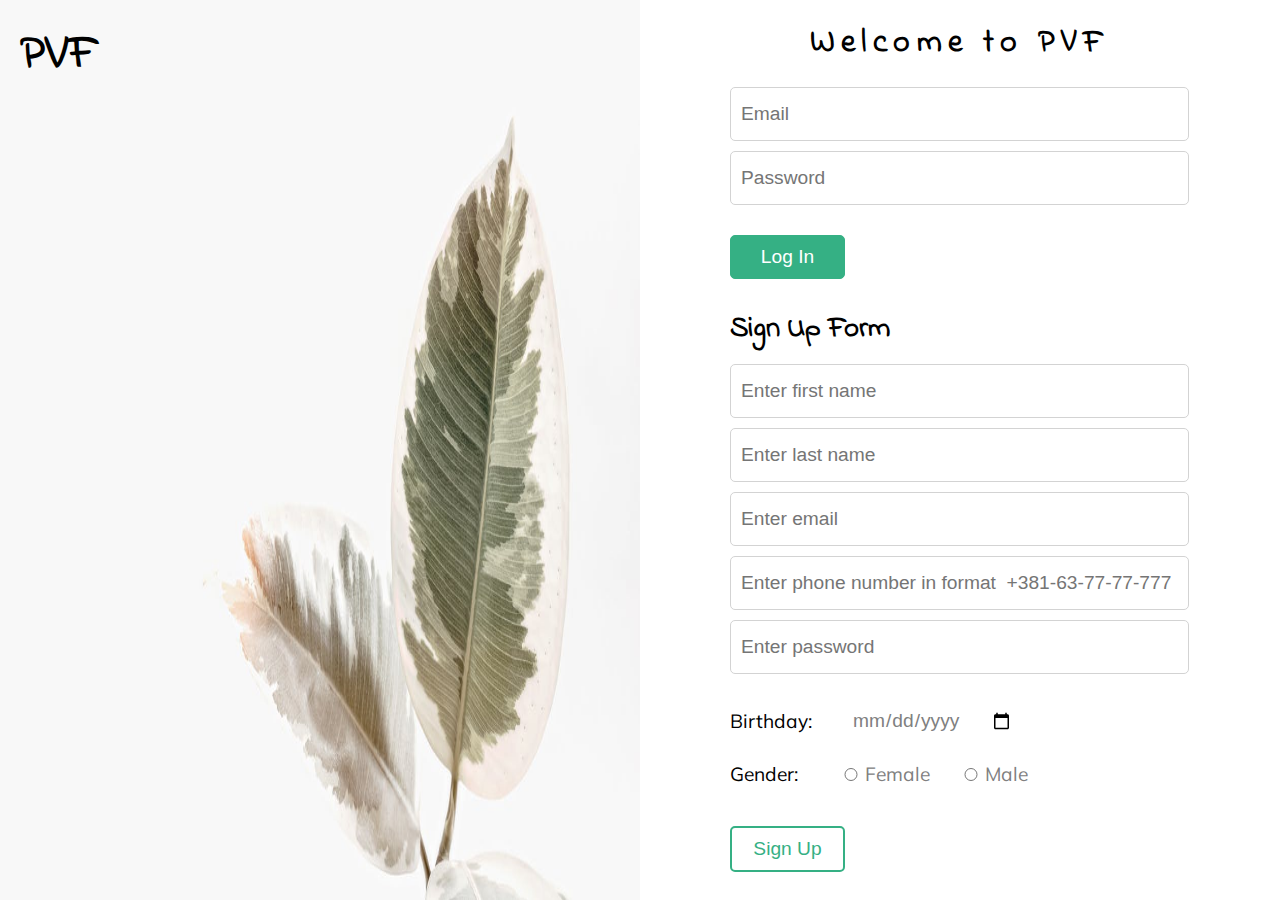
<file: Project#3/index.html>
<!DOCTYPE html>
<html>
    <head>
        <title>Project PVF</title>
        <meta charset="UTF-8">
        <meta name="viewport" content="width=device-width, initial-scale=1.0">
        <link href="https://fonts.googleapis.com/css?family=Indie Flower" rel="stylesheet">
        <link href="https://fonts.googleapis.com/css?family=Muli" rel="stylesheet">
        <link rel="stylesheet" type="text/css" href="css/main.css">    
    </head>
    <body>
    	<div class="container"><!-- begin of container -->
    		<div id="left">
    			<h1>PVF</h1>
    		</div>

    		<div id="right"><!-- begin of container -->
    			<h2>Welcome to PVF</h2>

    			<div id="login-form">
                    <div id="login-error"></div>
                    <input type="text" id="login-email" placeholder="Email" />
                    <input type="password" id="login-password" placeholder="Password" />
                    <button id="submit-signin" onclick="login()">Log In</button>
                </div>

                <div id="signup-form">
	                <h3>Sign Up Form</h3>
	                <div id="success"></div>
	                <div id="errors"></div>
	                <div class="form-group">
	                    <input type="text" id="first-name" placeholder="Enter first name" />
	                </div>
	                <div class="form-group">
	                    <input type="text" id="last-name" placeholder="Enter last name" />
	                </div>
	                <div class="form-group">
	                    <input type="text" id="email" placeholder="Enter email" />
	                </div>
	                <div class="form-group">
	                    <input type="text" id="phone" placeholder="Enter phone number in format  +381-63-77-77-777" />
	                </div>
	                <div class="form-group">
	                    <input type="password" id="password" placeholder="Enter password" />
	                </div>
	                <div class="form-group" id="birthday">
	                    <label for="bday">Birthday:</label>
	                    <input type="date" id="bday" name="bday" min="1905-12-31" max="2018-12-31" />
	                </div>
	                <div class="form-group" id="gender">
	                    <p>Gender:</p>
	                    
	                    <input type="radio" value="Female" class="gender" name="gender" id="female" />
	                    <label for="female">Female</label>

	                    <input type="radio" value="Male" class="gender" name="gender" id="male" />
	                    <label for="male">Male</label>
	                </div>
	                <div class="form-group">
	                    <button id="submit-signup" onclick="signup()">Sign Up</button>
	                </div>
				</div>
            </div><!-- end of right section -->
    	</div><!-- end of container -->
    	
    </body>
    <script src="js/md5.min.js"></script>
    <script src="js/functions.js"></script>
    <script src="js/login.js"></script>
</html>
</file>
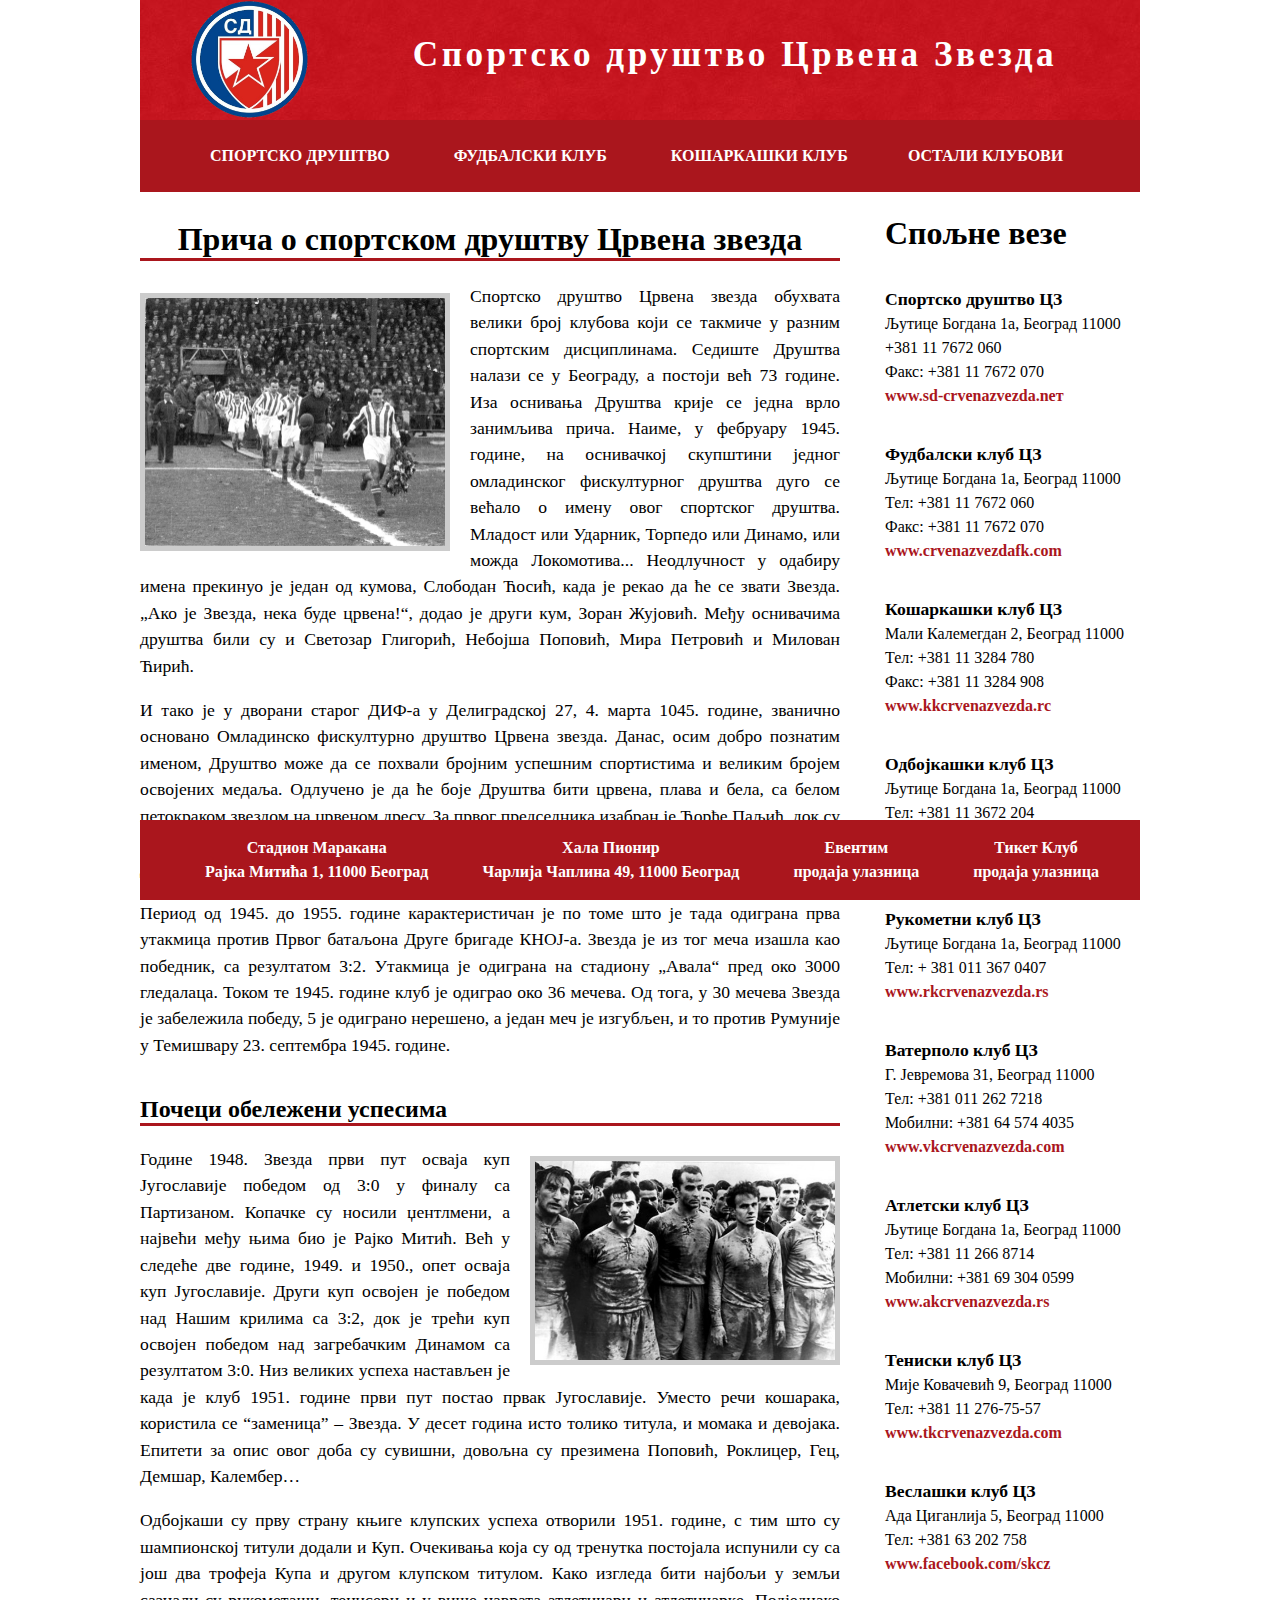
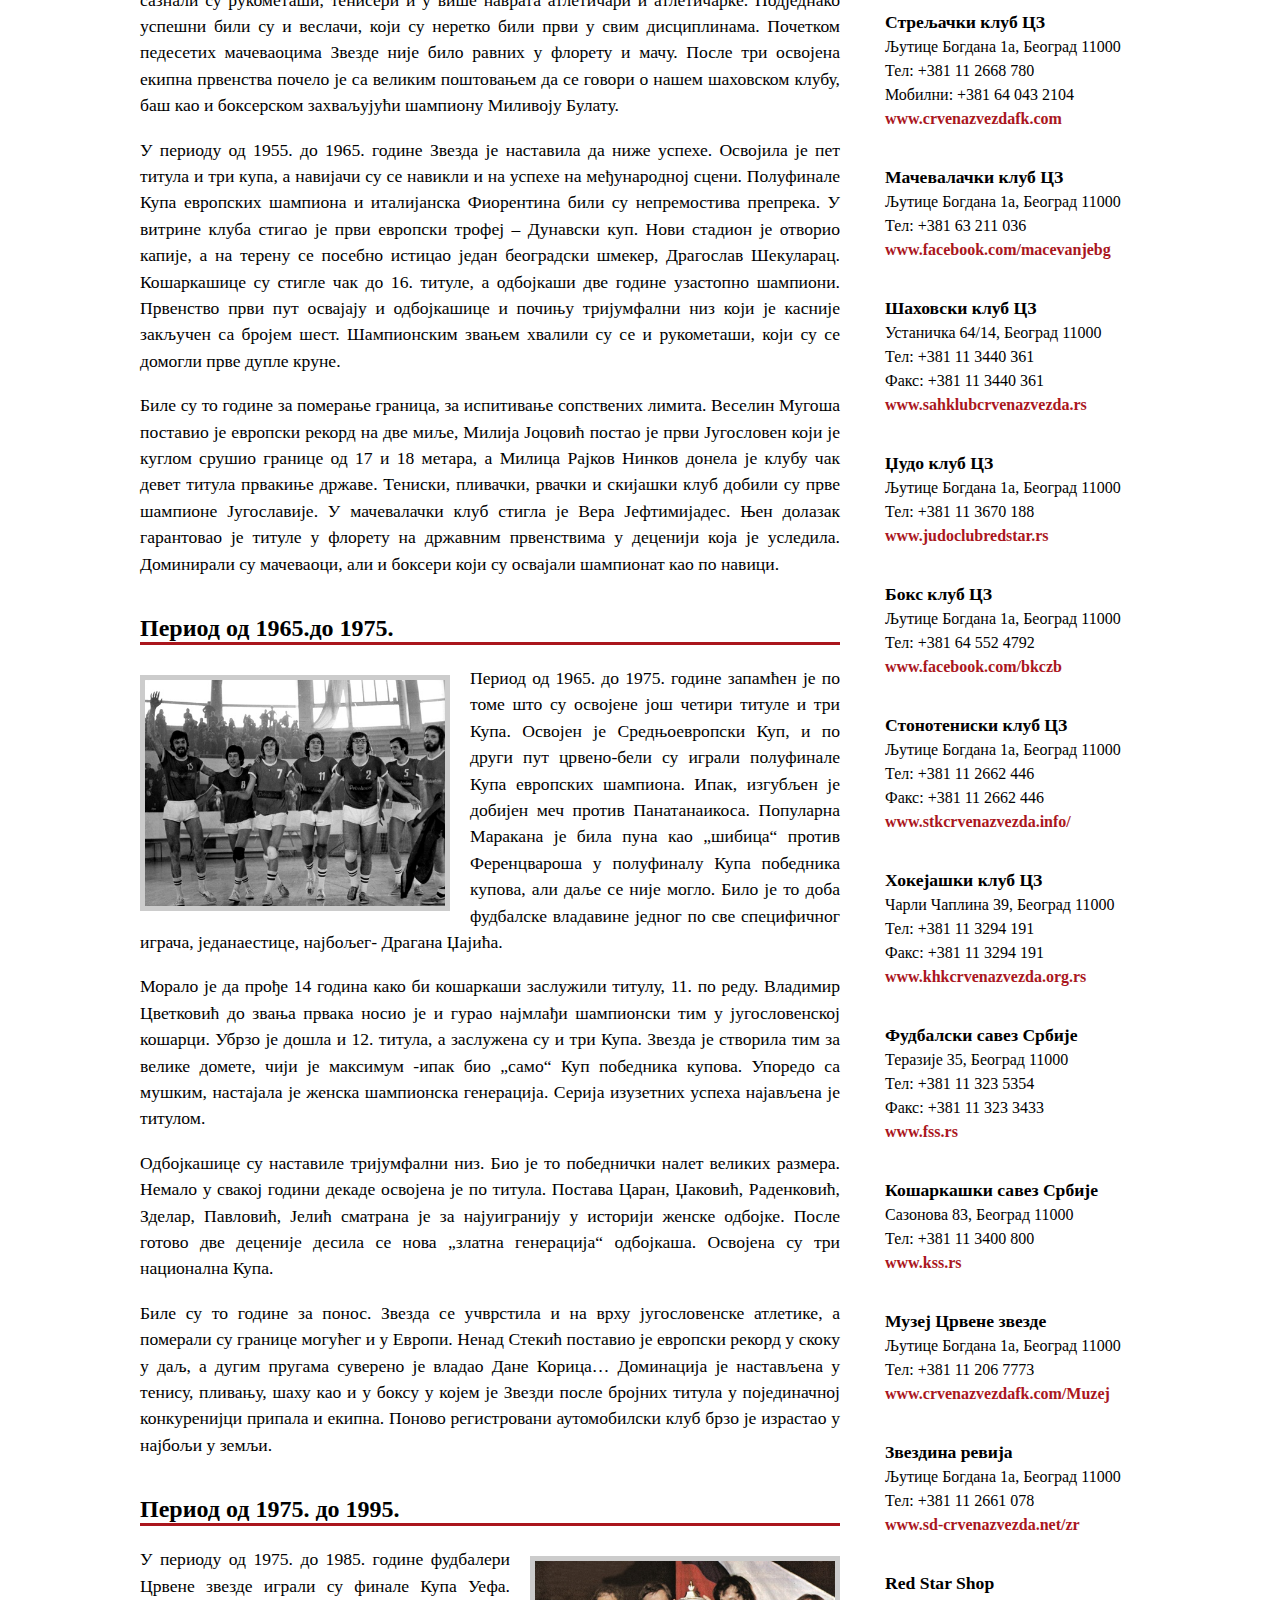
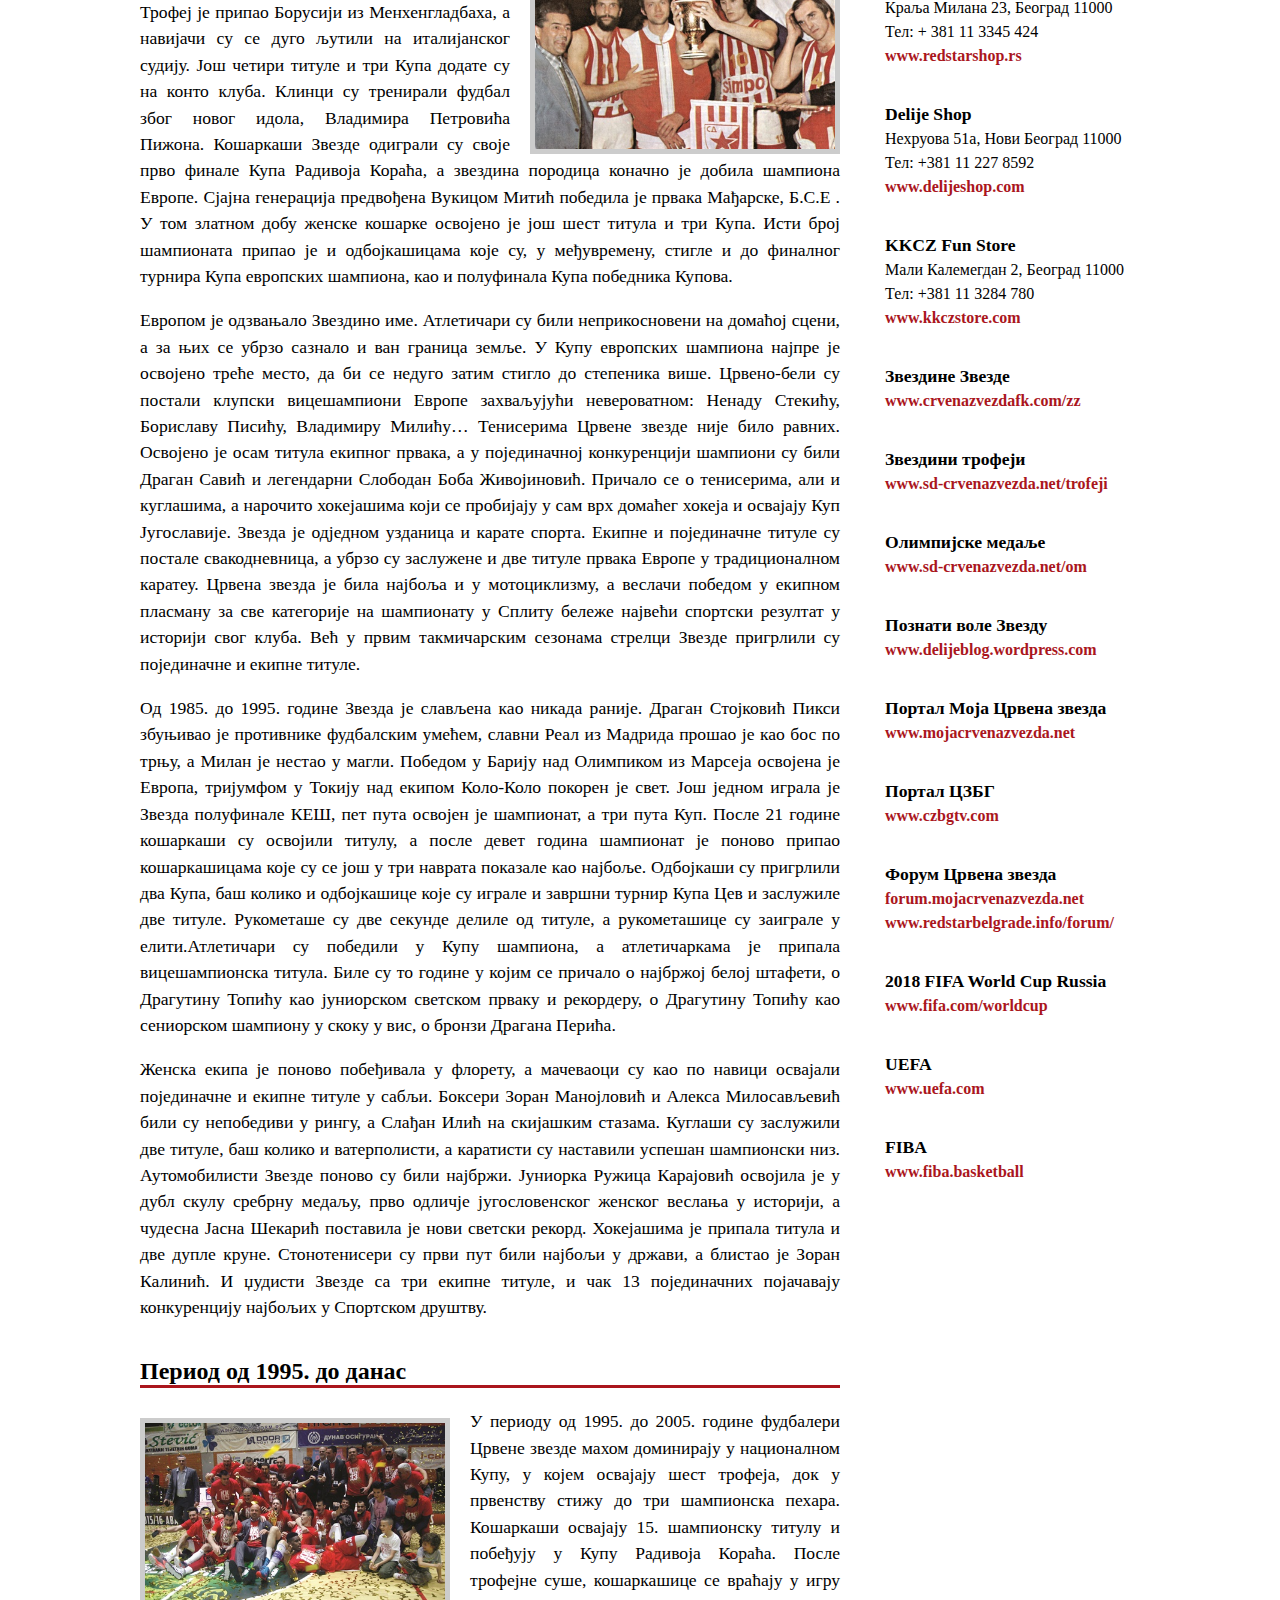
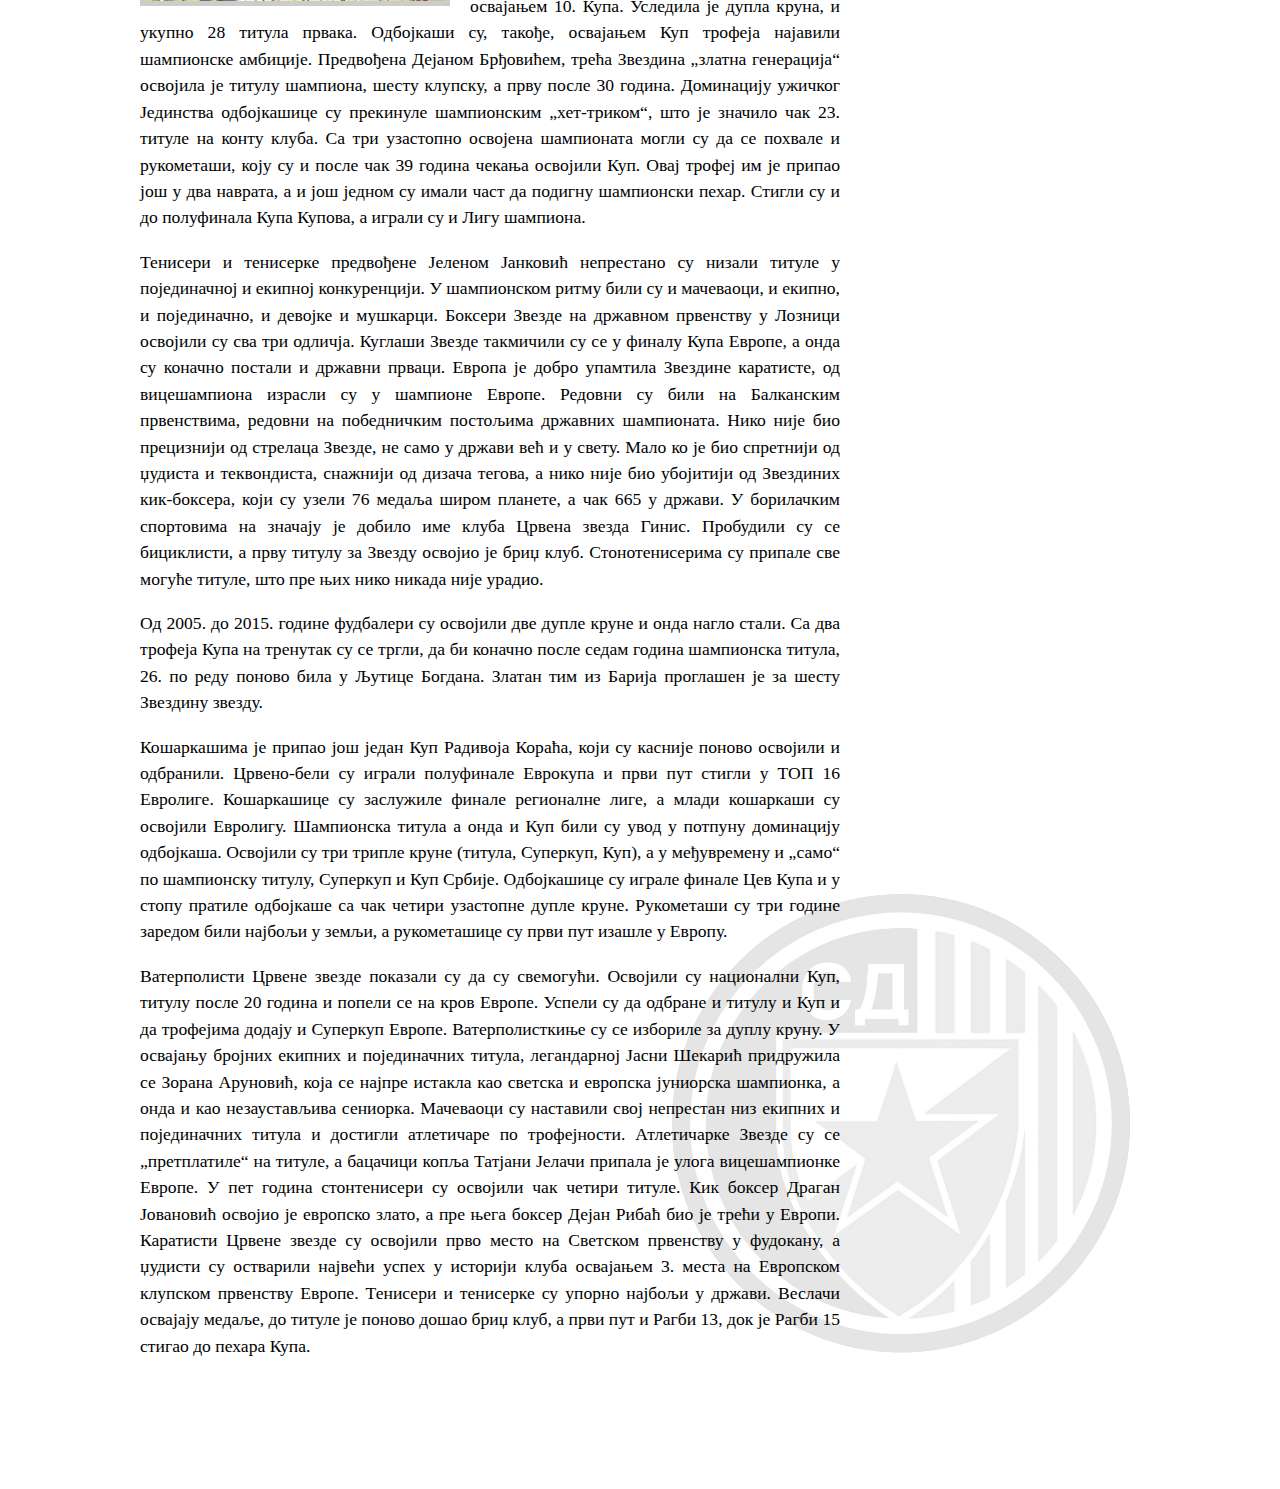
<file: Project01/index.html>
<!DOCTYPE html>
<html>
	<head>
		<title>Спортско друштво Црвена звезда</title>
		<link rel="stylesheet" type="text/css" href="css/style.css">
	</head>
	<body>
		<div class="top-box"><!-- Begin of top-box -->
			<div id="header-box">
				<img class="sd-logo" src="img/logo_sd.png" alt="Лого спортског друштва Црвена звезда">
				<p>Спортско друштво Црвена Звезда</p>
			</div>

			<div id="navigation-box"><!-- Begin of navigation-box -->
				<ul>
					<li><a href="index.html">Спортско друштво</a></li>
					<li><a href="fkcz.html">Фудбалски клуб</a></li>
					<li><a href="kkcz.html">Кошаркашки клуб</a></li>
					<li class="subnav-bar"><a href="#">Остали клубови</a>
						<ul>
							<li><a href="https://sr.wikipedia.org/wiki/%D0%9E%D0%B4%D0%B1%D0%BE%D1%98%D0%BA%D0%B0" target="_blank">Одбојка</a></li>
							<li><a href="https://sr.wikipedia.org/wiki/%D0%A0%D1%83%D0%BA%D0%BE%D0%BC%D0%B5%D1%82" target="_blank">Рукомет</a></li>
							<li><a href="https://sr.wikipedia.org/wiki/%D0%92%D0%B0%D1%82%D0%B5%D1%80%D0%BF%D0%BE%D0%BB%D0%BE" target="_blank">Ватерполо</a></li>
							<li><a href="https://sr.wikipedia.org/wiki/%D0%90%D1%82%D0%BB%D0%B5%D1%82%D0%B8%D0%BA%D0%B0" target="_blank">Атлетика</a></li>
							<li><a href="https://sr.wikipedia.org/wiki/%D0%A2%D0%B5%D0%BD%D0%B8%D1%81" target="_blank">Тенис</a></li>
							<li><a href="https://sr.wikipedia.org/wiki/%D0%92%D0%B5%D1%81%D0%BB%D0%B0%D1%9A%D0%B5" target="_blank">Веслање</a></li>
							<li><a href="https://sr.wikipedia.org/wiki/%D0%A1%D1%82%D1%80%D0%B5%D1%99%D0%B0%D1%88%D1%82%D0%B2%D0%BE" target="_blank">Стрељаштво</a></li>
							<li><a href="https://sr.wikipedia.org/wiki/%D0%9C%D0%B0%D1%87%D0%B5%D0%B2%D0%B0%D1%9A%D0%B5" target="_blank">Мачевање</a></li>
							<li><a href="https://sr.wikipedia.org/wiki/%D0%A8%D0%B0%D1%85" target="_blank">Шах</a></li>
							<li><a href="https://sr.wikipedia.org/wiki/%D0%8F%D1%83%D0%B4%D0%BE" target="_blank">Џудо</a></li>
							<li><a href="https://sr.wikipedia.org/wiki/%D0%91%D0%BE%D0%BA%D1%81" target="_blank">Бокс</a></li>
							<li><a href="https://sr.wikipedia.org/wiki/%D0%A1%D1%82%D0%BE%D0%BD%D0%B8_%D1%82%D0%B5%D0%BD%D0%B8%D1%81" target="_blank">Стони тенис</a></li>
							<li><a href="https://sr.wikipedia.org/wiki/%D0%A5%D0%BE%D0%BA%D0%B5%D1%98_%D0%BD%D0%B0_%D0%BB%D0%B5%D0%B4%D1%83" target="_blank">Хокеј на леду</a></li>
						</ul>
					</li>
				</ul>
			</div><!-- End of navigation-box -->

		</div><!-- End of top-box -->

		<div id="main-box" class="sd-bkg"><!-- Begin of main-box -->

			<div id="content-box"><!-- Begin of content-box -->
				<h1>Прича о спортском друштву Црвена звезда</h1>
				<div class="content-section">
					<a href="http://sd-crvenazvezda.net/wp-content/uploads/2016/06/1951-2.jpg" target="_blank"><img class="left" src="img/sd_img01.jpg" alt=""></a>
					<p>Спортско друштво Црвена звезда обухвата велики број клубова који се такмиче у разним спортским дисциплинама. Седиште Друштва налази се у Београду, а постоји већ 73 године. Иза оснивања Друштва крије се једна врло занимљива прича. Наиме, у фебруару 1945. године, на оснивачкој скупштини једног омладинског фискултурног друштва дуго се већало о имену овог спортског друштва. Младост или Ударник, Торпедо или Динамо, или можда Локомотива... Неодлучност у одабиру имена прекинуо је један од кумова, Слободан Ћосић, када је рекао да ће се звати Звезда. „Ако је Звезда, нека буде црвена!“, додао је други кум, Зоран Жујовић. Међу оснивачима друштва били су и Светозар Глигорић, Небојша Поповић, Мира Петровић и Милован Ћирић.</p><br><br>
					<p>И тако је у дворани старог ДИФ-а у Делиградској 27, 4. марта 1045. године, званично основано Омладинско фискултурно друштво Црвена звезда. Данас, осим добро познатим именом, Друштво може да се похвали бројним успешним спортистима и великим бројем освојених медаља. Одлучено је да ће боје Друштва бити црвена, плава и бела, са белом петокраком звездом на црвеном дресу. За првог председника изабран је Ђорђе Паљић, док су се просторије Друштва налазиле у улици Краља Милутина 2. Први позив на упис у спортско друштво Црвена звезда изашао је у дневном листу „Политика“, 7. марта 1945. године.</p><br><br>
					<p>Период од 1945. до 1955. године карактеристичан је по томе што је тада одиграна прва утакмица против Првог батаљона Друге бригаде КНОЈ-а. Звезда је из тог меча изашла као победник, са резултатом 3:2. Утакмица је одиграна на стадиону „Авала“ пред око 3000 гледалаца. Током те 1945. године клуб је одиграо око 36 мечева. Од тога, у 30 мечева Звезда је забележила победу, 5 је одиграно нерешено, а један меч је изгубљен, и то против Румуније у Темишвару 23. септембра 1945. године.</p><br><br>
				</div>

				<div class="content-section">
					<h2>Почеци обележени успесима</h2>
					<a href="http://www.crvenazvezdafk.com/thumbs/upload/Cup/Image/2016_04//540z358_1948.jpg" target="_blank"><img class="right" src="img/sd_img02.jpg" alt=""></a>
					<p>Године 1948. Звезда први пут осваја куп Југославије победом од 3:0 у финалу са Партизаном. Копачке су носили џентлмени, а највећи међу њима био је Рајко Митић. Већ у следеће две године, 1949. и 1950., опет осваја куп Југославије. Други куп освојен је победом над Нашим крилима са 3:2, док је трећи куп освојен победом над загребачким Динамом са резултатом 3:0. Низ великих успеха настављен је када је клуб 1951. године први пут постао првак Југославије. Уместо речи кошарака, користила се “заменица” – Звезда. У десет година исто толико титула, и момака и девојака. Епитети за опис овог доба су сувишни, довољна су презимена Поповић, Роклицер, Гец, Демшар, Калембер…</p><br><br>
					<p>Одбојкаши су прву страну књиге клупских успеха отворили 1951. године, с тим што су шампионској титули додали и Куп. Очекивања која су од тренутка постојала испунили су са још два трофеја Купа и другом клупском титулом. Како изгледа бити најбољи у земљи сазнали су рукометаши, тенисери и у више наврата атлетичари и атлетичарке. Подједнако успешни били су и веслачи, који су неретко били први у свим дисциплинама. Почетком педесетих мачеваоцима Звезде није било равних у флорету и мачу. После три освојена екипна првенства почело је са великим поштовањем да се говори о нашем шаховском клубу, баш као и боксерском захваљујући шампиону Миливоју Булату.</p><br><br>
					<p>У периоду од 1955. до 1965. године Звезда је наставила да ниже успехе. Освојила је пет титула и три купа, а навијачи су се навикли и на успехе на међународној сцени. Полуфинале Купа европских шампиона и италијанска Фиорентина били су непремостива препрека. У витрине клуба стигао је први европски трофеј – Дунавски куп. Нови стадион је отворио капије, а на терену се посебно истицао један београдски шмекер, Драгослав Шекуларац. Кошаркашице су стигле чак до 16. титуле, а одбојкаши две године узастопно шампиони. Првенство први пут освајају и одбојкашице и почињу тријумфални низ који је касније закључен са бројем шест. Шампионским звањем хвалили су се и рукометаши, који су се домогли прве дупле круне.</p><br><br>
					<p>Биле су то године за померање граница, за испитивање сопствених лимита. Веселин Мугоша поставио је европски рекорд на две миље, Милија Јоцовић постао је први Југословен који је куглом срушио границе од 17 и 18 метара, а Милица Рајков Нинков донела је клубу чак девет титула првакиње државе. Тениски, пливачки, рвачки и скијашки клуб добили су прве шампионе Југославије. У мачевалачки клуб стигла је Вера Јефтимијадес. Њен долазак гарантовао је титуле у флорету на државним првенствима у деценији која је уследила. Доминирали су мачеваоци, али и боксери који су освајали шампионат као по навици.</p><br><br>
				</div>

				<div class="content-section">
					<h2>Период од 1965.до 1975.</h2>
					<a href="http://sd-crvenazvezda.net/wp-content/uploads/2016/06/Odbojkasi-1973-2.jpg" target="_blank"><img class="left" src="img/sd_img03.jpg" alt=""></a>		
					<p>Период од 1965. до 1975. године запамћен је по томе што су освојене још четири титуле и три Купа. Освојен је Средњоевропски Куп, и по други пут црвено-бели су играли полуфинале Купа европских шампиона. Ипак, изгубљен је добијен меч против Панатанаикоса. Популарна Маракана је била пуна као „шибица“ против Ференцвароша у полуфиналу Купа победника купова, али даље се није могло. Било је то доба фудбалске владавине једног по све специфичног играча, једанаестице, најбољег- Драгана Џајића.</p><br><br>
					<p>Морало је да прође 14 година како би кошаркаши заслужили титулу, 11. по реду. Владимир Цветковић до звања првака носио је и гурао најмлађи шампионски тим у југословенској кошарци. Убрзо је дошла и 12. титула, а заслужена су и три Купа. Звезда је створила тим за велике домете, чији је максимум -ипак био „само“ Куп победника купова. Упоредо са мушким, настајала је женска шампионска генерација. Серија изузетних успеха најављена је титулом.</p><br><br>
					<p>Одбојкашице су наставиле тријумфални низ. Био је то победнички налет великих размера. Немало у свакој години декаде освојена је по титула. Постава Царан, Џаковић, Раденковић, Зделар, Павловић, Јелић сматрана је за најуигранију у историји женске одбојке. После готово две деценије десила се нова „златна генерација“ одбојкаша. Освојена су три национална Купа.</p><br><br>
					<p>Биле су то године за понос. Звезда се учврстила и на врху југословенске атлетике, а померали су границе могућег и у Европи. Ненад Стекић поставио је европски рекорд у скоку у даљ, а дугим пругама суверено је владао Дане Корица… Доминација је настављена у тенису, пливању, шаху као и у боксу у којем је Звезди после бројних титула у појединачној конкуренијци припала и екипна. Поново регистровани аутомобилски клуб брзо је израстао у најбољи у земљи.</p><br><br>
				</div>

				<div class="content-section">
					<h2>Период од 1975. до 1995.</h2>
					<a href="http://sd-crvenazvezda.net/wordpress/wp-content/uploads/2016/06/Evropski-Kup-Kupova-2.jpg" target="_blank"><img class="right" src="img/sd_img04.jpg" alt=""></a>
					<p>У периоду од 1975. до 1985. године фудбалери Црвене звезде играли су финале Купа Уефа. Трофеј је припао Борусији из Менхенгладбаха, а навијачи су се дуго љутили на италијанског судију. Још четири титуле и три Купа додате су на конто клуба. Клинци су тренирали фудбал због новог идола, Владимира Петровића Пижона. Кошаркаши Звезде одиграли су своје прво финале Купа Радивоја Кораћа, а звездина породица коначно је добила шампиона Европе. Сјајна генерација предвођена Вукицом Митић победила је првака Мађарске, Б.С.Е . У том златном добу женске кошарке освојено је још шест титула и три Купа. Исти број шампионата припао је и одбојкашицама које су, у међувремену, стигле и до финалног турнира Купа европских шампиона, као и полуфинала Купа победника Купова.</p><br><br>
					<p>Европом је одзвањало Звездино име. Атлетичари су били неприкосновени на домаћој сцени, а за њих се убрзо сазнало и ван граница земље. У Купу европских шампиона најпре је освојено треће место, да би се недуго затим стигло до степеника више. Црвено-бели су постали клупски вицешампиони Европе захваљујући невероватном: Ненаду Стекићу, Бориславу Писићу, Владимиру Милићу… Тенисерима Црвене звезде није било равних. Освојено је осам титула екипног првака, а у појединачној конкуренцији шампиони су били Драган Савић и легендарни Слободан Боба Живојиновић. Причало се о тенисерима, али и куглашима, а нарочито хокејашима који се пробијају у сам врх домаћег хокеја и освајају Куп Југославије. Звезда је одједном узданица и карате спорта. Екипне и појединачне титуле су постале свакодневница, а убрзо су заслужене и две титуле првака Европе у традиционалном каратеу. Црвена звезда је била најбоља и у мотоциклизму, а веслачи победом у екипном пласману за све категорије на шампионату у Сплиту бележе највећи спортски резултат у историји свог клуба. Већ у првим такмичарским сезонама стрелци Звезде пригрлили су појединачне и екипне титуле.</p><br><br>
					<p>Од 1985. до 1995. године Звезда је слављена као никада раније. Драган Стојковић Пикси збуњивао је противнике фудбалским умећем, славни Реал из Мадрида прошао је као бос по трњу, а Милан је нестао у магли. Победом у Барију над Олимпиком из Марсеја освојена је Европа, тријумфом у Токију над екипом Коло-Коло покорен је свет. Још једном играла је Звезда полуфинале КЕШ, пет пута освојен је шампионат, а три пута Куп. После 21 године кошаркаши су освојили титулу, а после девет година шампионат је поново припао кошаркашицама које су се још у три наврата показале као најбоље. Одбојкаши су пригрлили два Купа, баш колико и одбојкашице које су играле и завршни турнир Купа Цев и заслужиле две титуле. Рукометаше су две секунде делиле од титуле, а рукометашице су заиграле у елити.Атлетичари су победили у Купу шампиона, а атлетичаркама је припала вицешампионска титула. Биле су то године у којим се причало о најбржој белој штафети, о Драгутину Топићу као јуниорском светском прваку и рекордеру, о Драгутину Топићу као сениорском шампиону у скоку у вис, о бронзи Драгана Перића.</p><br><br>
					<p>Женска екипа је поново побеђивала у флорету, а мачеваоци су као по навици освајали појединачне и екипне титуле у сабљи. Боксери Зоран Манојловић и Алекса Милосављевић били су непобедиви у рингу, а Слађан Илић на скијашким стазама. Куглаши су заслужили две титуле, баш колико и ватерполисти, а каратисти су наставили успешан шампионски низ. Аутомобилисти Звезде поново су били најбржи. Јуниорка Ружица Карајовић освојила је у дубл скулу сребрну медаљу, прво одличје југословенског женског веслања у историји, а чудесна Јасна Шекарић поставила је нови светски рекорд. Хокејашима је припала титула и две дупле круне. Стонотенисери су први пут били најбољи у држави, а блистао је Зоран Калинић. И џудисти Звезде са три екипне титуле, и чак 13 појединачних појачавају конкуренцију најбољих у Спортском друштву.</p><br><br>
				</div>

				<div class="content-section">
					<h2>Период од 1995. до данас</h2>
					<a href="http://sd-crvenazvezda.net/wordpress/wp-content/uploads/2016/06/BTS2357-3.jpg" target="_blank"><img class="left" src="img/sd_img05.jpg" alt=""></a>
					<p>У периоду од 1995. до 2005. године фудбалери Црвене звезде махом доминирају у националном Купу, у којем освајају шест трофеја, док у првенству стижу до три шампионска пехара. Кошаркаши освајају 15. шампионску титулу и побеђују у Купу Радивоја Кораћа. После трофејне суше, кошаркашице се враћају у игру освајањем 10. Купа. Уследила је дупла круна, и укупно 28 титула првака. Одбојкаши су, такође, освајањем Куп трофеја најавили шампионске амбиције. Предвођена Дејаном Брђовићем, трећа Звездина „златна генерација“ освојила је титулу шампиона, шесту клупску, а прву после 30 година. Доминацију ужичког Јединства одбојкашице су прекинуле шампионским „хет-триком“, што је значило чак 23. титуле на конту клуба. Са три узастопно освојена шампионата могли су да се похвале и рукометаши, коју су и после чак 39 година чекања освојили Куп. Овај трофеј им је припао још у два наврата, а и још једном су имали част да подигну шампионски пехар. Стигли су и до полуфинала Купа Купова, а играли су и Лигу шампиона. </p><br><br>
					<p>Тенисери и тенисерке предвођене Јеленом Јанковић непрестано су низали титуле у појединачној и екипној конкуренцији. У шампионском ритму били су и мачеваоци, и екипно, и појединачно, и девојке и мушкарци. Боксери Звезде на државном првенству у Лозници освојили су сва три одличја. Куглаши Звезде такмичили су се у финалу Купа Европе, а онда су коначно постали и државни прваци. Европа је добро упамтила Звездине каратисте, од вицешампиона израсли су у шампионе Европе. Редовни су били на Балканским првенствима, редовни на победничким постољима државних шампионата. Нико није био прецизнији од стрелаца Звезде, не само у држави већ и у свету. Мало ко је био спретнији од џудиста и теквондиста, снажнији од дизача тегова, а нико није био убојитији од Звездиних кик-боксера, који су узели 76 медаља широм планете, а чак 665 у држави. У борилачким спортовима на значају је добило име клуба Црвена звезда Гинис. Пробудили су се бициклисти, а прву титулу за Звезду освојио је бриџ клуб. Стонотенисерима су припале све могуће титуле, што пре њих нико никада није урадио.</p><br><br>
					<p>Од 2005. до 2015. године фудбалери су освојили две дупле круне и онда нагло стали. Са два трофеја Купа на тренутак су се тргли, да би коначно после седам година шампионска титула, 26. по реду поново била у Љутице Богдана. Златан тим из Барија проглашен је за шесту Звездину звезду.</p><br><br>
					<p>Кошаркашима је припао још један Куп Радивоја Кораћа, који су касније поново освојили и одбранили. Црвено-бели су играли полуфинале Еврокупа и први пут стигли у ТОП 16 Евролиге. Кошаркашице су заслужиле финале регионалне лиге, а млади кошаркаши су освојили Евролигу. Шампионска титула а онда и Куп били су увод у потпуну доминацију одбојкаша. Освојили су три трипле круне (титула, Суперкуп, Куп), а у међувремену и „само“ по шампионску титулу, Суперкуп и Куп Србије. Одбојкашице су играле финале Цев Купа и у стопу пратиле одбојкаше са чак четири узастопне дупле круне. Рукометаши су три године заредом били најбољи у земљи, а рукометашице су први пут изашле у Европу.</p><br><br>
					<p>Ватерполисти Црвене звезде показали су да су свемогући. Освојили су национални Куп, титулу после 20 година и попели се на кров Европе. Успели су да одбране и титулу и Куп и да трофејима додају и Суперкуп Европе. Ватерполисткиње су се избориле за дуплу круну. У освајању бројних екипних и појединачних титула, легандарној Јасни Шекарић придружила се Зорана Аруновић, која се најпре истакла као светска и европска јуниорска шампионка, а онда и као незаустављива сениорка. Мачеваоци су наставили свој непрестан низ екипних и појединачних титула и достигли атлетичаре по трофејности. Атлетичарке Звезде су се „претплатиле“ на титуле, а бацачици копља Татјани Јелачи припала је улога вицешампионке Европе. У пет година стонтенисери су освојили чак четири титуле. Кик боксер Драган Јовановић освојио је европско злато, а пре њега боксер Дејан Рибаћ био је трећи у Европи. Каратисти Црвене звезде су освојили прво место на Светском првенству у фудокану, а џудисти су остварили највећи успех у историји клуба освајањем 3. места на Европском клупском првенству Европе. Тенисери и тенисерке су упорно најбољи у држави. Веслачи освајају медаље, до титуле је поново дошао бриџ клуб, а први пут и Рагби 13, док је Рагби 15 стигао до пехара Купа.</p>
				</div>
			</div><!-- End of content-box -->

			<div id="sidebar-box"><!-- Begin of sidebar-box -->
				<h1>Спољне везе</h1>

				<div class="sidebar-section">
					<p><strong>Спортско друштво ЦЗ</strong></p>
					<p>Љутице Богдана 1a, Београд 11000</p>
					<p>+381 11 7672 060</p>
					<p>Факс: +381 11 7672 070</p>
					<p><a href="http://sd-crvenazvezda.net/" target="_blank">www.sd-crvenazvezda.neт</a></p>
				</div>

				<div class="sidebar-section">
					<p><strong>Фудбалски клуб ЦЗ</strong></p>
					<p>Љутице Богдана 1а, Београд 11000</p>
					<p>Тел: +381 11 7672 060</p>
					<p>Факс: +381 11 7672 070</p>
					<p><a href="http://www.crvenazvezdafk.com" target="_blank">www.crvenazvezdafk.com</a></p>
				</div>

				<div class="sidebar-section">
					<p><strong>Кошаркашки клуб ЦЗ</strong></p>
					<p>Мали Калемегдан 2, Београд 11000</p>
					<p>Тел: +381 11 3284 780</p>
					<p>Факс: +381 11 3284 908</p>
					<p><a href="http://www.kkcrvenazvezda.rs/" target="_blank">www.kkcrvenazvezda.rс</a></p>
				</div>

				<div class="sidebar-section">
					<p><strong>Одбојкашки клуб ЦЗ</strong></p>
					<p>Љутице Богдана 1a, Београд 11000</p>
					<p>Тел: +381 11 3672 204</p>
					<p>Факс: +381 11 3670 978</p>
					<p><a href="http://www.okcrvenazvezda.com" target="_blank">www.okcrvenazvezda.com</a></p>
				</div>

				<div class="sidebar-section">
					<p><strong>Рукометни клуб ЦЗ</strong></p>
					<p>Љутице Богдана 1a, Београд 11000</p>
					<p>Тел: + 381 011 367 0407</p>
					<p><a href="http://www.rkcrvenazvezda.rs/" target="_blank">www.rkcrvenazvezda.rs</a></p>
				</div>

				<div class="sidebar-section">
					<p><strong>Ватерполо клуб ЦЗ</strong></p>
					<p>Г. Јевремова 31, Београд 11000</p>
					<p>Тел: +381 011 262 7218</p>
					<p>Мобилни: +381 64 574 4035</p>
					<p><a href="https://www.vkcrvenazvezda.com/" target="_blank">www.vkcrvenazvezda.com</a></p>
				</div>

				<div class="sidebar-section">
					<p><strong>Атлетски клуб ЦЗ</strong></p>
					<p>Љутице Богдана 1a, Београд 11000</p>
					<p>Тел: +381 11 266 8714</p>
					<p>Мобилни: +381 69 304 0599</p>
					<p><a href="http://akcrvenazvezda.rs/" target="_blank">www.akcrvenazvezda.rs</a></p>
				</div>

				<div class="sidebar-section">
					<p><strong>Тениски клуб ЦЗ</strong></p>
					<p>Мије Ковачевић 9, Београд 11000</p>
					<p>Тел: +381 11 276-75-57</p>
					<p><a href="http://www.tkcrvenazvezda.com/" target="_blank">www.tkcrvenazvezda.com</a></p>
				</div>

				<div class="sidebar-section">
					<p><strong>Веслашки клуб ЦЗ</strong></p>
					<p>Ада Циганлија 5, Београд 11000</p>
					<p>Тел: +381 63 202 758</p>
					<p><a href="https://www.facebook.com/StreljackiKlubcrvenaZvezda/" target="_blank">www.facebook.com/skcz</a></p>
				</div>

				<div class="sidebar-section">
					<p><strong>Стрељачки клуб ЦЗ</strong></p>
					<p>Љутице Богдана 1a, Београд 11000</p>
					<p>Тел: +381 11 2668 780</p>
					<p>Мобилни: +381 64 043 2104</p>
					<p><a href="http://www.crvenazvezdafk.com" target="_blank">www.crvenazvezdafk.com</a></p>
				</div>

				<div class="sidebar-section">
					<p><strong>Мачевалачки клуб ЦЗ</strong></p>
					<p>Љутице Богдана 1a, Београд 11000</p>
					<p>Тел: +381 63 211 036</p>
					<p><a href="https://www.facebook.com/macevanjebg/" target="_blank">www.facebook.com/macevanjebg</a></p>
				</div>

				<div class="sidebar-section">
					<p><strong>Шаховски клуб ЦЗ</strong></p>
					<p>Устаничка 64/14, Београд 11000</p>
					<p>Тел: +381 11 3440 361</p>
					<p>Факс: +381 11 3440 361</p>
					<p><a href="http://sahklubcrvenazvezda.rs/" target="_blank">www.sahklubcrvenazvezda.rs</a></p>
				</div>

				<div class="sidebar-section">
					<p><strong>Џудо клуб ЦЗ</strong></p>
					<p>Љутице Богдана 1а, Београд 11000</p>
					<p>Тел: +381 11 3670 188</p>
					<p><a href="http://www.judoclubredstar.rs/" target="_blank">www.judoclubredstar.rs</a></p>
				</div>

				<div class="sidebar-section">
					<p><strong>Бокс клуб ЦЗ</strong></p>
					<p>Љутице Богдана 1а, Београд 11000</p>
					<p>Тел: +381 64 552 4792</p>
					<p><a href="https://www.facebook.com/BKCZB/" target="_blank">www.facebook.com/bkczb</a></p>
				</div>

				<div class="sidebar-section">
					<p><strong>Стонотениски клуб ЦЗ</strong></p>
					<p>Љутице Богдана 1а, Београд 11000</p>
					<p>Тел: +381 11 2662 446</p>
					<p>Факс: +381 11 2662 446</p>
					<p><a href="http://www.stkcrvenazvezda.info/" target="_blank">www.stkcrvenazvezda.info/</a></p>
				</div>

				<div class="sidebar-section">
					<p><strong>Хокејашки клуб ЦЗ</strong></p>
					<p>Чарли Чаплина 39, Београд 11000</p>
					<p>Тел:  +381 11 3294 191</p>
					<p>Факс:  +381 11 3294 191</p>
					<p><a href="http://www.khkcrvenazvezda.org.rs/" target="_blank">www.khkcrvenazvezda.org.rs</a></p>
				</div>

				<div class="sidebar-section">
					<p><strong>Фудбалски савез Србије</strong></p>
					<p>Теразије 35, Београд 11000</p>
					<p>Тел: +381 11 323 5354</p>
					<p>Факс: +381 11 323 3433</p>
					<p><a href="http://www.fss.rs/" target="_blank">www.fss.rs</a></p>
				</div>

				<div class="sidebar-section">
					<p><strong>Кошаркашки савез Србије</strong></p>
					<p>Сазонова 83, Београд 11000</p>
					<p>Тел: +381 11 3400 800</p>
					<p><a href="http://www.kss.rs/" target="_blank">www.kss.rs</a></p>
				</div>

				<div class="sidebar-section">
					<p><strong>Музеј Црвене звезде</strong></p>
					<p>Љутице Богдана 1a, Београд 11000</p>
					<p>Тел:  +381 11 206 7773</p>
					<p><a href="http://www.crvenazvezdafk.com/sr/pages/details/12/Muzej" target="_blank">www.crvenazvezdafk.com/Мuzej</a></p>
				</div>

				<div class="sidebar-section">
					<p><strong>Звездина ревија</strong></p>
					<p>Љутице Богдана 1a, Београд 11000</p>
					<p>Тел: +381 11 2661 078</p>
					<p><a href="http://sd-crvenazvezda.net/zvezdina-revija/" target="_blank">www.sd-crvenazvezda.net/zr</a></p>
				</div>

				<div class="sidebar-section">
					<p><strong>Red Star Shop</strong></p>
					<p>Краља Милана 23, Београд 11000</p>
					<p>Тел: + 381 11 3345 424</p>
					<p><a href="http://www.redstarshop.rs/" target="_blank">www.redstarshop.rs</a></p>
				</div>

				<div class="sidebar-section">
					<p><strong>Delije Shop</strong></p>
					<p>Нехруова 51а, Нови Београд 11000</p>
					<p>Тел: +381 11 227 8592</p>
					<p><a href="https://www.delijeshop.com/" target="_blank">www.delijeshop.com</a></p>
				</div>

				<div class="sidebar-section">
					<p><strong>KKCZ Fun Store</strong></p>
					<p>Мали Калемегдан 2, Београд 11000</p>
					<p>Тел: +381 11 3284 780</p>
					<p><a href="http://www.kkczstore.com/" target="_blank">www.kkczstore.com</a></p>
				</div>

				<div class="sidebar-section">
					<p><strong>Звездине Звезде</strong></p>
					<p><a href="http://www.crvenazvezdafk.com/sr/zvezdine-zvezde" target="_blank">www.crvenazvezdafk.com/zz</a></p>
				</div>

				<div class="sidebar-section">
					<p><strong>Звездини трофеји</strong></p>
					<p><a href="http://sd-crvenazvezda.net/istorija/trofeji/" target="_blank">www.sd-crvenazvezda.net/trofeji</a></p>
				</div>

				<div class="sidebar-section">
					<p><strong>Олимпијске медаље</strong></p>
					<p><a href="http://sd-crvenazvezda.net/istorija/olimpijske-medalje/" target="_blank">www.sd-crvenazvezda.net/om</a></p>
				</div>

				<div class="sidebar-section">
					<p><strong>Познати воле Звезду</strong></p>
					<p><a href="https://delijeblog.wordpress.com/2017/04/02/poznate-delije/" target="_blank">www.delijeblog.wordpress.com</a></p>
				</div>

				<div class="sidebar-section">
					<p><strong>Портал Моја Црвена звезда</strong></p>
					<p><a href="http://www.mojacrvenazvezda.net/" target="_blank">www.mojacrvenazvezda.net</a></p>
				</div>

				<div class="sidebar-section">
					<p><strong>Портал ЦЗБГ</strong></p>
					<p><a href="http://www.czbgtv.com/" target="_blank">www.czbgtv.com</a></p>
				</div>

				<div class="sidebar-section">
					<p><strong>Форум Црвена звезда</strong></p>
					<p><a href="http://forum.mojacrvenazvezda.net/" target="_blank">forum.mojacrvenazvezda.net</a></p>
					<p><a href="http://www.redstarbelgrade.info/forum/index.php" target="_blank">www.redstarbelgrade.info/forum/</a></p>
				</div>

				<div class="sidebar-section">
					<p><strong>2018 FIFA World Cup Russia</strong></p>
					<p><a href="https://www.fifa.com/worldcup/" target="_blank">www.fifa.com/worldcup</a></p>
				</div>

				<div class="sidebar-section">
					<p><strong>UEFA</strong></p>
					<p><a href="https://www.uefa.com/" target="_blank">www.uefa.com</a></p>
				</div>

				<div class="sidebar-section">
					<p><strong>FIBA</strong></p>
					<p><a href="http://www.fiba.basketball/" target="_blank">www.fiba.basketball</a></p>
				</div>
				
			</div><!-- End of sidebar-box -->

		</div><!-- End of top-box -->

		<div id="footer-box"><!-- Begin of footer-box -->
			<ul>
				<li class="place-info">Стадион Маракана<br>Рајка Митића 1, 11000 Београд</li>
				<li class="place-info">Хала Пионир<br>Чарлија Чаплина 49, 11000 Београд</li>
				<li><a href="http://www.eventim.rs/rs/" target="_blank">Eвентим<br>продаја улазница</a></li>
				<li><a href="http://www.tiketklub.com/" target="_blank">Тикет Клуб<br>продаја улазница</a></li>
			</ul>
		</div><!-- End of footer-box -->
	</body>
</html>
</file>
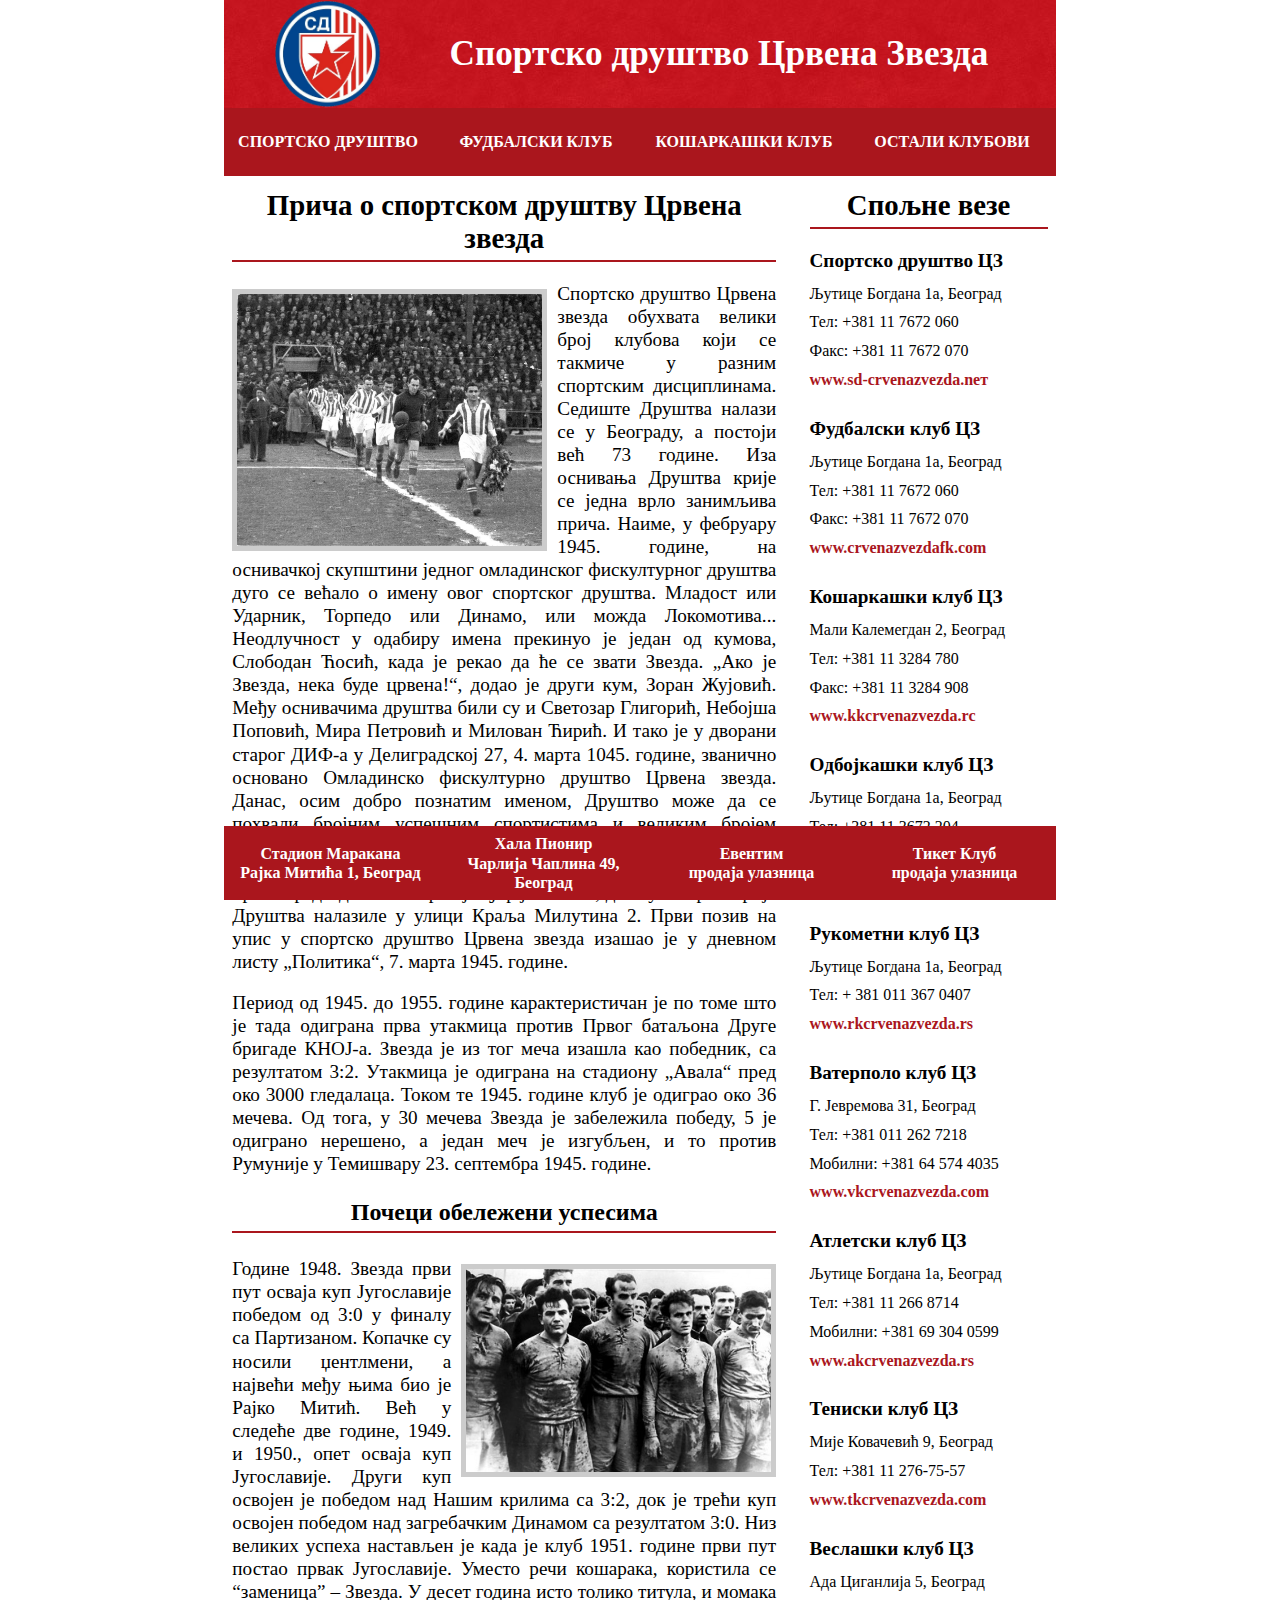
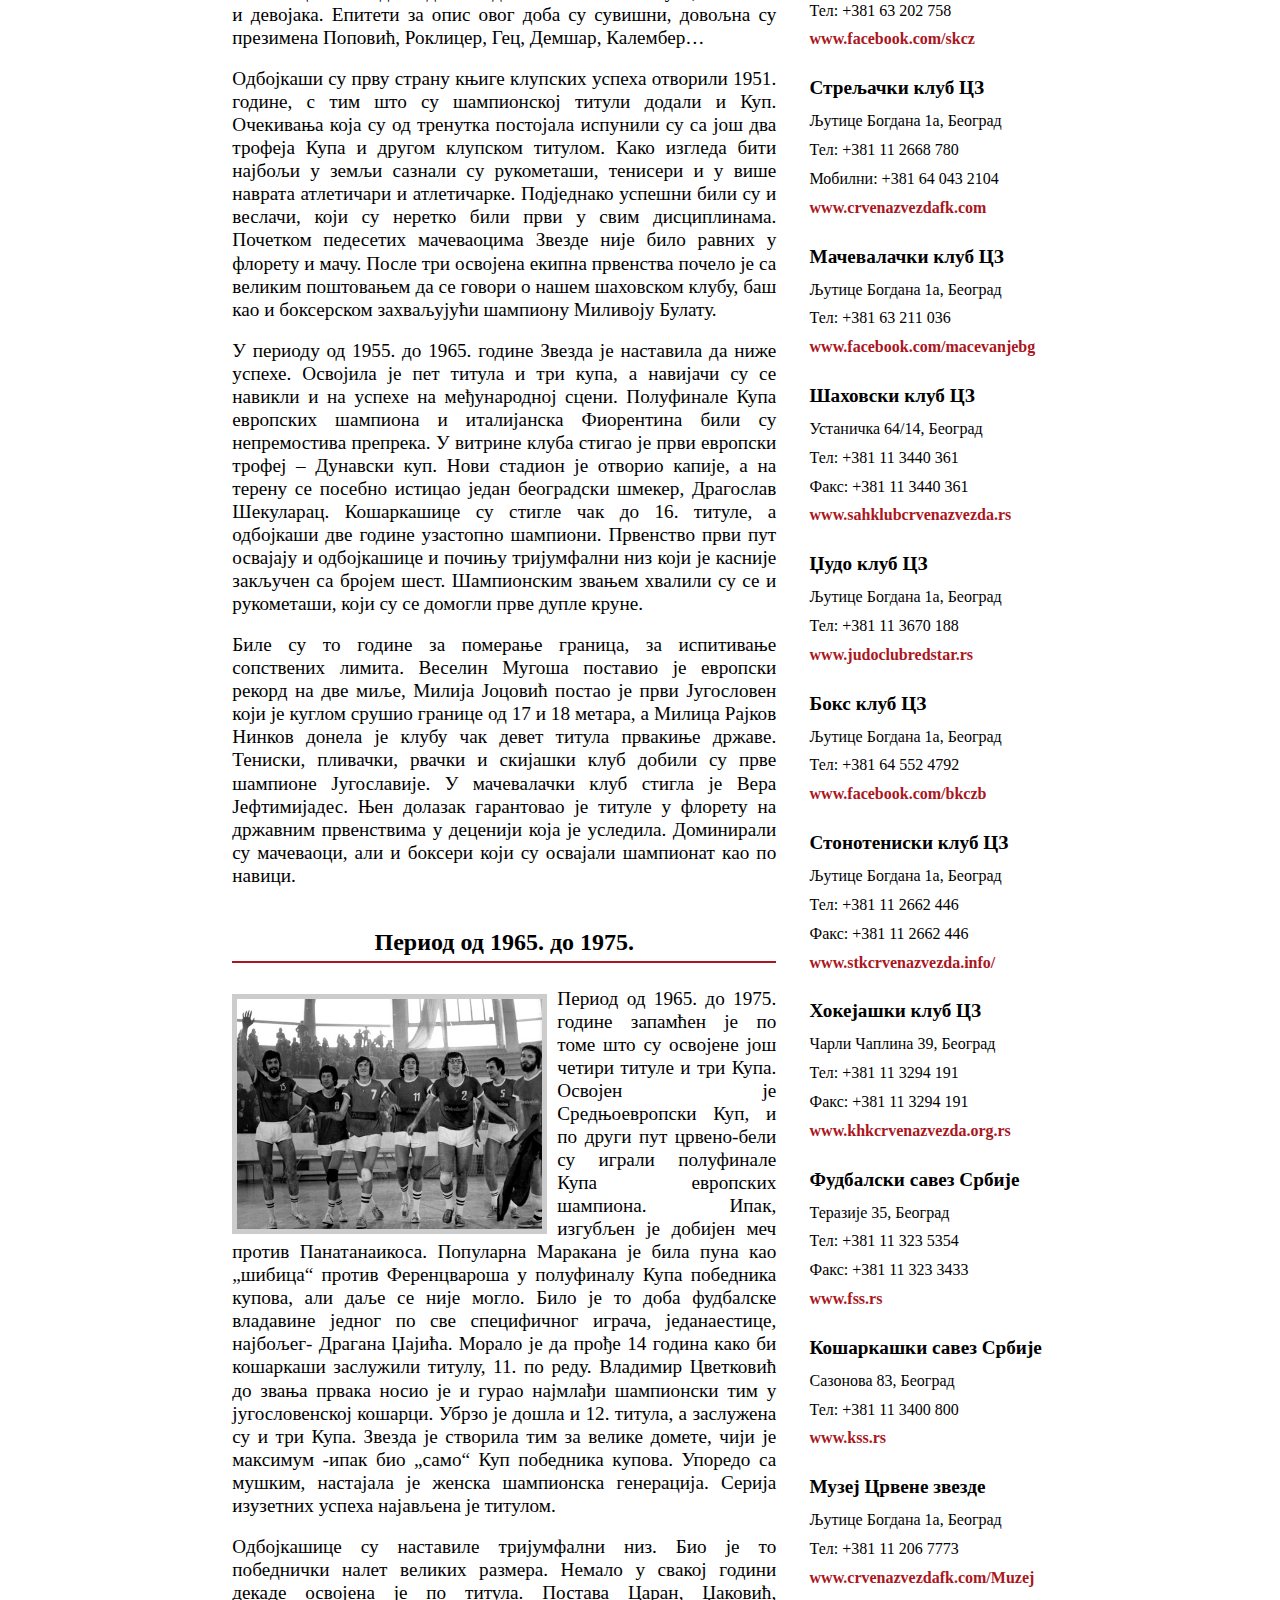
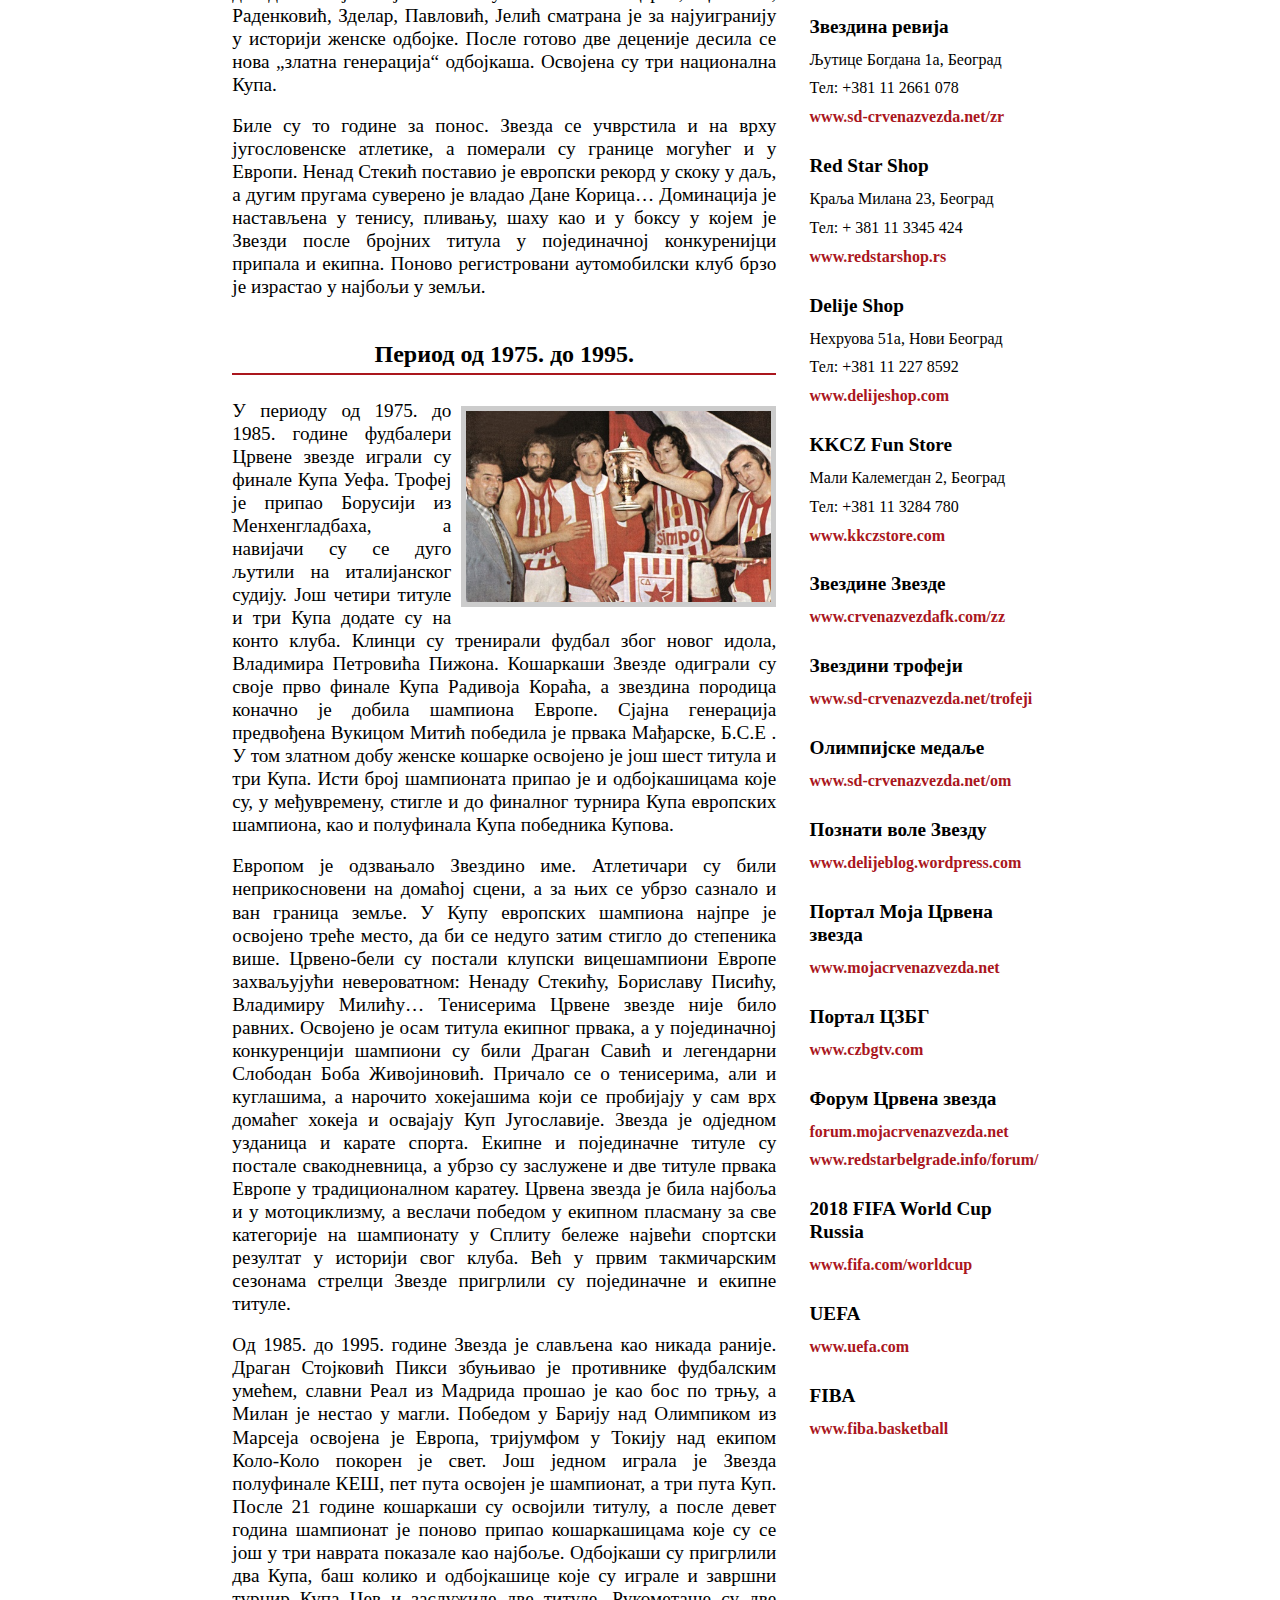
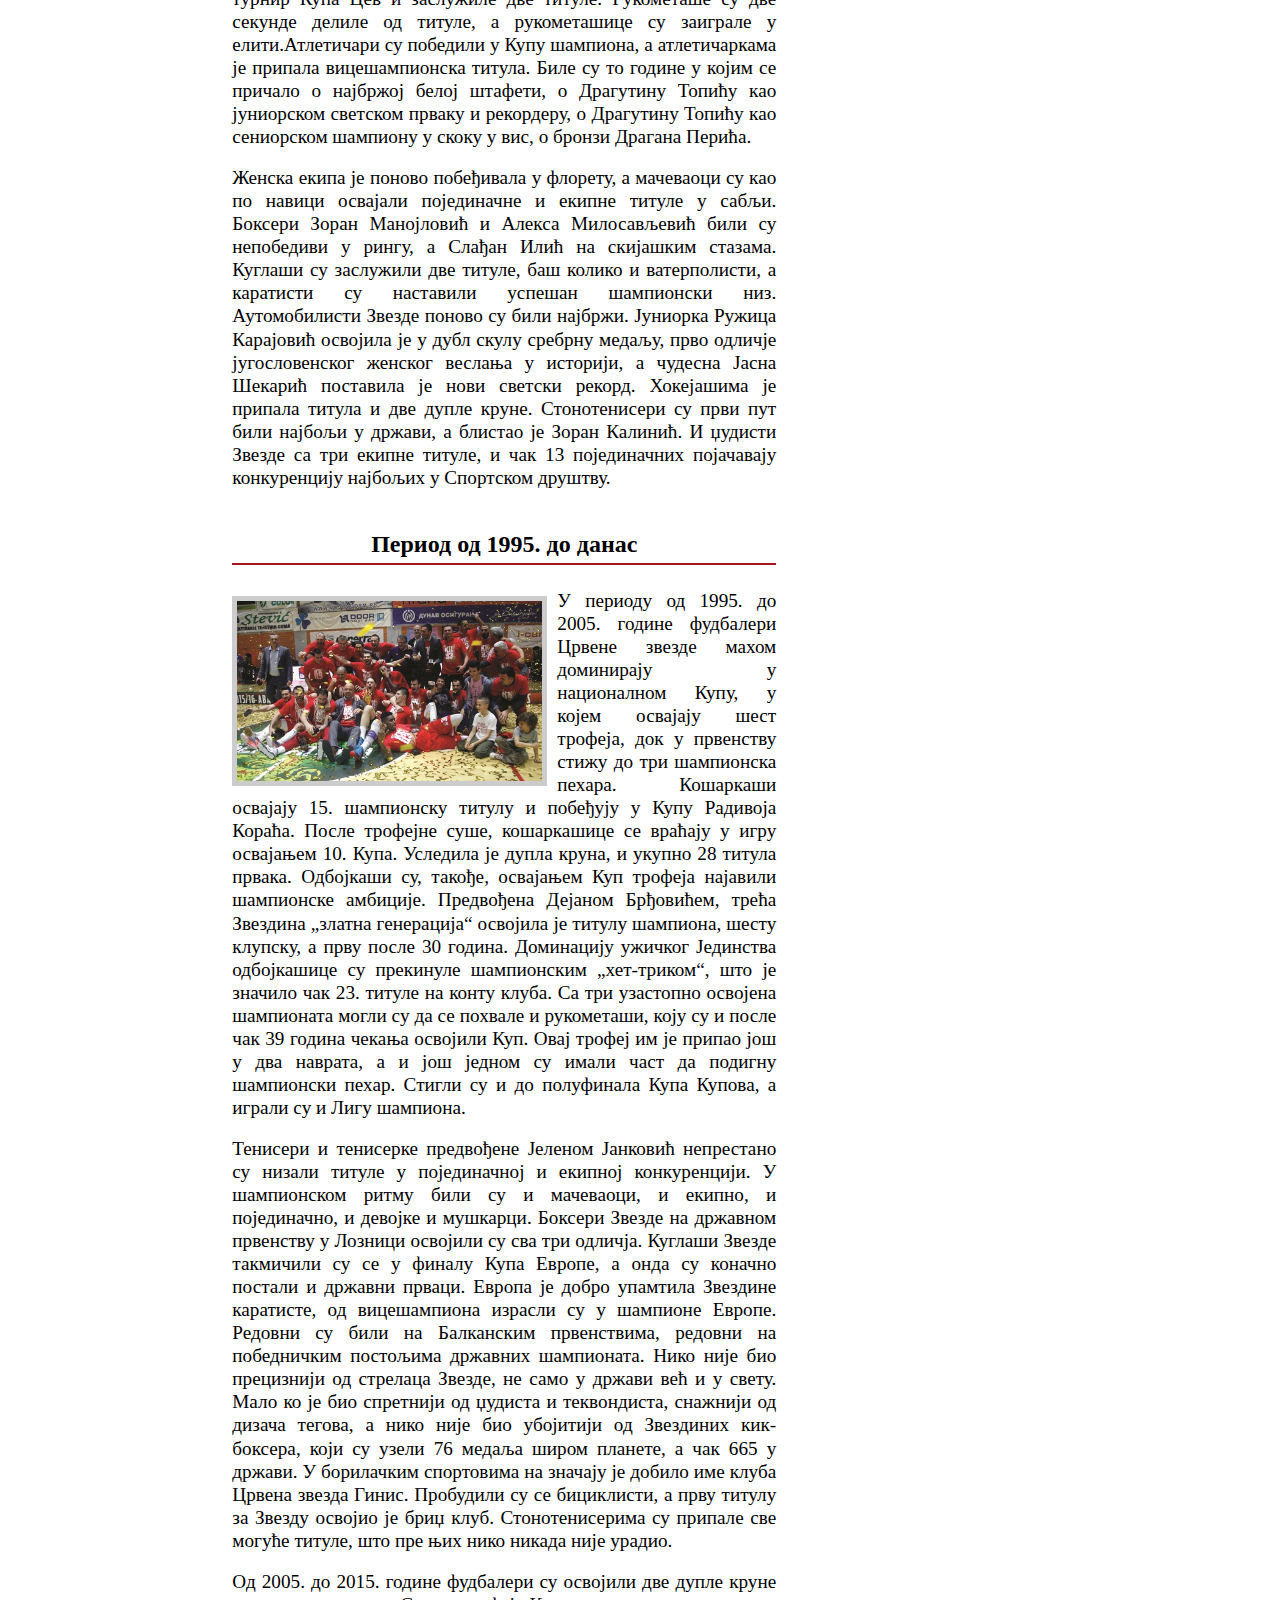
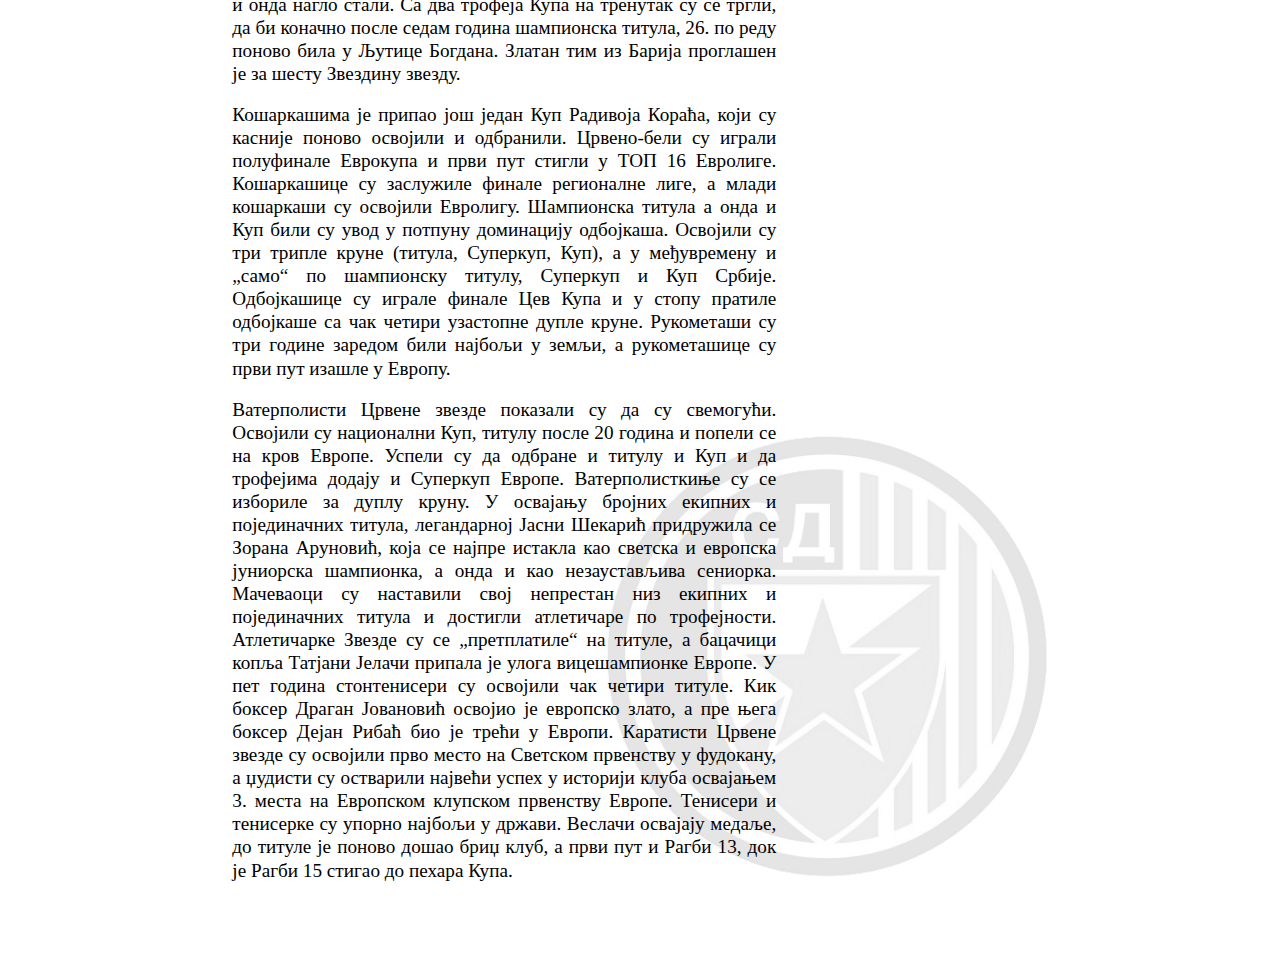
<file: Project1.2/index.html>
<!DOCTYPE html>
<html>
	<head>
		<title>Спортско друштво Црвена звезда</title>
		<link rel="stylesheet" type="text/css" href="css/style.css">
		<meta name="viewport" content="width=device-width, initial-scale=1.0">
	</head>
	<body>
		<header><!-- Begin of header-box -->
			<div id="header-box">
				<img class="sd-logo" src="img/logo_sd.png" alt="Лого спортског друштва Црвена звезда">
				<p>Спортско друштво Црвена Звезда</p>
			</div>

			<nav><!-- Begin of navigation-box -->
				<ul>
					<li><a href="index.html">Спортско друштво</a></li>
					<li><a href="fkcz.html">Фудбалски клуб</a></li>
					<li><a href="kkcz.html">Кошаркашки клуб</a></li>
					<li class="subnav-bar"><a href="#">Остали клубови</a>
						<ul>
							<li><a href="https://sr.wikipedia.org/wiki/%D0%9E%D0%B4%D0%B1%D0%BE%D1%98%D0%BA%D0%B0" target="_blank">Одбојка</a></li>
							<li><a href="https://sr.wikipedia.org/wiki/%D0%A0%D1%83%D0%BA%D0%BE%D0%BC%D0%B5%D1%82" target="_blank">Рукомет</a></li>
							<li><a href="https://sr.wikipedia.org/wiki/%D0%92%D0%B0%D1%82%D0%B5%D1%80%D0%BF%D0%BE%D0%BB%D0%BE" target="_blank">Ватерполо</a></li>
							<li><a href="https://sr.wikipedia.org/wiki/%D0%90%D1%82%D0%BB%D0%B5%D1%82%D0%B8%D0%BA%D0%B0" target="_blank">Атлетика</a></li>
							<li><a href="https://sr.wikipedia.org/wiki/%D0%A2%D0%B5%D0%BD%D0%B8%D1%81" target="_blank">Тенис</a></li>
							<li><a href="https://sr.wikipedia.org/wiki/%D0%92%D0%B5%D1%81%D0%BB%D0%B0%D1%9A%D0%B5" target="_blank">Веслање</a></li>
							<li><a href="https://sr.wikipedia.org/wiki/%D0%A1%D1%82%D1%80%D0%B5%D1%99%D0%B0%D1%88%D1%82%D0%B2%D0%BE" target="_blank">Стрељаштво</a></li>
							<li><a href="https://sr.wikipedia.org/wiki/%D0%9C%D0%B0%D1%87%D0%B5%D0%B2%D0%B0%D1%9A%D0%B5" target="_blank">Мачевање</a></li>
							<li><a href="https://sr.wikipedia.org/wiki/%D0%A8%D0%B0%D1%85" target="_blank">Шах</a></li>
							<li><a href="https://sr.wikipedia.org/wiki/%D0%8F%D1%83%D0%B4%D0%BE" target="_blank">Џудо</a></li>
							<li><a href="https://sr.wikipedia.org/wiki/%D0%91%D0%BE%D0%BA%D1%81" target="_blank">Бокс</a></li>
							<li><a href="https://sr.wikipedia.org/wiki/%D0%A1%D1%82%D0%BE%D0%BD%D0%B8_%D1%82%D0%B5%D0%BD%D0%B8%D1%81" target="_blank">Стони тенис</a></li>
							<li><a href="https://sr.wikipedia.org/wiki/%D0%A5%D0%BE%D0%BA%D0%B5%D1%98_%D0%BD%D0%B0_%D0%BB%D0%B5%D0%B4%D1%83" target="_blank">Хокеј на леду</a></li>
						</ul>
					</li>
				</ul>
			</nav><!-- End of navigation-box -->

		</header><!-- End of header-box -->

		<main class="sd-bkg"><!-- Begin of main-box -->

			<section><!-- Begin of section-box -->
				<h1>Прича о спортском друштву Црвена звезда</h1>
				<article>
					<a href="http://sd-crvenazvezda.net/wp-content/uploads/2016/06/1951-2.jpg" target="_blank"><img class="left" src="img/sd_img01.jpg" alt=""></a>
					<p>Спортско друштво Црвена звезда обухвата велики број клубова који се такмиче у разним спортским дисциплинама. Седиште Друштва налази се у Београду, а постоји већ 73 године. Иза оснивања Друштва крије се једна врло занимљива прича. Наиме, у фебруару 1945. године, на оснивачкој скупштини једног омладинског фискултурног друштва дуго се већало о имену овог спортског друштва. Младост или Ударник, Торпедо или Динамо, или можда Локомотива... Неодлучност у одабиру имена прекинуо је један од кумова, Слободан Ћосић, када је рекао да ће се звати Звезда. „Ако је Звезда, нека буде црвена!“, додао је други кум, Зоран Жујовић. Међу оснивачима друштва били су и Светозар Глигорић, Небојша Поповић, Мира Петровић и Милован Ћирић. И тако је у дворани старог ДИФ-а у Делиградској 27, 4. марта 1045. године, званично основано Омладинско фискултурно друштво Црвена звезда. Данас, осим добро познатим именом, Друштво може да се похвали бројним успешним спортистима и великим бројем освојених медаља. Одлучено је да ће боје Друштва бити црвена, плава и бела, са белом петокраком звездом на црвеном дресу. За првог председника изабран је Ђорђе Паљић, док су се просторије Друштва налазиле у улици Краља Милутина 2. Први позив на упис у спортско друштво Црвена звезда изашао је у дневном листу „Политика“, 7. марта 1945. године.</p><br><br>
					<p>Период од 1945. до 1955. године карактеристичан је по томе што је тада одиграна прва утакмица против Првог батаљона Друге бригаде КНОЈ-а. Звезда је из тог меча изашла као победник, са резултатом 3:2. Утакмица је одиграна на стадиону „Авала“ пред око 3000 гледалаца. Током те 1945. године клуб је одиграо око 36 мечева. Од тога, у 30 мечева Звезда је забележила победу, 5 је одиграно нерешено, а један меч је изгубљен, и то против Румуније у Темишвару 23. септембра 1945. године.</p>
				</article>

				<article>
					<h3>Почеци обележени успесима</h3>
					<a href="http://www.crvenazvezdafk.com/thumbs/upload/Cup/Image/2016_04//540z358_1948.jpg" target="_blank"><img class="right" src="img/sd_img02.jpg" alt=""></a>
					<p>Године 1948. Звезда први пут осваја куп Југославије победом од 3:0 у финалу са Партизаном. Копачке су носили џентлмени, а највећи међу њима био је Рајко Митић. Већ у следеће две године, 1949. и 1950., опет осваја куп Југославије. Други куп освојен је победом над Нашим крилима са 3:2, док је трећи куп освојен победом над загребачким Динамом са резултатом 3:0. Низ великих успеха настављен је када је клуб 1951. године први пут постао првак Југославије. Уместо речи кошарака, користила се “заменица” – Звезда. У десет година исто толико титула, и момака и девојака. Епитети за опис овог доба су сувишни, довољна су презимена Поповић, Роклицер, Гец, Демшар, Калембер…</p><br><br>
					<p>Одбојкаши су прву страну књиге клупских успеха отворили 1951. године, с тим што су шампионској титули додали и Куп. Очекивања која су од тренутка постојала испунили су са још два трофеја Купа и другом клупском титулом. Како изгледа бити најбољи у земљи сазнали су рукометаши, тенисери и у више наврата атлетичари и атлетичарке. Подједнако успешни били су и веслачи, који су неретко били први у свим дисциплинама. Почетком педесетих мачеваоцима Звезде није било равних у флорету и мачу. После три освојена екипна првенства почело је са великим поштовањем да се говори о нашем шаховском клубу, баш као и боксерском захваљујући шампиону Миливоју Булату.</p><br><br>
					<p>У периоду од 1955. до 1965. године Звезда је наставила да ниже успехе. Освојила је пет титула и три купа, а навијачи су се навикли и на успехе на међународној сцени. Полуфинале Купа европских шампиона и италијанска Фиорентина били су непремостива препрека. У витрине клуба стигао је први европски трофеј – Дунавски куп. Нови стадион је отворио капије, а на терену се посебно истицао један београдски шмекер, Драгослав Шекуларац. Кошаркашице су стигле чак до 16. титуле, а одбојкаши две године узастопно шампиони. Првенство први пут освајају и одбојкашице и почињу тријумфални низ који је касније закључен са бројем шест. Шампионским звањем хвалили су се и рукометаши, који су се домогли прве дупле круне.</p><br><br>
					<p>Биле су то године за померање граница, за испитивање сопствених лимита. Веселин Мугоша поставио је европски рекорд на две миље, Милија Јоцовић постао је први Југословен који је куглом срушио границе од 17 и 18 метара, а Милица Рајков Нинков донела је клубу чак девет титула првакиње државе. Тениски, пливачки, рвачки и скијашки клуб добили су прве шампионе Југославије. У мачевалачки клуб стигла је Вера Јефтимијадес. Њен долазак гарантовао је титуле у флорету на државним првенствима у деценији која је уследила. Доминирали су мачеваоци, али и боксери који су освајали шампионат као по навици.</p><br><br>
				</article>

				<article>
					<h3>Период од 1965. до 1975.</h3>
					<a href="http://sd-crvenazvezda.net/wp-content/uploads/2016/06/Odbojkasi-1973-2.jpg" target="_blank"><img class="left" src="img/sd_img03.jpg" alt=""></a>		
					<p>Период од 1965. до 1975. године запамћен је по томе што су освојене још четири титуле и три Купа. Освојен је Средњоевропски Куп, и по други пут црвено-бели су играли полуфинале Купа европских шампиона. Ипак, изгубљен је добијен меч против Панатанаикоса. Популарна Маракана је била пуна као „шибица“ против Ференцвароша у полуфиналу Купа победника купова, али даље се није могло. Било је то доба фудбалске владавине једног по све специфичног играча, једанаестице, најбољег- Драгана Џајића. Морало је да прође 14 година како би кошаркаши заслужили титулу, 11. по реду. Владимир Цветковић до звања првака носио је и гурао најмлађи шампионски тим у југословенској кошарци. Убрзо је дошла и 12. титула, а заслужена су и три Купа. Звезда је створила тим за велике домете, чији је максимум -ипак био „само“ Куп победника купова. Упоредо са мушким, настајала је женска шампионска генерација. Серија изузетних успеха најављена је титулом.</p><br><br>
					<p>Одбојкашице су наставиле тријумфални низ. Био је то победнички налет великих размера. Немало у свакој години декаде освојена је по титула. Постава Царан, Џаковић, Раденковић, Зделар, Павловић, Јелић сматрана је за најуигранију у историји женске одбојке. После готово две деценије десила се нова „златна генерација“ одбојкаша. Освојена су три национална Купа.</p><br><br>
					<p>Биле су то године за понос. Звезда се учврстила и на врху југословенске атлетике, а померали су границе могућег и у Европи. Ненад Стекић поставио је европски рекорд у скоку у даљ, а дугим пругама суверено је владао Дане Корица… Доминација је настављена у тенису, пливању, шаху као и у боксу у којем је Звезди после бројних титула у појединачној конкуренијци припала и екипна. Поново регистровани аутомобилски клуб брзо је израстао у најбољи у земљи.</p><br><br>
				</article>

				<article>
					<h3>Период од 1975. до 1995.</h3>
					<a href="http://sd-crvenazvezda.net/wordpress/wp-content/uploads/2016/06/Evropski-Kup-Kupova-2.jpg" target="_blank"><img class="right" src="img/sd_img04.jpg" alt=""></a>
					<p>У периоду од 1975. до 1985. године фудбалери Црвене звезде играли су финале Купа Уефа. Трофеј је припао Борусији из Менхенгладбаха, а навијачи су се дуго љутили на италијанског судију. Још четири титуле и три Купа додате су на конто клуба. Клинци су тренирали фудбал због новог идола, Владимира Петровића Пижона. Кошаркаши Звезде одиграли су своје прво финале Купа Радивоја Кораћа, а звездина породица коначно је добила шампиона Европе. Сјајна генерација предвођена Вукицом Митић победила је првака Мађарске, Б.С.Е . У том златном добу женске кошарке освојено је још шест титула и три Купа. Исти број шампионата припао је и одбојкашицама које су, у међувремену, стигле и до финалног турнира Купа европских шампиона, као и полуфинала Купа победника Купова.</p><br><br>
					<p>Европом је одзвањало Звездино име. Атлетичари су били неприкосновени на домаћој сцени, а за њих се убрзо сазнало и ван граница земље. У Купу европских шампиона најпре је освојено треће место, да би се недуго затим стигло до степеника више. Црвено-бели су постали клупски вицешампиони Европе захваљујући невероватном: Ненаду Стекићу, Бориславу Писићу, Владимиру Милићу… Тенисерима Црвене звезде није било равних. Освојено је осам титула екипног првака, а у појединачној конкуренцији шампиони су били Драган Савић и легендарни Слободан Боба Живојиновић. Причало се о тенисерима, али и куглашима, а нарочито хокејашима који се пробијају у сам врх домаћег хокеја и освајају Куп Југославије. Звезда је одједном узданица и карате спорта. Екипне и појединачне титуле су постале свакодневница, а убрзо су заслужене и две титуле првака Европе у традиционалном каратеу. Црвена звезда је била најбоља и у мотоциклизму, а веслачи победом у екипном пласману за све категорије на шампионату у Сплиту бележе највећи спортски резултат у историји свог клуба. Већ у првим такмичарским сезонама стрелци Звезде пригрлили су појединачне и екипне титуле.</p><br><br>
					<p>Од 1985. до 1995. године Звезда је слављена као никада раније. Драган Стојковић Пикси збуњивао је противнике фудбалским умећем, славни Реал из Мадрида прошао је као бос по трњу, а Милан је нестао у магли. Победом у Барију над Олимпиком из Марсеја освојена је Европа, тријумфом у Токију над екипом Коло-Коло покорен је свет. Још једном играла је Звезда полуфинале КЕШ, пет пута освојен је шампионат, а три пута Куп. После 21 године кошаркаши су освојили титулу, а после девет година шампионат је поново припао кошаркашицама које су се још у три наврата показале као најбоље. Одбојкаши су пригрлили два Купа, баш колико и одбојкашице које су играле и завршни турнир Купа Цев и заслужиле две титуле. Рукометаше су две секунде делиле од титуле, а рукометашице су заиграле у елити.Атлетичари су победили у Купу шампиона, а атлетичаркама је припала вицешампионска титула. Биле су то године у којим се причало о најбржој белој штафети, о Драгутину Топићу као јуниорском светском прваку и рекордеру, о Драгутину Топићу као сениорском шампиону у скоку у вис, о бронзи Драгана Перића.</p><br><br>
					<p>Женска екипа је поново побеђивала у флорету, а мачеваоци су као по навици освајали појединачне и екипне титуле у сабљи. Боксери Зоран Манојловић и Алекса Милосављевић били су непобедиви у рингу, а Слађан Илић на скијашким стазама. Куглаши су заслужили две титуле, баш колико и ватерполисти, а каратисти су наставили успешан шампионски низ. Аутомобилисти Звезде поново су били најбржи. Јуниорка Ружица Карајовић освојила је у дубл скулу сребрну медаљу, прво одличје југословенског женског веслања у историји, а чудесна Јасна Шекарић поставила је нови светски рекорд. Хокејашима је припала титула и две дупле круне. Стонотенисери су први пут били најбољи у држави, а блистао је Зоран Калинић. И џудисти Звезде са три екипне титуле, и чак 13 појединачних појачавају конкуренцију најбољих у Спортском друштву.</p><br><br>
				</article>

				<article>
					<h3>Период од 1995. до данас</h3>
					<a href="http://sd-crvenazvezda.net/wordpress/wp-content/uploads/2016/06/BTS2357-3.jpg" target="_blank"><img class="left" src="img/sd_img05.jpg" alt=""></a>
					<p>У периоду од 1995. до 2005. године фудбалери Црвене звезде махом доминирају у националном Купу, у којем освајају шест трофеја, док у првенству стижу до три шампионска пехара. Кошаркаши освајају 15. шампионску титулу и побеђују у Купу Радивоја Кораћа. После трофејне суше, кошаркашице се враћају у игру освајањем 10. Купа. Уследила је дупла круна, и укупно 28 титула првака. Одбојкаши су, такође, освајањем Куп трофеја најавили шампионске амбиције. Предвођена Дејаном Брђовићем, трећа Звездина „златна генерација“ освојила је титулу шампиона, шесту клупску, а прву после 30 година. Доминацију ужичког Јединства одбојкашице су прекинуле шампионским „хет-триком“, што је значило чак 23. титуле на конту клуба. Са три узастопно освојена шампионата могли су да се похвале и рукометаши, коју су и после чак 39 година чекања освојили Куп. Овај трофеј им је припао још у два наврата, а и још једном су имали част да подигну шампионски пехар. Стигли су и до полуфинала Купа Купова, а играли су и Лигу шампиона. </p><br><br>
					<p>Тенисери и тенисерке предвођене Јеленом Јанковић непрестано су низали титуле у појединачној и екипној конкуренцији. У шампионском ритму били су и мачеваоци, и екипно, и појединачно, и девојке и мушкарци. Боксери Звезде на државном првенству у Лозници освојили су сва три одличја. Куглаши Звезде такмичили су се у финалу Купа Европе, а онда су коначно постали и државни прваци. Европа је добро упамтила Звездине каратисте, од вицешампиона израсли су у шампионе Европе. Редовни су били на Балканским првенствима, редовни на победничким постољима државних шампионата. Нико није био прецизнији од стрелаца Звезде, не само у држави већ и у свету. Мало ко је био спретнији од џудиста и теквондиста, снажнији од дизача тегова, а нико није био убојитији од Звездиних кик-боксера, који су узели 76 медаља широм планете, а чак 665 у држави. У борилачким спортовима на значају је добило име клуба Црвена звезда Гинис. Пробудили су се бициклисти, а прву титулу за Звезду освојио је бриџ клуб. Стонотенисерима су припале све могуће титуле, што пре њих нико никада није урадио.</p><br><br>
					<p>Од 2005. до 2015. године фудбалери су освојили две дупле круне и онда нагло стали. Са два трофеја Купа на тренутак су се тргли, да би коначно после седам година шампионска титула, 26. по реду поново била у Љутице Богдана. Златан тим из Барија проглашен је за шесту Звездину звезду.</p><br><br>
					<p>Кошаркашима је припао још један Куп Радивоја Кораћа, који су касније поново освојили и одбранили. Црвено-бели су играли полуфинале Еврокупа и први пут стигли у ТОП 16 Евролиге. Кошаркашице су заслужиле финале регионалне лиге, а млади кошаркаши су освојили Евролигу. Шампионска титула а онда и Куп били су увод у потпуну доминацију одбојкаша. Освојили су три трипле круне (титула, Суперкуп, Куп), а у међувремену и „само“ по шампионску титулу, Суперкуп и Куп Србије. Одбојкашице су играле финале Цев Купа и у стопу пратиле одбојкаше са чак четири узастопне дупле круне. Рукометаши су три године заредом били најбољи у земљи, а рукометашице су први пут изашле у Европу.</p><br><br>
					<p>Ватерполисти Црвене звезде показали су да су свемогући. Освојили су национални Куп, титулу после 20 година и попели се на кров Европе. Успели су да одбране и титулу и Куп и да трофејима додају и Суперкуп Европе. Ватерполисткиње су се избориле за дуплу круну. У освајању бројних екипних и појединачних титула, легандарној Јасни Шекарић придружила се Зорана Аруновић, која се најпре истакла као светска и европска јуниорска шампионка, а онда и као незаустављива сениорка. Мачеваоци су наставили свој непрестан низ екипних и појединачних титула и достигли атлетичаре по трофејности. Атлетичарке Звезде су се „претплатиле“ на титуле, а бацачици копља Татјани Јелачи припала је улога вицешампионке Европе. У пет година стонтенисери су освојили чак четири титуле. Кик боксер Драган Јовановић освојио је европско злато, а пре њега боксер Дејан Рибаћ био је трећи у Европи. Каратисти Црвене звезде су освојили прво место на Светском првенству у фудокану, а џудисти су остварили највећи успех у историји клуба освајањем 3. места на Европском клупском првенству Европе. Тенисери и тенисерке су упорно најбољи у држави. Веслачи освајају медаље, до титуле је поново дошао бриџ клуб, а први пут и Рагби 13, док је Рагби 15 стигао до пехара Купа.</p>
				</article>

			</section><!-- End of section-box -->

			<aside><!-- Begin of sidebar-box -->
				<h1>Спољне везе</h1>

				<article>
					<p><strong>Спортско друштво ЦЗ</strong></p>
					<p>Љутице Богдана 1a, Београд</p>
					<p>Тел: +381 11 7672 060</p>
					<p>Факс: +381 11 7672 070</p>
					<p><a href="http://sd-crvenazvezda.net/" target="_blank">www.sd-crvenazvezda.neт</a></p>
				</article>

				<article>
					<p><strong>Фудбалски клуб ЦЗ</strong></p>
					<p>Љутице Богдана 1а, Београд</p>
					<p>Тел: +381 11 7672 060</p>
					<p>Факс: +381 11 7672 070</p>
					<p><a href="http://www.crvenazvezdafk.com" target="_blank">www.crvenazvezdafk.com</a></p>
				</article>

				<article>
					<p><strong>Кошаркашки клуб ЦЗ</strong></p>
					<p>Мали Калемегдан 2, Београд</p>
					<p>Тел: +381 11 3284 780</p>
					<p>Факс: +381 11 3284 908</p>
					<p><a href="http://www.kkcrvenazvezda.rs/" target="_blank">www.kkcrvenazvezda.rс</a></p>
				</article>

				<article>
					<p><strong>Одбојкашки клуб ЦЗ</strong></p>
					<p>Љутице Богдана 1a, Београд</p>
					<p>Тел: +381 11 3672 204</p>
					<p>Факс: +381 11 3670 978</p>
					<p><a href="http://www.okcrvenazvezda.com" target="_blank">www.okcrvenazvezda.com</a></p>
				</article>

				<article>
					<p><strong>Рукометни клуб ЦЗ</strong></p>
					<p>Љутице Богдана 1a, Београд</p>
					<p>Тел: + 381 011 367 0407</p>
					<p><a href="http://www.rkcrvenazvezda.rs/" target="_blank">www.rkcrvenazvezda.rs</a></p>
				</article>

				<article>
					<p><strong>Ватерполо клуб ЦЗ</strong></p>
					<p>Г. Јевремова 31, Београд</p>
					<p>Тел: +381 011 262 7218</p>
					<p>Мобилни: +381 64 574 4035</p>
					<p><a href="https://www.vkcrvenazvezda.com/" target="_blank">www.vkcrvenazvezda.com</a></p>
				</article>

				<article>
					<p><strong>Атлетски клуб ЦЗ</strong></p>
					<p>Љутице Богдана 1a, Београд</p>
					<p>Тел: +381 11 266 8714</p>
					<p>Мобилни: +381 69 304 0599</p>
					<p><a href="http://akcrvenazvezda.rs/" target="_blank">www.akcrvenazvezda.rs</a></p>
				</article>

				<article>
					<p><strong>Тениски клуб ЦЗ</strong></p>
					<p>Мије Ковачевић 9, Београд</p>
					<p>Тел: +381 11 276-75-57</p>
					<p><a href="http://www.tkcrvenazvezda.com/" target="_blank">www.tkcrvenazvezda.com</a></p>
				</article>

				<article>
					<p><strong>Веслашки клуб ЦЗ</strong></p>
					<p>Ада Циганлија 5, Београд</p>
					<p>Тел: +381 63 202 758</p>
					<p><a href="https://www.facebook.com/StreljackiKlubcrvenaZvezda/" target="_blank">www.facebook.com/skcz</a></p>
				</article>

				<article>
					<p><strong>Стрељачки клуб ЦЗ</strong></p>
					<p>Љутице Богдана 1a, Београд</p>
					<p>Тел: +381 11 2668 780</p>
					<p>Мобилни: +381 64 043 2104</p>
					<p><a href="http://www.crvenazvezdafk.com" target="_blank">www.crvenazvezdafk.com</a></p>
				</article>

				<article>
					<p><strong>Мачевалачки клуб ЦЗ</strong></p>
					<p>Љутице Богдана 1a, Београд</p>
					<p>Тел: +381 63 211 036</p>
					<p><a href="https://www.facebook.com/macevanjebg/" target="_blank">www.facebook.com/macevanjebg</a></p>
				</article>

				<article>
					<p><strong>Шаховски клуб ЦЗ</strong></p>
					<p>Устаничка 64/14, Београд</p>
					<p>Тел: +381 11 3440 361</p>
					<p>Факс: +381 11 3440 361</p>
					<p><a href="http://sahklubcrvenazvezda.rs/" target="_blank">www.sahklubcrvenazvezda.rs</a></p>
				</article>

				<article>
					<p><strong>Џудо клуб ЦЗ</strong></p>
					<p>Љутице Богдана 1а, Београд</p>
					<p>Тел: +381 11 3670 188</p>
					<p><a href="http://www.judoclubredstar.rs/" target="_blank">www.judoclubredstar.rs</a></p>
				</article>

				<article>
					<p><strong>Бокс клуб ЦЗ</strong></p>
					<p>Љутице Богдана 1а, Београд</p>
					<p>Тел: +381 64 552 4792</p>
					<p><a href="https://www.facebook.com/BKCZB/" target="_blank">www.facebook.com/bkczb</a></p>
				</article>

				<article>
					<p><strong>Стонотениски клуб ЦЗ</strong></p>
					<p>Љутице Богдана 1а, Београд</p>
					<p>Тел: +381 11 2662 446</p>
					<p>Факс: +381 11 2662 446</p>
					<p><a href="http://www.stkcrvenazvezda.info/" target="_blank">www.stkcrvenazvezda.info/</a></p>
				</article>

				<article>
					<p><strong>Хокејашки клуб ЦЗ</strong></p>
					<p>Чарли Чаплина 39, Београд</p>
					<p>Тел:  +381 11 3294 191</p>
					<p>Факс:  +381 11 3294 191</p>
					<p><a href="http://www.khkcrvenazvezda.org.rs/" target="_blank">www.khkcrvenazvezda.org.rs</a></p>
				</article>

				<article>
					<p><strong>Фудбалски савез Србије</strong></p>
					<p>Теразије 35, Београд</p>
					<p>Тел: +381 11 323 5354</p>
					<p>Факс: +381 11 323 3433</p>
					<p><a href="http://www.fss.rs/" target="_blank">www.fss.rs</a></p>
				</article>

				<article>
					<p><strong>Кошаркашки савез Србије</strong></p>
					<p>Сазонова 83, Београд</p>
					<p>Тел: +381 11 3400 800</p>
					<p><a href="http://www.kss.rs/" target="_blank">www.kss.rs</a></p>
				</article>

				<article>
					<p><strong>Музеј Црвене звезде</strong></p>
					<p>Љутице Богдана 1a, Београд</p>
					<p>Тел:  +381 11 206 7773</p>
					<p><a href="http://www.crvenazvezdafk.com/sr/pages/details/12/Muzej" target="_blank">www.crvenazvezdafk.com/Мuzej</a></p>
				</article>

				<article>
					<p><strong>Звездина ревија</strong></p>
					<p>Љутице Богдана 1a, Београд</p>
					<p>Тел: +381 11 2661 078</p>
					<p><a href="http://sd-crvenazvezda.net/zvezdina-revija/" target="_blank">www.sd-crvenazvezda.net/zr</a></p>
				</article>

				<article>
					<p><strong>Red Star Shop</strong></p>
					<p>Краља Милана 23, Београд</p>
					<p>Тел: + 381 11 3345 424</p>
					<p><a href="http://www.redstarshop.rs/" target="_blank">www.redstarshop.rs</a></p>
				</article>

				<article>
					<p><strong>Delije Shop</strong></p>
					<p>Нехруова 51а, Нови Београд</p>
					<p>Тел: +381 11 227 8592</p>
					<p><a href="https://www.delijeshop.com/" target="_blank">www.delijeshop.com</a></p>
				</article>

				<article>
					<p><strong>KKCZ Fun Store</strong></p>
					<p>Мали Калемегдан 2, Београд</p>
					<p>Тел: +381 11 3284 780</p>
					<p><a href="http://www.kkczstore.com/" target="_blank">www.kkczstore.com</a></p>
				</article>

				<article>
					<p><strong>Звездине Звезде</strong></p>
					<p><a href="http://www.crvenazvezdafk.com/sr/zvezdine-zvezde" target="_blank">www.crvenazvezdafk.com/zz</a></p>
				</article>

				<article>
					<p><strong>Звездини трофеји</strong></p>
					<p><a href="http://sd-crvenazvezda.net/istorija/trofeji/" target="_blank">www.sd-crvenazvezda.net/trofeji</a></p>
				</article>

				<article>
					<p><strong>Олимпијске медаље</strong></p>
					<p><a href="http://sd-crvenazvezda.net/istorija/olimpijske-medalje/" target="_blank">www.sd-crvenazvezda.net/om</a></p>
				</article>

				<article>
					<p><strong>Познати воле Звезду</strong></p>
					<p><a href="https://delijeblog.wordpress.com/2017/04/02/poznate-delije/" target="_blank">www.delijeblog.wordpress.com</a></p>
				</article>

				<article>
					<p><strong>Портал Моја Црвена звезда</strong></p>
					<p><a href="http://www.mojacrvenazvezda.net/" target="_blank">www.mojacrvenazvezda.net</a></p>
				</article>

				<article>
					<p><strong>Портал ЦЗБГ</strong></p>
					<p><a href="http://www.czbgtv.com/" target="_blank">www.czbgtv.com</a></p>
				</article>

				<article>
					<p><strong>Форум Црвена звезда</strong></p>
					<p><a href="http://forum.mojacrvenazvezda.net/" target="_blank">forum.mojacrvenazvezda.net</a></p>
					<p><a href="http://www.redstarbelgrade.info/forum/index.php" target="_blank">www.redstarbelgrade.info/forum/</a></p>
				</article>

				<article>
					<p><strong>2018 FIFA World Cup Russia</strong></p>
					<p><a href="https://www.fifa.com/worldcup/" target="_blank">www.fifa.com/worldcup</a></p>
				</article>

				<article>
					<p><strong>UEFA</strong></p>
					<p><a href="https://www.uefa.com/" target="_blank">www.uefa.com</a></p>
				</article>

				<article>
					<p><strong>FIBA</strong></p>
					<p><a href="http://www.fiba.basketball/" target="_blank">www.fiba.basketball</a></p>
				</article>
				
			</aside><!-- End of sidebar-box -->

		</div><!-- End of main-box -->

		<footer><!-- Begin of footer-box -->

			<ul>
				<li class="place-info">Стадион Маракана<br>Рајка Митића 1, Београд</li>
				<li class="place-info">Хала Пионир<br>Чарлија Чаплина 49, Београд</li>
				<li><a href="http://www.eventim.rs/rs/" target="_blank">Eвентим<br>продаја улазница</a></li>
				<li><a href="http://www.tiketklub.com/" target="_blank">Тикет Клуб<br>продаја улазница</a></li>
			</ul>

		</footer><!-- End of footer-box -->
	
	</body>
	
</html>
</file>
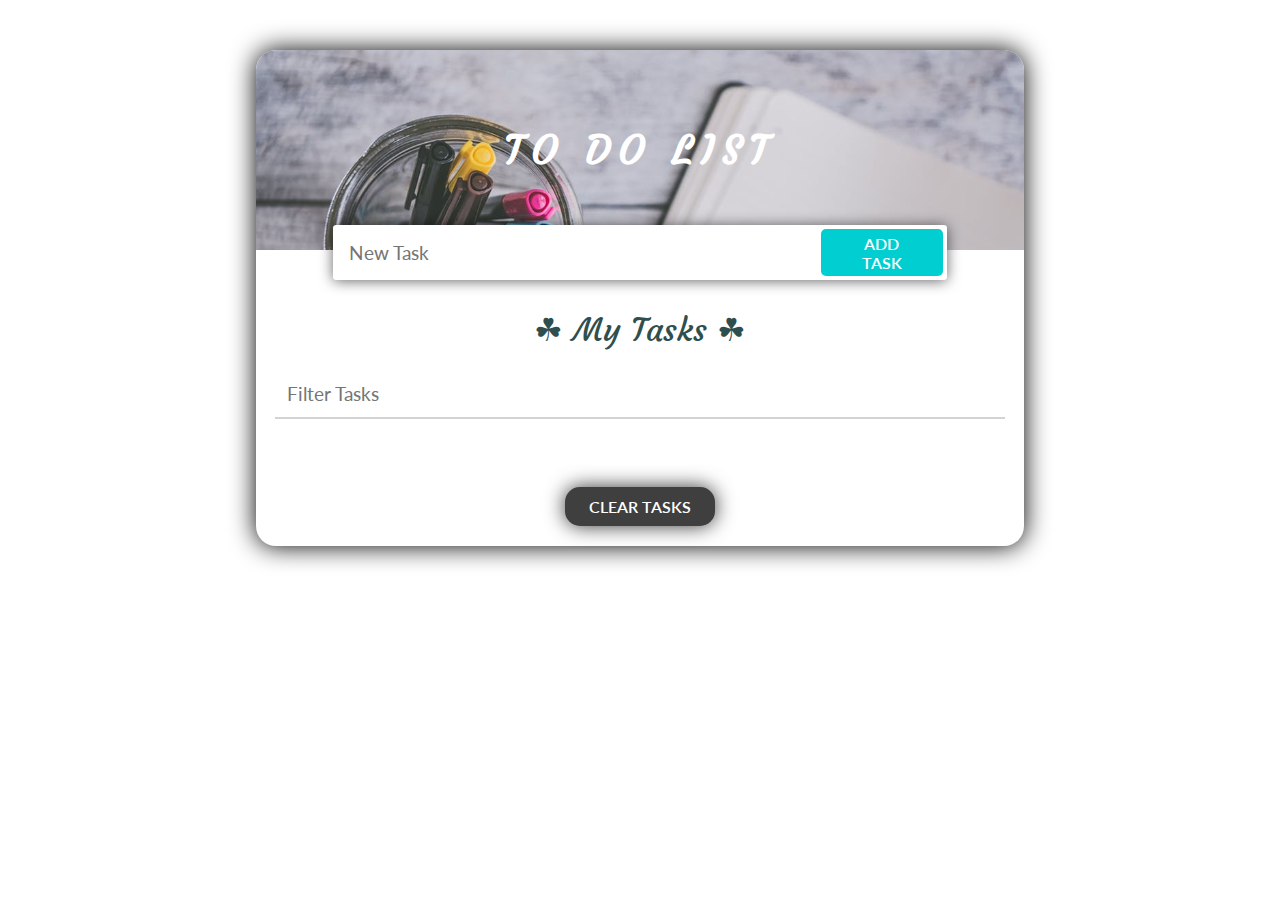
<file: ToDoList/index.html>
<!DOCTYPE html>
<html>
<head>
  <meta name="viewport" content="width=device-width, initial-scale=1">
  <title>To Do List</title>
  <link href="https://fonts.googleapis.com/css?family=Courgette" rel="stylesheet">
  <link href="https://fonts.googleapis.com/css?family=Lato:400,700" rel="stylesheet">
  <link rel="stylesheet" type="text/css" href="css/style.css">
</head>
<body>
	<div id="container">
		<div id="header">
			<h1>To Do List</h1>
		
			<form id="add_form">
				<input type="text" name="new_task" placeholder="New Task" id="new_task"><br><br>
				<button type="submit" name="add_new_task" id="add_btn">Add Task</button>
			</form>

		</div>

		<form id="filter_form">
			<h2>&#9752; My Tasks &#9752;</h2>
			<input type="text" name="search_tasks" placeholder="Filter Tasks" id="filter_tasks"><br><br>
			
			<ul id="tasks_list">
			</ul>

			<input type="button" name="clear_tasks" value="Clear Tasks" id="clear_btn">
		</form>
	</div>

	<script type="text/javascript" src="js/script.js"></script>
</body>
</html>
</file>
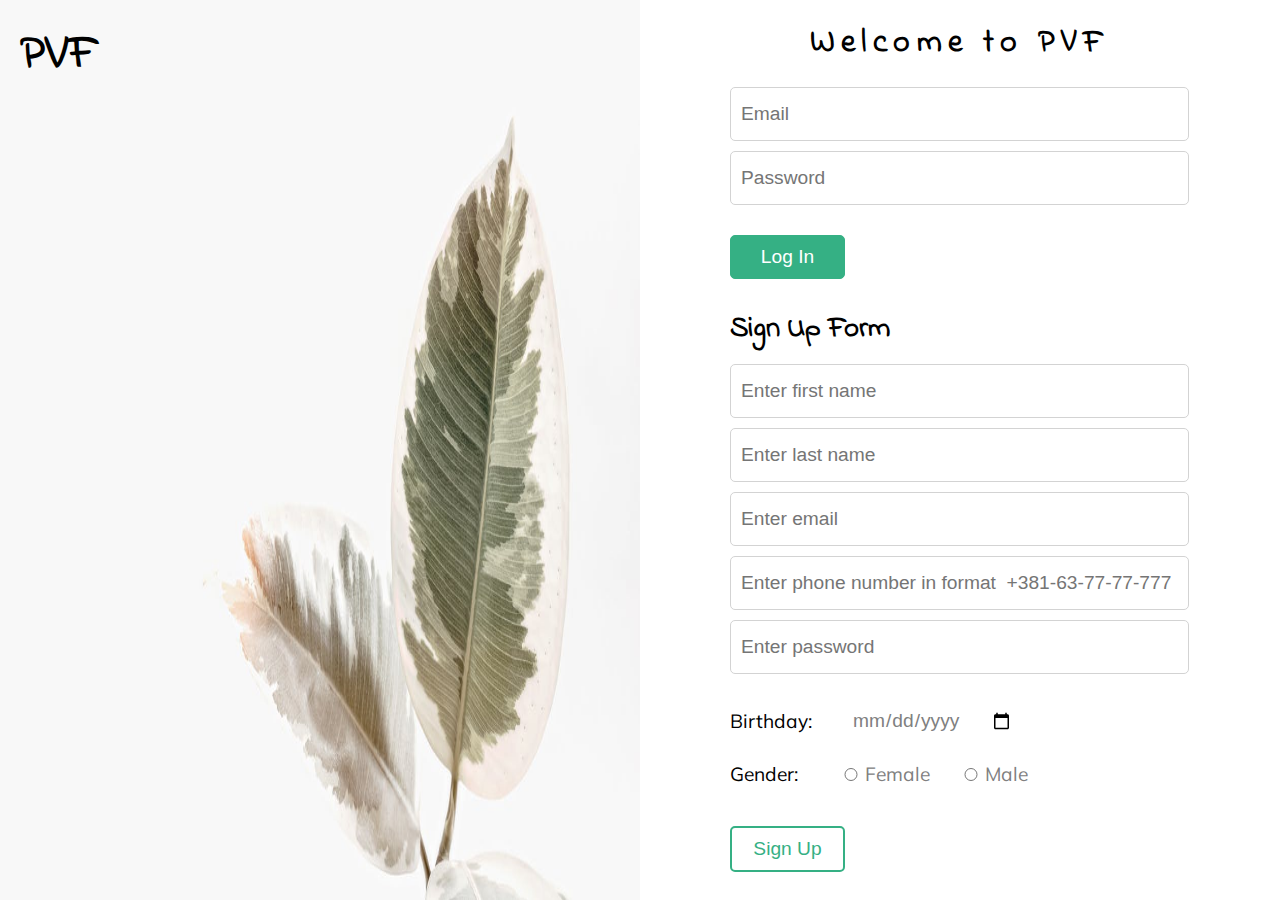
<file: Project#3/home.html>
<!DOCTYPE html>
<html>
    <head>
        <title>Project PVF</title>
        <meta charset="UTF-8">
        <meta name="viewport" content="width=device-width, initial-scale=1.0">
        <link href="https://fonts.googleapis.com/css?family=Indie Flower" rel="stylesheet">
        <link href="https://fonts.googleapis.com/css?family=Muli" rel="stylesheet">
        <link rel="stylesheet" type="text/css" href="css/main.css">
    </head>
    <body class="box-size" onload="checkLogin(), loadData()">

        <div class="container"><!-- begin header content -->
            <div class="header">
                <h1 class="brand">PVF</h1>
                <div id="navbar">
                    <a href="home.html">Home</a>
                </div>
            </div>
        </div><!-- end header content -->

        <div class="content"><!-- begin main content -->
            <div id="errors"></div>
            <div id="success"></div>
            <div class="left-sidebar">
                <div id="user-image"></div>

                <div id="user-track">
                    <div class="change-profile-image">
                        <input type="file" id="profile-image" />
                        <button onclick="changeProfileImage()">Change Profile Image</button>
                    </div>
                    <input type="text" name="search-box" id="search-box" placeholder="Search for users and posts...">
                </div>

            </div>

            <div class="main">
                <div id="user-info">
                    <h2>About</h2>
                    <div class="info-details">
                        <span>name</span>
                        <p class="info"></p>
                    </div>
                    <div class="info-details">
                        <span>email</span>
                        <p class="info"></p>
                    </div>
                    <div class="info-details">
                        <span>phone</span>
                        <p class="info"></p>
                    </div>
                    <div class="info-details">
                        <span>birthday</span>
                        <p class="info"></p>
                    </div>
                    <div class="info-details">
                        <span>gender</span>
                        <p class="info"></p>
                    </div>
                </div>

                <div class="main-content">
                    <div class="new-feed">
                        <p>Create new post</p>
                        <div class="add-feed">
                            <input type="text" id="status" placeholder="What is your mind?" />
                        </div>
                        <div class="add-image">
                            <div>
                            <input type="file" id="image" />
                            <input type="checkbox" id="private"><label for="private">Private</label>
                            </div>
                            <div>
                                <button onclick="addImage()">Add Image</button>
                                <button onclick="addStatus()">Share</button>
                            </div>
                        </div>
                    </div>
                    <div id="feed-list"></div>
                </div>   
            </div>

        </div><!-- end main content -->

    </body>
    <script src="js/declare.js"></script>
    <script src="js/functions.js"></script>
    <script src="js/main.js"></script>
</html>
</file>
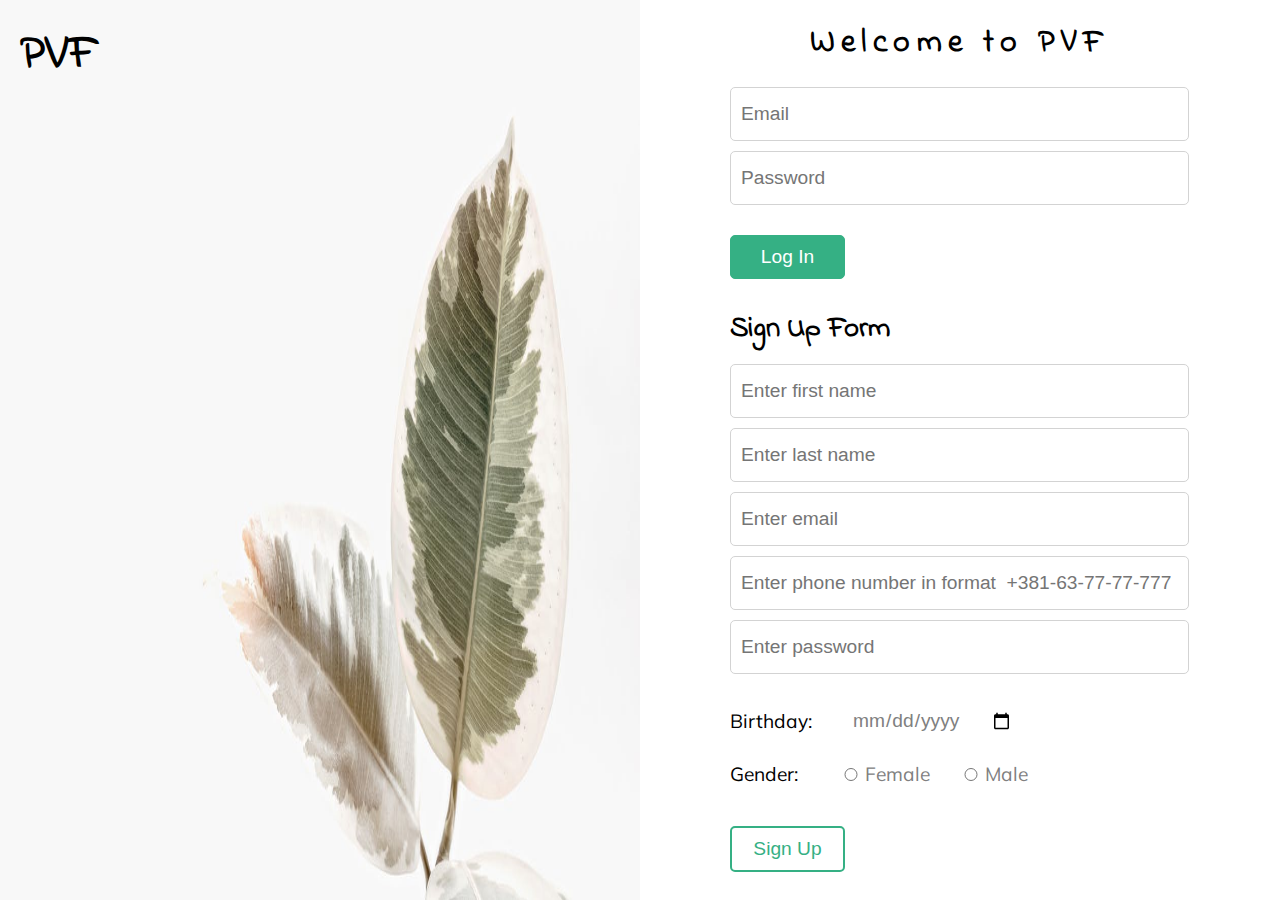
<file: Project#3/image.html>
<!DOCTYPE html>
<html>
    <head>
        <title>Project PVF</title>
        <meta charset="UTF-8">
        <meta name="viewport" content="width=device-width, initial-scale=1.0">
        <link href="https://fonts.googleapis.com/css?family=Indie Flower" rel="stylesheet">
        <link href="https://fonts.googleapis.com/css?family=Muli" rel="stylesheet">
        <link rel="stylesheet" type="text/css" href="css/main.css">
    </head>
    <body class="box-size" onload="checkLogin(), loadImageData()">
        
        <div class="container"><!-- begin header content -->
            <div class="header">
                <h1 class="brand">PVF</h1>
                <div id="navbar">
                    <a href="home.html">Home</a>
                </div>
            </div>
        </div><!-- end header content -->

        <div id="errors"></div>
        <div id="success"></div>

        <div class="content row">
            <div id="image-container">
                <div class="image-meta">
                    <div id="author-image"></div>
                    <div id="author-name"></div>
                </div>
                <div id="photo"></div>
            </div>
            <div class="main-content" id="image-comments-container">
                <div id="comments"></div>
                <div class="add-comment">
                	<input type="text" id="new-comment" placeholder="Write comment..." />
                	<button onclick="addComment()">Add Comment</button>
                </div>
            </div>
        </div>
    </body>
    <script src="js/declare.js"></script>
    <script src="js/functions.js"></script>
    <script src="js/main.js"></script>
    <script src="js/image.js"></script>
</html>
</file>
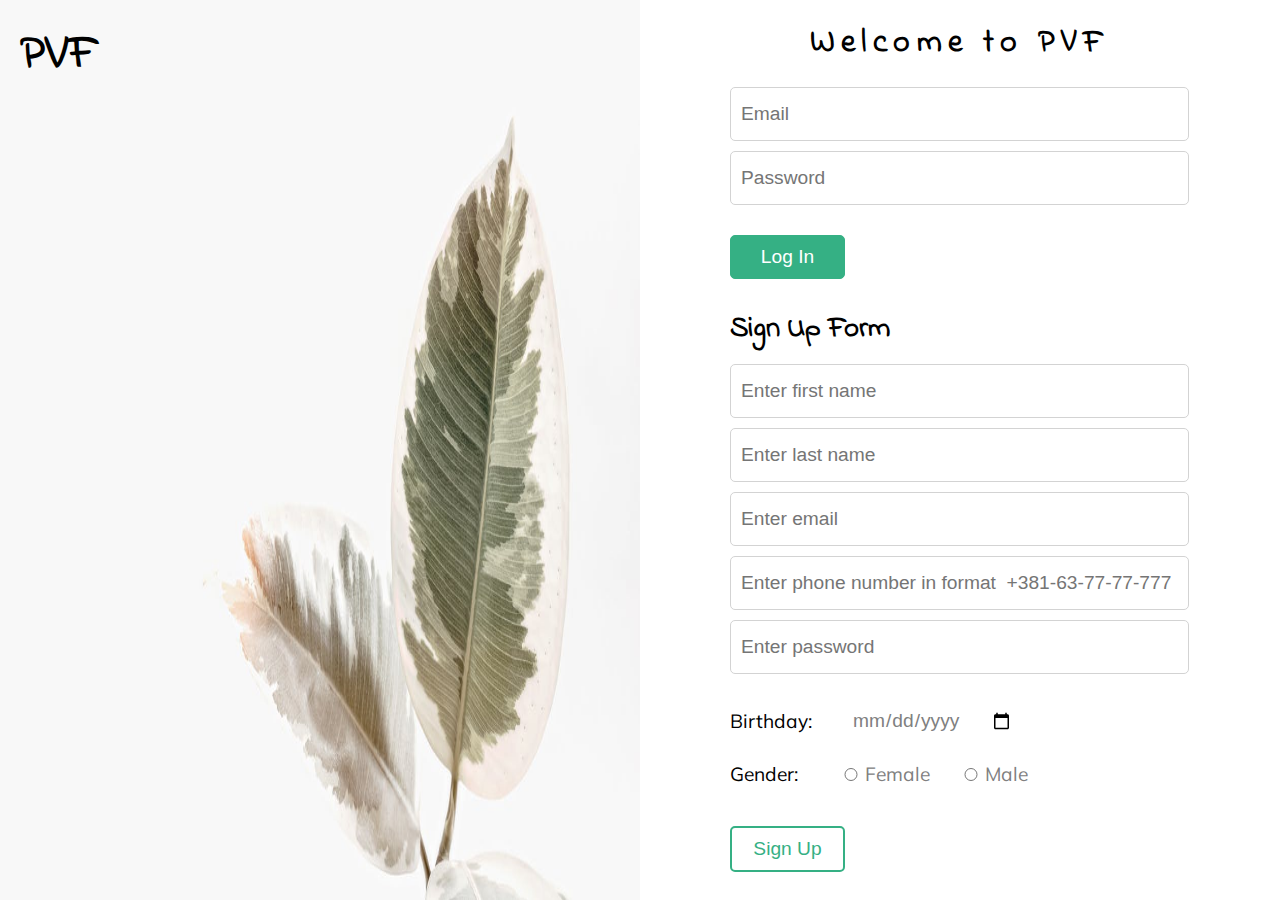
<file: Project#3/users.html>
<!DOCTYPE html>
<html>
    <head>
        <title>Project PVF</title>
        <meta charset="UTF-8">
        <meta name="viewport" content="width=device-width, initial-scale=1.0">
        <link href="https://fonts.googleapis.com/css?family=Indie Flower" rel="stylesheet">
        <link href="https://fonts.googleapis.com/css?family=Muli" rel="stylesheet">
        <link rel="stylesheet" type="text/css" href="css/main.css">
    </head>
    <body class="box-size" onload="checkLogin(), loadUserData()">

        <div class="container"><!-- begin header content -->
            <div class="header">
                <h1 class="brand">PVF</h1>
                <div id="navbar">
                    <a href="home.html">Home</a>
                </div>
            </div>
        </div><!-- end header content -->

        <div class="content">

            <div class="left-sidebar">
                <div id="user-image"></div>
            </div>
            <div class="main">
                <div id="user-info">
                    <h2>About</h2>
                    <div class="info-details">
                        <span>name</span>
                        <p class="info"></p>
                    </div>
                    <div class="info-details">
                        <span>email</span>
                        <p class="info"></p>
                    </div>
                    <div class="info-details">
                        <span>phone</span>
                        <p class="info"></p>
                    </div>
                    <div class="info-details">
                        <span>birthday</span>
                        <p class="info"></p>
                    </div>
                    <div class="info-details">
                        <span>gender</span>
                        <p class="info"></p>
                    </div>
                </div>

                <div class="main-content"> 
                    <div id="feed-list"></div>
                </div>   
        </div>
    </body>
    <script src="js/declare.js"></script>
    <script src="js/functions.js"></script>
    <script src="js/main.js"></script>
    <script src="js/user.js"></script>
</html>
</file>
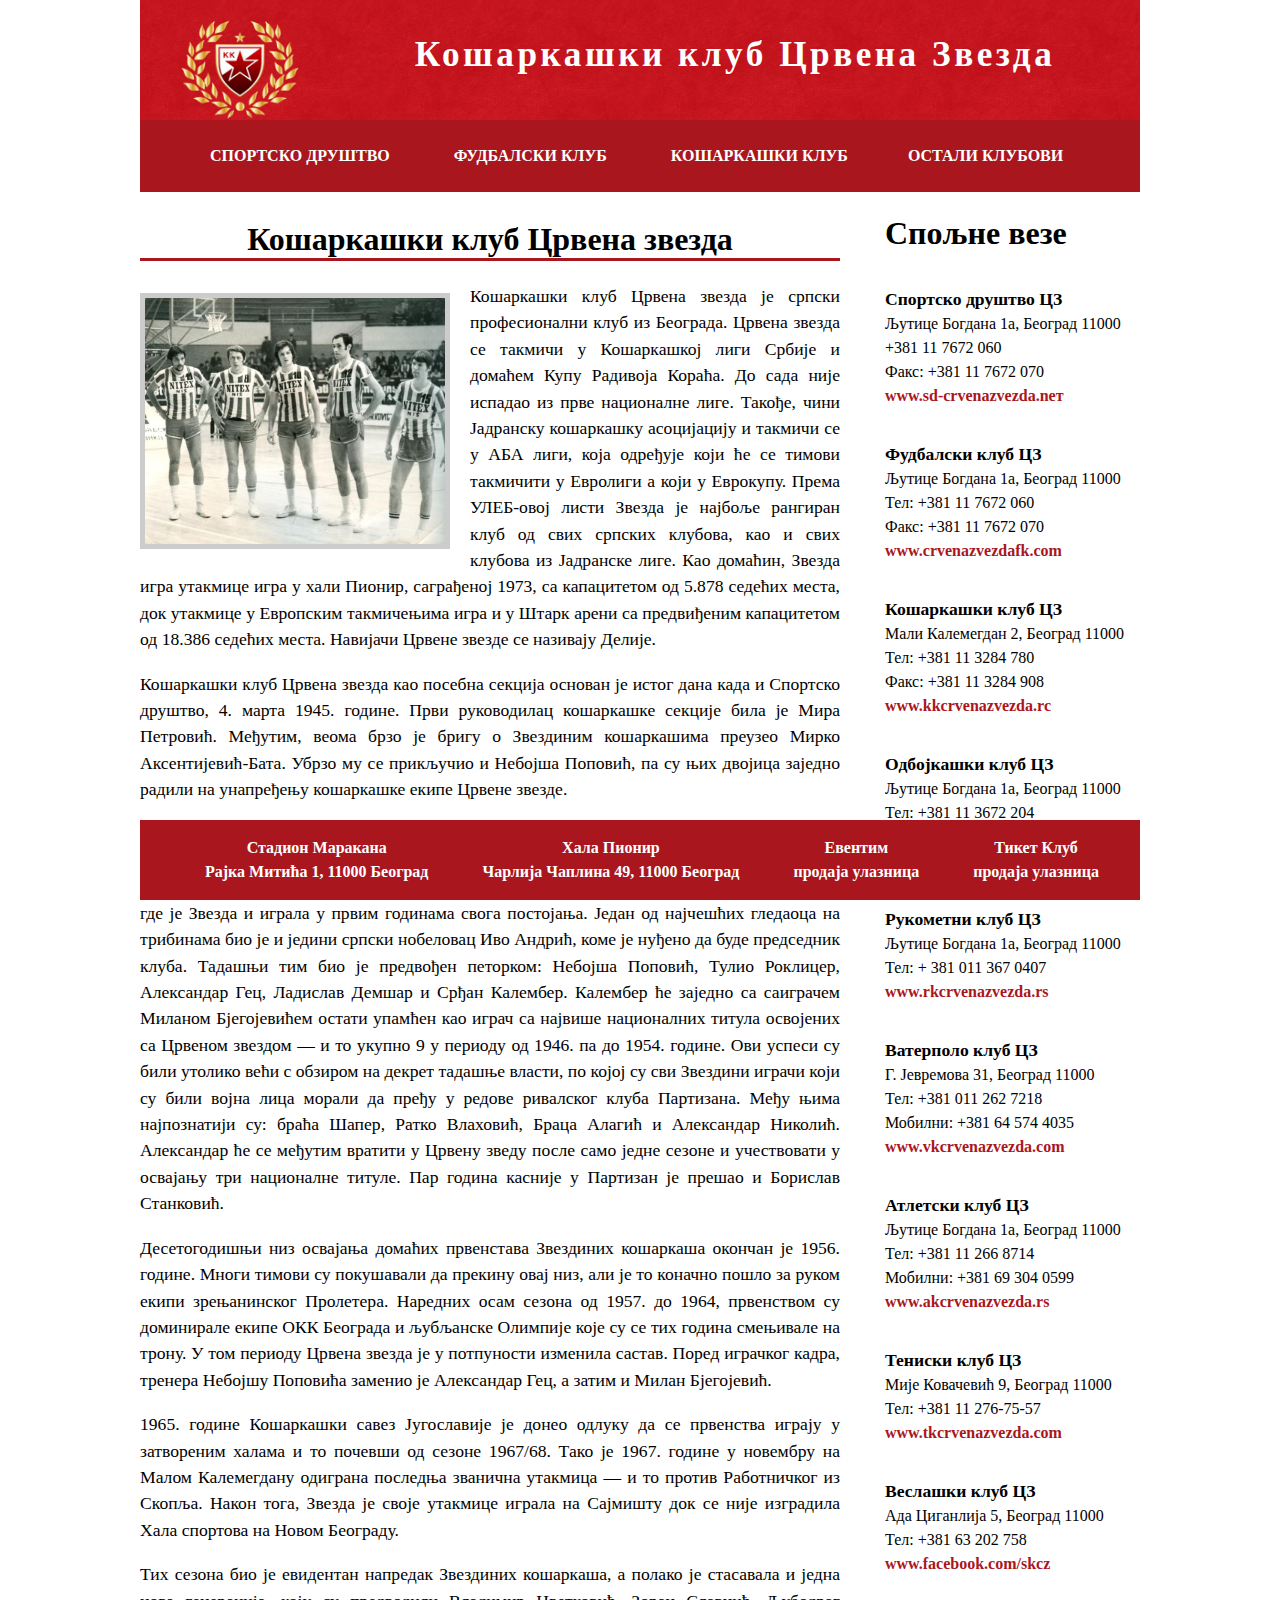
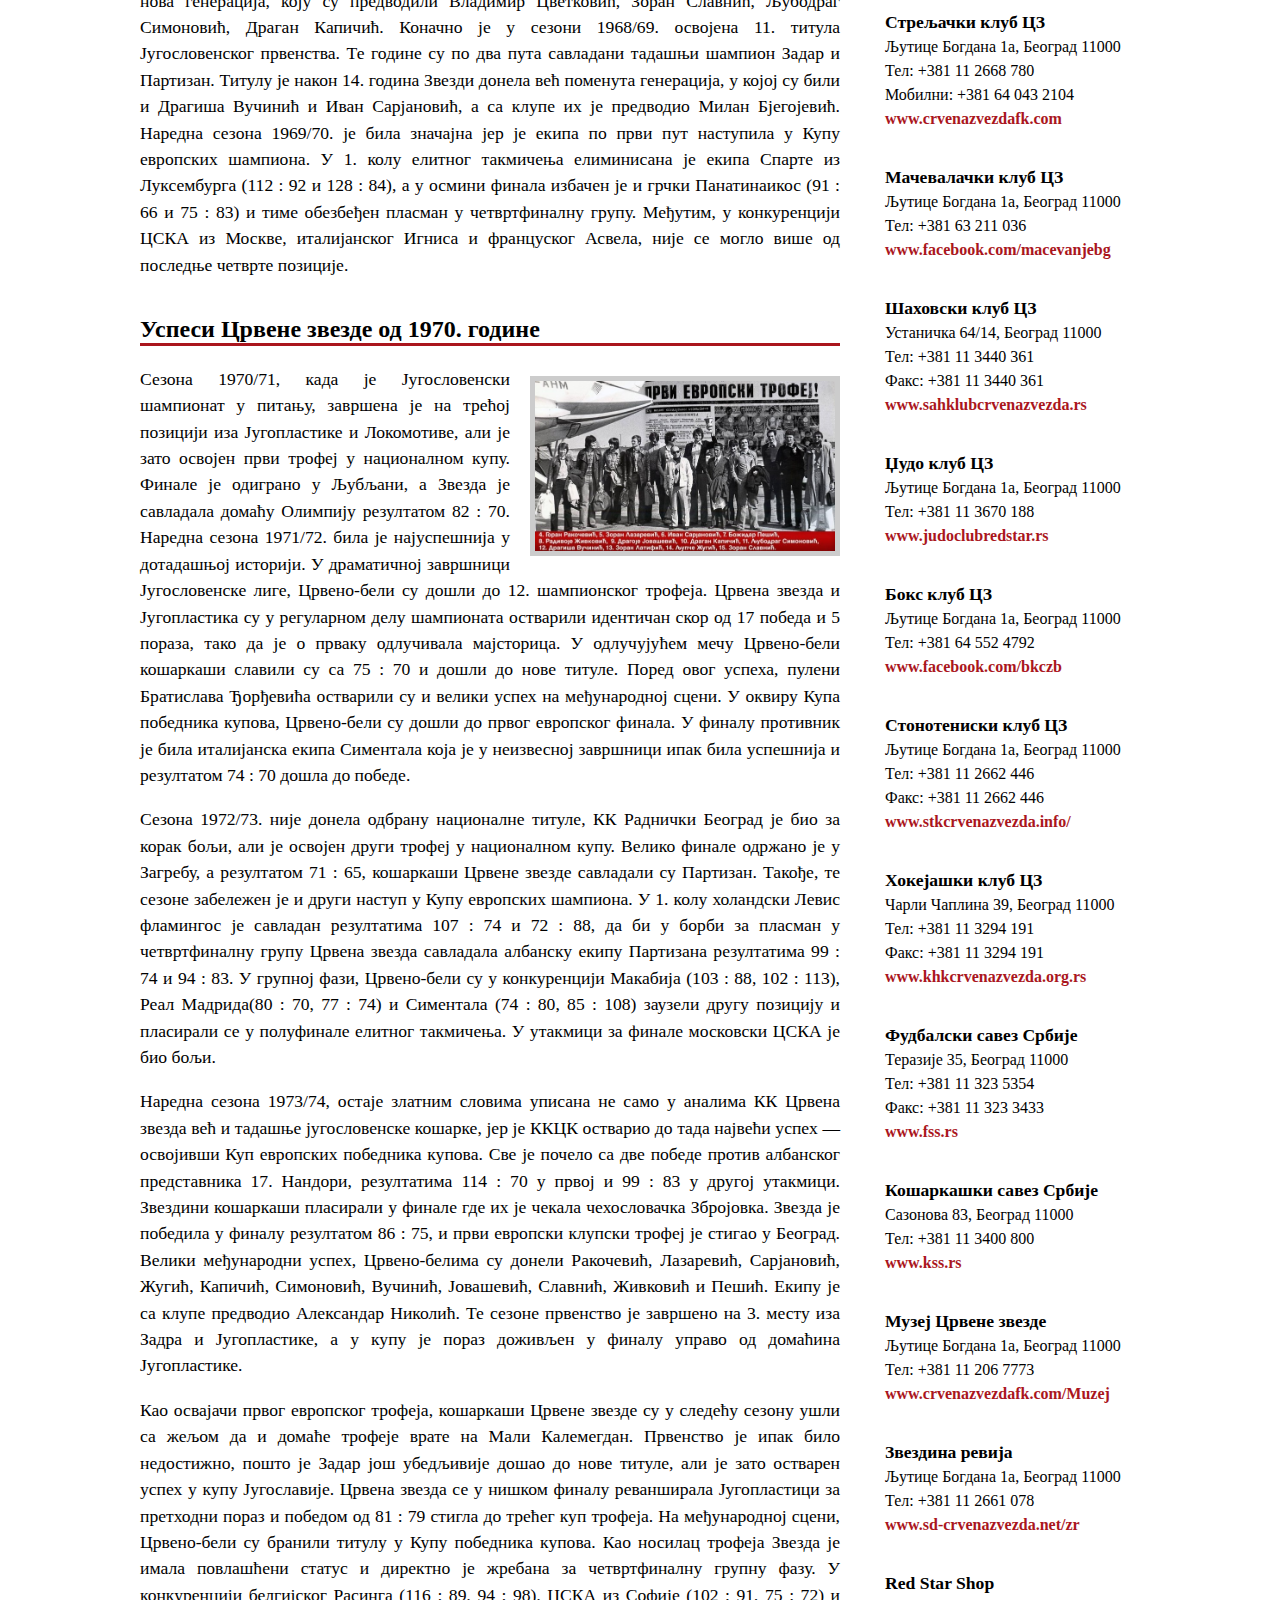
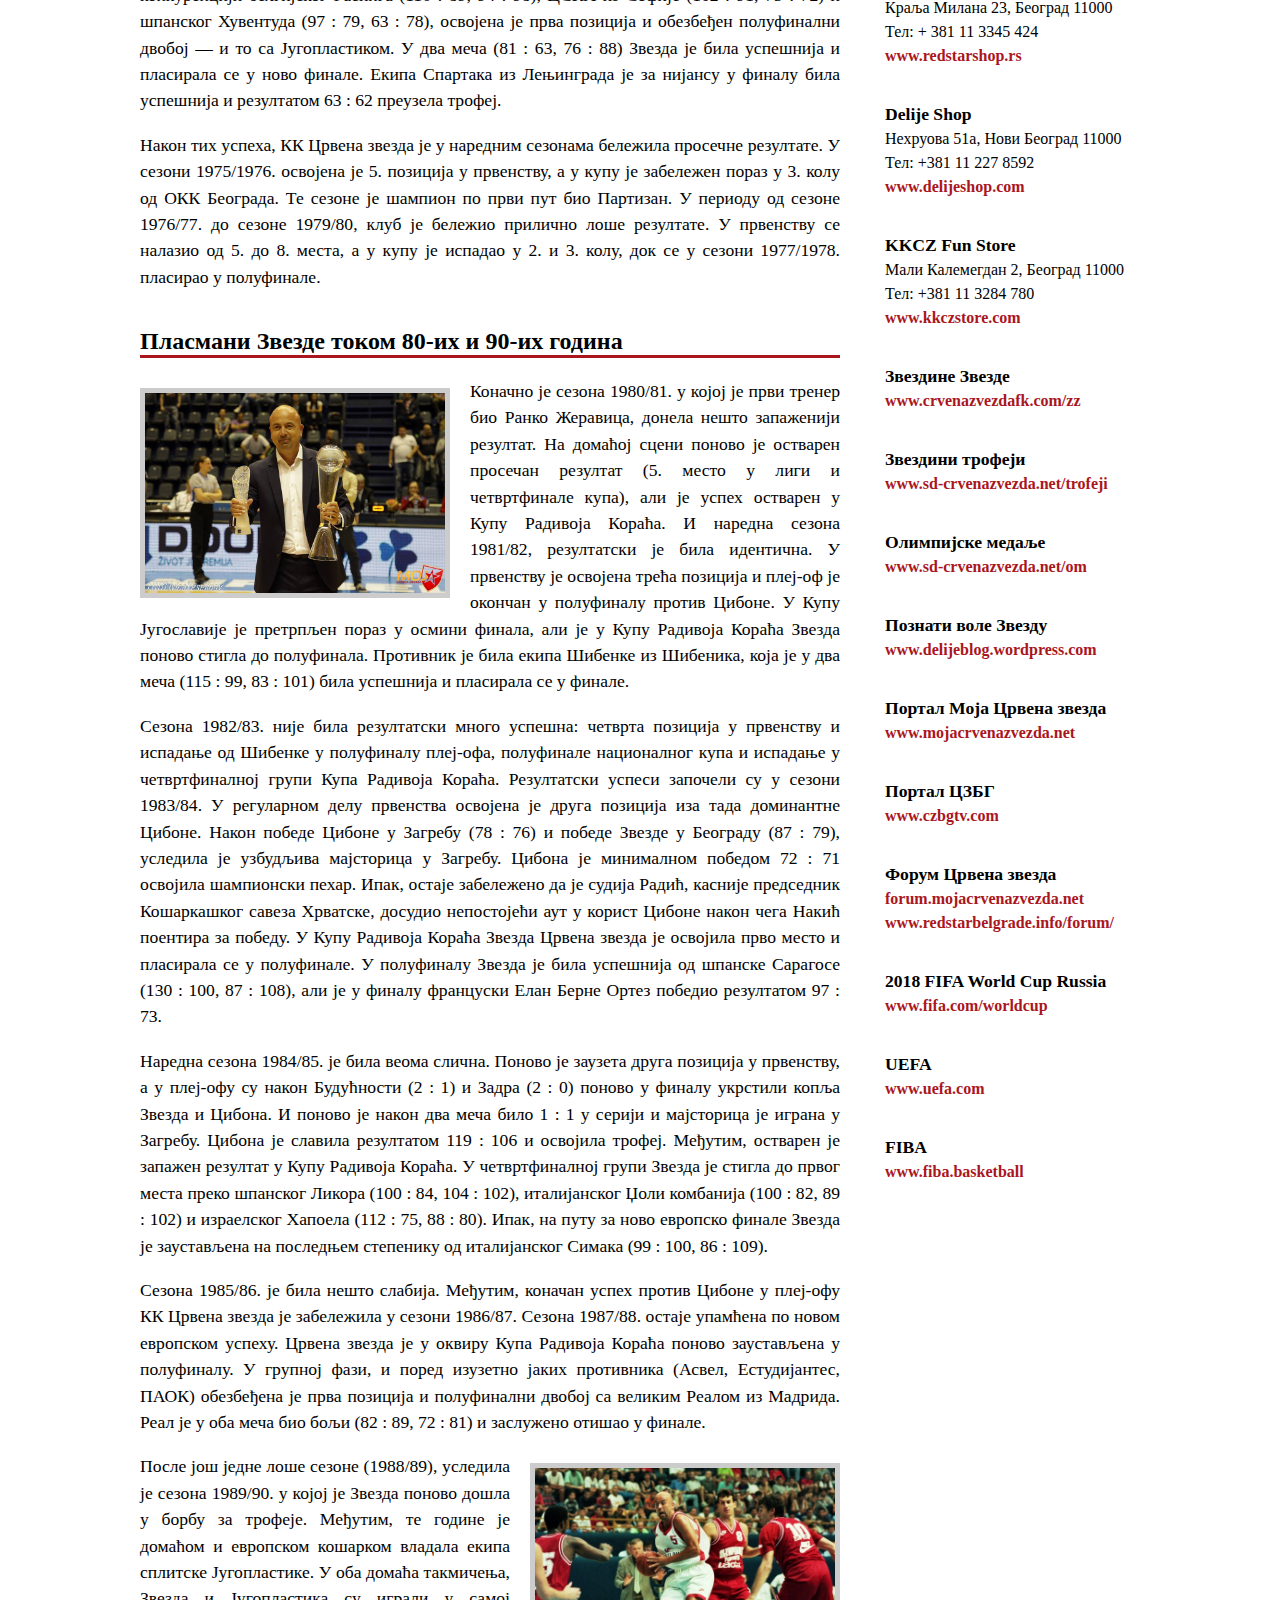
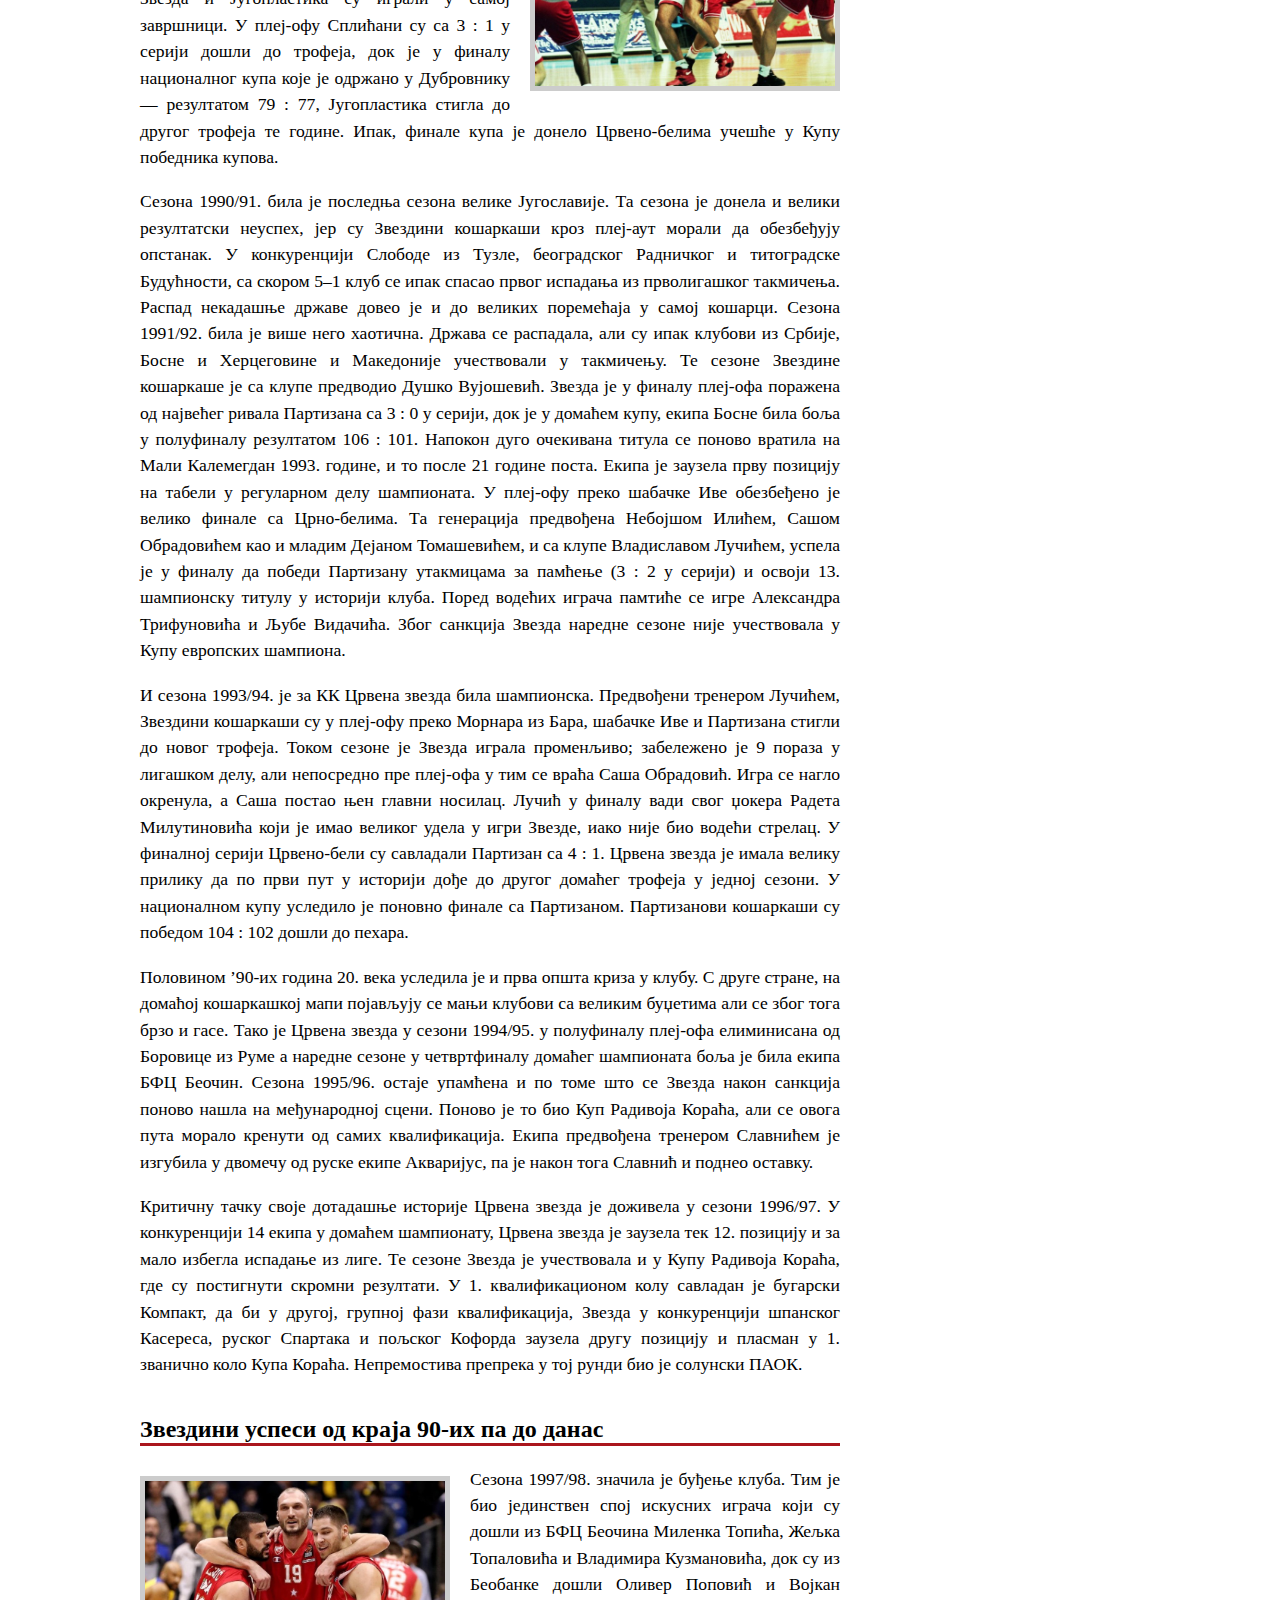
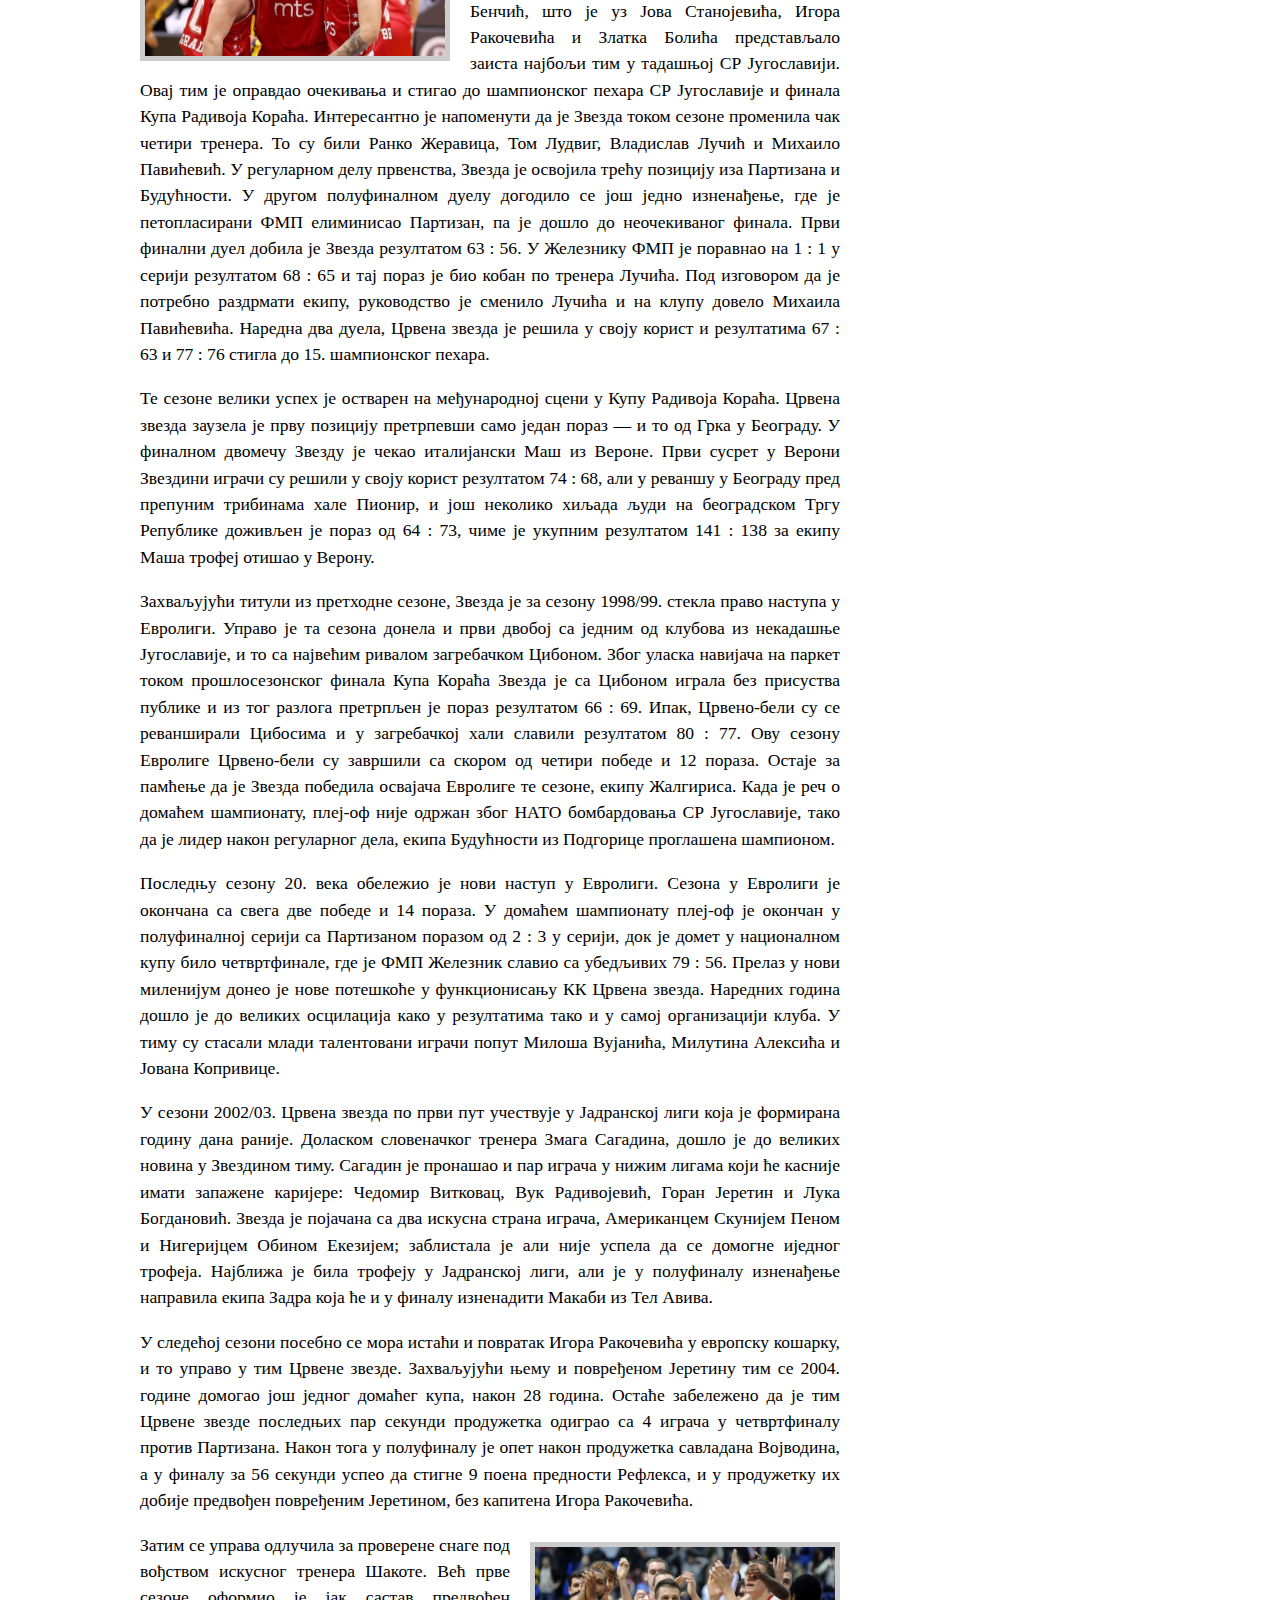
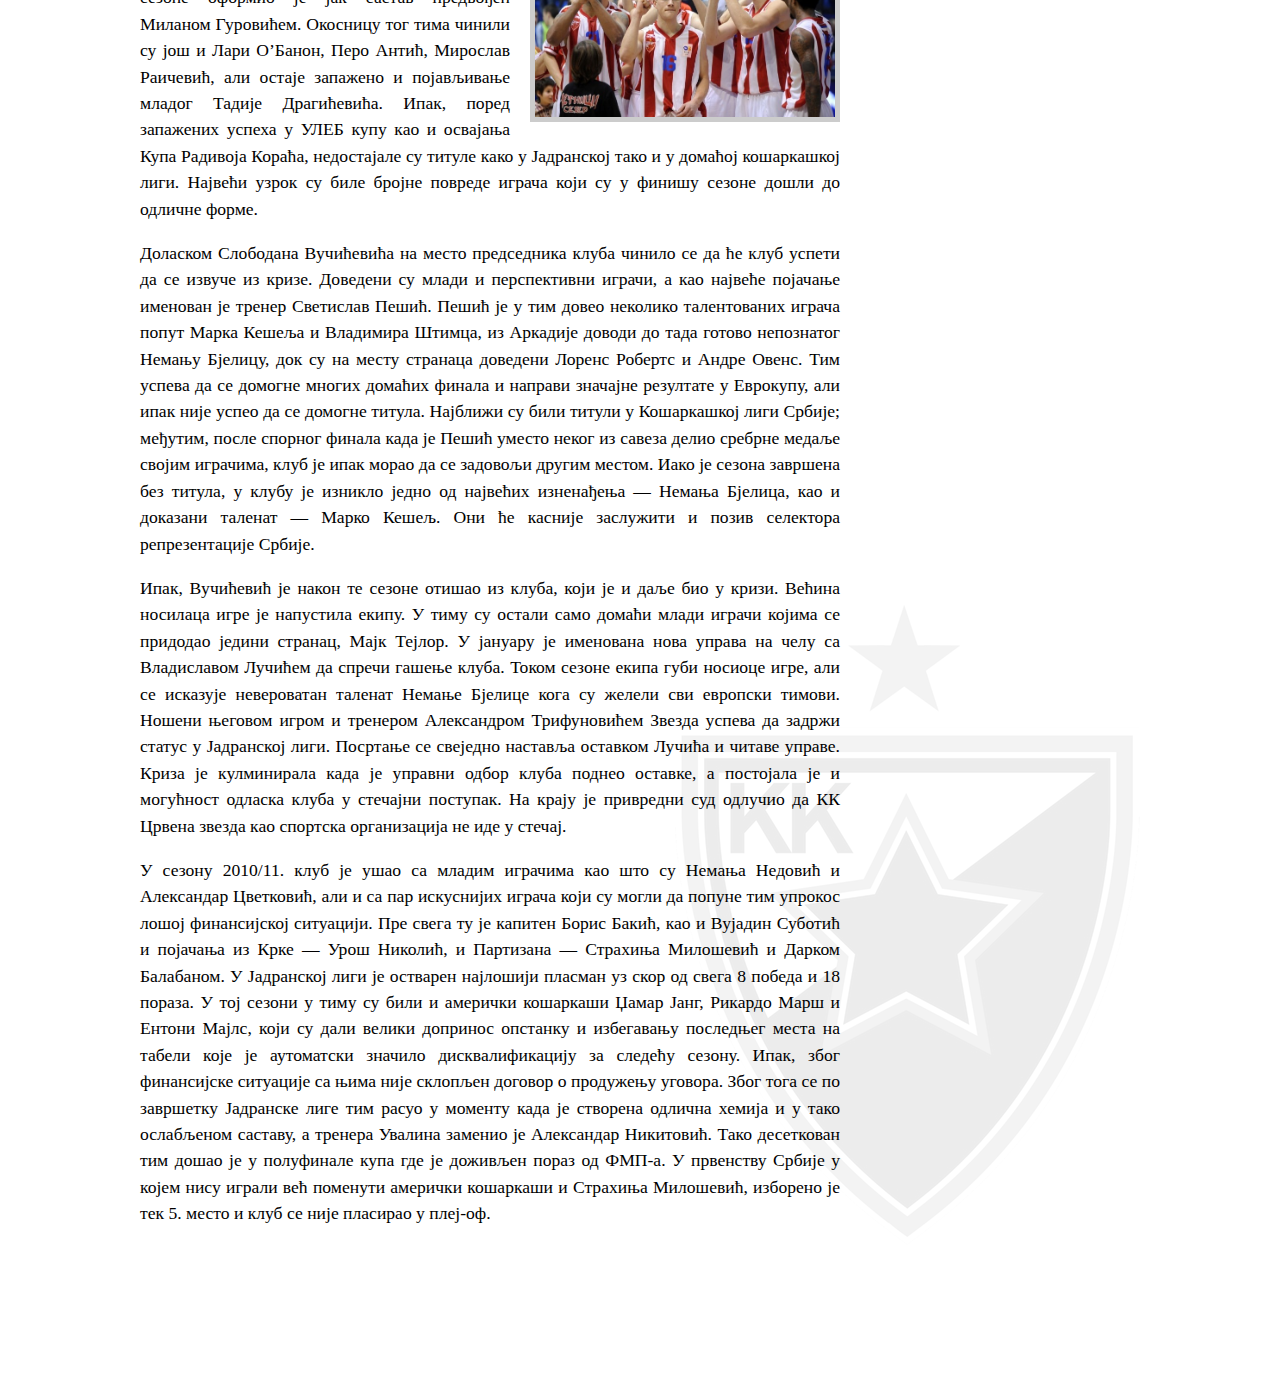
<file: Project01/kkcz.html>
<!DOCTYPE html>
<html>
	<head>
		<title>Спортско друштво Црвена звезда</title>
		<link rel="stylesheet" type="text/css" href="css/style.css">
	</head>
	<body>
		<div class="top-box"><!-- Begin of top-box -->
			<div id="header-box">
				<img class="kk-logo" src="img/logo_kk.png" alt="Лого кошаркашког клуба Црвена звезда">
				<p>Кошаркашки клуб Црвена Звезда</p>
			</div>

			<div id="navigation-box"><!-- Begin of navigation-box -->
				<ul>
					<li><a href="index.html">Спортско друштво</a></li>
					<li><a href="fkcz.html">Фудбалски клуб</a></li>
					<li><a href="kkcz.html">Кошаркашки клуб</a></li>
					<li class="subnav-bar"><a href="#">Остали клубови</a>
						<ul>
							<li><a href="https://sr.wikipedia.org/wiki/%D0%9E%D0%B4%D0%B1%D0%BE%D1%98%D0%BA%D0%B0" target="_blank">Одбојка</a></li>
							<li><a href="https://sr.wikipedia.org/wiki/%D0%A0%D1%83%D0%BA%D0%BE%D0%BC%D0%B5%D1%82" target="_blank">Рукомет</a></li>
							<li><a href="https://sr.wikipedia.org/wiki/%D0%92%D0%B0%D1%82%D0%B5%D1%80%D0%BF%D0%BE%D0%BB%D0%BE" target="_blank">Ватерполо</a></li>
							<li><a href="https://sr.wikipedia.org/wiki/%D0%90%D1%82%D0%BB%D0%B5%D1%82%D0%B8%D0%BA%D0%B0" target="_blank">Атлетика</a></li>
							<li><a href="https://sr.wikipedia.org/wiki/%D0%A2%D0%B5%D0%BD%D0%B8%D1%81" target="_blank">Тенис</a></li>
							<li><a href="https://sr.wikipedia.org/wiki/%D0%92%D0%B5%D1%81%D0%BB%D0%B0%D1%9A%D0%B5" target="_blank">Веслање</a></li>
							<li><a href="https://sr.wikipedia.org/wiki/%D0%A1%D1%82%D1%80%D0%B5%D1%99%D0%B0%D1%88%D1%82%D0%B2%D0%BE" target="_blank">Стрељаштво</a></li>
							<li><a href="https://sr.wikipedia.org/wiki/%D0%9C%D0%B0%D1%87%D0%B5%D0%B2%D0%B0%D1%9A%D0%B5" target="_blank">Мачевање</a></li>
							<li><a href="https://sr.wikipedia.org/wiki/%D0%A8%D0%B0%D1%85" target="_blank">Шах</a></li>
							<li><a href="https://sr.wikipedia.org/wiki/%D0%8F%D1%83%D0%B4%D0%BE" target="_blank">Џудо</a></li>
							<li><a href="https://sr.wikipedia.org/wiki/%D0%91%D0%BE%D0%BA%D1%81" target="_blank">Бокс</a></li>
							<li><a href="https://sr.wikipedia.org/wiki/%D0%A1%D1%82%D0%BE%D0%BD%D0%B8_%D1%82%D0%B5%D0%BD%D0%B8%D1%81" target="_blank">Стони тенис</a></li>
							<li><a href="https://sr.wikipedia.org/wiki/%D0%A5%D0%BE%D0%BA%D0%B5%D1%98_%D0%BD%D0%B0_%D0%BB%D0%B5%D0%B4%D1%83" target="_blank">Хокеј на леду</a></li>
						</ul>
					</li>
				</ul>
			</div><!-- End of navigation-box -->

		</div><!-- End of top-box -->

		<div id="main-box" class="kk-bkg"><!-- Begin of main-box -->

			<div id="content-box"><!-- Begin of content-box -->
				<h1>Кошаркашки клуб Црвена звезда</h1>

				<div class="content-section">
					<a href="https://s7.postimg.cc/8r08kwyt7/428088_544337178917391_122436185_n.jpg" target="_blank"><img class="left" src="img/kkcz_img01.jpg" alt=""></a>
					<p>Кошаркашки клуб Црвена звезда је српски професионални клуб из Београда. Црвена звезда се такмичи у Кошаркашкој лиги Србије и домаћем Купу Радивоја Кораћа. До сада није испадао из прве националне лиге. Такође, чини Јадранску кошаркашку асоцијацију и такмичи се у АБА лиги, која одређује који ће се тимови такмичити у Евролиги а који у Еврокупу. Према УЛЕБ-овој листи Звезда је најбоље рангиран клуб од свих српских клубова, као и свих клубова из Јадранске лиге. Као домаћин, Звезда игра утакмице игра у хали Пионир, саграђеној 1973, са капацитетом од 5.878 седећих места, док утакмице у Европским такмичењима игра и у Штарк арени са предвиђеним капацитетом од 18.386 седећих места. Навијачи Црвене звезде се називају Делије.</p><br><br>
					<p>Кошаркашки клуб Црвена звезда као посебна секција основан је истог дана када и Спортско друштво, 4. марта 1945. године. Први руководилац кошаркашке секције била је Мира Петровић. Међутим, веома брзо је бригу о Звездиним кошаркашима преузео Мирко Аксентијевић-Бата. Убрзо му се прикључио и Небојша Поповић, па су њих двојица заједно радили на унапређењу кошаркашке екипе Црвене звезде.</p><br><br>
					<p>Првих десет година постојања, представља златно доба КК Црвена звезда. Освојено је десет узастопних титула државног првака. У 149 утакмица остварила 125 победа, имала 4 нерешене утакмице и претрпела 20 пораза. Синоним за кошарку био је Мали Калемегдан, где је Звезда и играла у првим годинама свога постојања. Један од најчешћих гледаоца на трибинама био је и једини српски нобеловац Иво Андрић, коме је нуђено да буде председник клуба. Тадашњи тим био је предвођен петорком: Небојша Поповић, Тулио Роклицер, Александар Гец, Ладислав Демшар и Срђан Калембер. Калембер ће заједно са саиграчем Миланом Бјегојевићем остати упамћен као играч са највише националних титула освојених са Црвеном звездом — и то укупно 9 у периоду од 1946. па до 1954. године. Ови успеси су били утолико већи с обзиром на декрет тадашње власти, по којој су сви Звездини играчи који су били војна лица морали да пређу у редове ривалског клуба Партизана. Међу њима најпознатији су: браћа Шапер, Ратко Влаховић, Браца Алагић и Александар Николић. Александар ће се међутим вратити у Црвену зведу после само једне сезоне и учествовати у освајању три националне титуле. Пар година касније у Партизан је прешао и Борислав Станковић. </p><br><br>
					<p>Десетогодишњи низ освајања домаћих првенстава Звездиних кошаркаша окончан је 1956. године. Многи тимови су покушавали да прекину овај низ, али је то коначно пошло за руком екипи зрењанинског Пролетера. Наредних осам сезона од 1957. до 1964, првенством су доминирале екипе ОКК Београда и љубљанске Олимпије које су се тих година смењивале на трону. У том периоду Црвена звезда је у потпуности изменила састав. Поред играчког кадра, тренера Небојшу Поповића заменио је Александар Гец, а затим и Милан Бјегојевић.</p><br><br>
					<p>1965. године Кошаркашки савез Југославије је донео одлуку да се првенства играју у затвореним халама и то почевши од сезоне 1967/68. Тако је 1967. године у новембру на Малом Калемегдану одиграна последња званична утакмица — и то против Работничког из Скопља. Након тога, Звезда је своје утакмице играла на Сајмишту док се није изградила Хала спортова на Новом Београду.</p><br><br>
					<p>Тих сезона био је евидентан напредак Звездиних кошаркаша, а полако је стасавала и једна нова генерација, коју су предводили Владимир Цветковић, Зоран Славнић, Љубодраг Симоновић, Драган Капичић. Коначно је у сезони 1968/69. освојена 11. титула Југословенског првенства. Те године су по два пута савладани тадашњи шампион Задар и Партизан. Титулу је након 14. година Звезди донела већ поменута генерација, у којој су били и Драгиша Вучинић и Иван Сарјановић, а са клупе их је предводио Милан Бјегојевић. Наредна сезона 1969/70. је била значајна јер је екипа по први пут наступила у Купу европских шампиона. У 1. колу елитног такмичења елиминисана је екипа Спарте из Луксембурга (112 : 92 и 128 : 84), а у осмини финала избачен је и грчки Панатинаикос (91 : 66 и 75 : 83) и тиме обезбеђен пласман у четвртфиналну групу. Међутим, у конкуренцији ЦСКА из Москве, италијанског Игниса и француског Асвела, није се могло више од последње четврте позиције.</p><br><br>
				</div>

				<div class="content-section">
					<h2>Успеси Црвене звезде од 1970. године</h2>
					<a href="http://www.kkcrvenazvezda.rs/e_files/news_pics/kkkk533ad058bbefb12345_headline-3.jpg" target="_blank"><img class="right" src="img/kkcz_img02.jpg" alt=""></a>
					<p>Сезона 1970/71, када је Југословенски шампионат у питању, завршена је на трећој позицији иза Југопластике и Локомотиве, али је зато освојен први трофеј у националном купу. Финале је одиграно у Љубљани, а Звезда је савладала домаћу Олимпију резултатом 82 : 70. Наредна сезона 1971/72. била је најуспешнија у дотадашњој историји. У драматичној завршници Југословенске лиге, Црвено-бели су дошли до 12. шампионског трофеја. Црвена звезда и Југопластика су у регуларном делу шампионата остварили идентичан скор од 17 победа и 5 пораза, тако да је о прваку одлучивала мајсторица. У одлучујућем мечу Црвено-бели кошаркаши славили су са 75 : 70 и дошли до нове титуле. Поред овог успеха, пулени Братислава Ђорђевића остварили су и велики успех на међународној сцени. У оквиру Купа победника купова, Црвено-бели су дошли до првог европског финала. У финалу противник је била италијанска екипа Симентала која је у неизвесној завршници ипак била успешнија и резултатом 74 : 70 дошла до победе.</p><br><br>
					<p>Сезона 1972/73. није донела одбрану националне титуле, КК Раднички Београд је био за корак бољи, али је освојен други трофеј у националном купу. Велико финале одржано је у Загребу, а резултатом 71 : 65, кошаркаши Црвене звезде савладали су Партизан. Такође, те сезоне забележен је и други наступ у Купу европских шампиона. У 1. колу холандски Левис фламингос је савладан резултатима 107 : 74 и 72 : 88, да би у борби за пласман у четвртфиналну групу Црвена звезда савладала албанску екипу Партизана резултатима 99 : 74 и 94 : 83. У групној фази, Црвено-бели су у конкуренцији Макабија (103 : 88, 102 : 113), Реал Мадрида(80 : 70, 77 : 74) и Симентала (74 : 80, 85 : 108) заузели другу позицију и пласирали се у полуфинале елитног такмичења. У утакмици за финале московски ЦСКА је био бољи.</p><br><br>
					<p>Наредна сезона 1973/74, остаје златним словима уписана не само у аналима КК Црвена звезда већ и тадашње југословенске кошарке, јер је ККЦК остварио до тада највећи успех — освојивши Куп европских победника купова. Све је почело са две победе против албанског представника 17. Нандори, резултатима 114 : 70 у првој и 99 : 83 у другој утакмици. Звездини кошаркаши пласирали у финале где их је чекала чехословачка Збројовка. Звезда је победила у финалу резултатом 86 : 75, и први европски клупски трофеј је стигао у Београд. Велики међународни успех, Црвено-белима су донели Ракочевић, Лазаревић, Сарјановић, Жугић, Капичић, Симоновић, Вучинић, Јовашевић, Славнић, Живковић и Пешић. Екипу је са клупе предводио Александар Николић. Те сезоне првенство је завршено на 3. месту иза Задра и Југопластике, а у купу је пораз доживљен у финалу управо од домаћина Југопластике.</p><br><br>
					<p>Као освајачи првог европског трофеја, кошаркаши Црвене звезде су у следећу сезону ушли са жељом да и домаће трофеје врате на Мали Калемегдан. Првенство је ипак било недостижно, пошто је Задар још убедљивије дошао до нове титуле, али је зато остварен успех у купу Југославије. Црвена звезда се у нишком финалу реванширала Југопластици за претходни пораз и победом од 81 : 79 стигла до трећег куп трофеја. На међународној сцени, Црвено-бели су бранили титулу у Купу победника купова. Као носилац трофеја Звезда је имала повлашћени статус и директно је жребана за четвртфиналну групну фазу. У конкуренцији белгијског Расинга (116 : 89, 94 : 98), ЦСКА из Софије (102 : 91, 75 : 72) и шпанског Хувентуда (97 : 79, 63 : 78), освојена је прва позиција и обезбеђен полуфинални двобој — и то са Југопластиком. У два меча (81 : 63, 76 : 88) Звезда је била успешнија и пласирала се у ново финале. Екипа Спартака из Лењинграда је за нијансу у финалу била успешнија и резултатом 63 : 62 преузела трофеј.</p><br><br>
					<p>Након тих успеха, КК Црвена звезда је у наредним сезонама бележила просечне резултате. У сезони 1975/1976. освојена је 5. позиција у првенству, а у купу је забележен пораз у 3. колу од ОКК Београда. Те сезоне је шампион по први пут био Партизан. У периоду од сезоне 1976/77. до сезоне 1979/80, клуб је бележио прилично лоше резултате. У првенству се налазио од 5. до 8. места, а у купу је испадао у 2. и 3. колу, док се у сезони 1977/1978. пласирао у полуфинале.</p><br><br>
				</div>

				<div class="content-section">
					<h2>Пласмани Звезде током 80-их и 90-их година</h2>
					<a href="http://www.mojacrvenazvezda.net/wp-content/uploads/2015/12/zzzzzzzzzzzzzzzzzzzzzzzzzzzzzzzzzz11238230_938097846251112_7103639408591029569_n.jpg" target="_blank"><img class="left" src="img/kkcz_img03.jpg" alt=""></a>
					<p>Коначно је сезона 1980/81. у којој је први тренер био Ранко Жеравица, донела нешто запаженији резултат. На домаћој сцени поново је остварен просечан резултат (5. место у лиги и четвртфинале купа), али је успех остварен у Купу Радивоја Кораћа. И наредна сезона 1981/82, резултатски је била идентична. У првенству је освојена трећа позиција и плеј-оф је окончан у полуфиналу против Цибоне. У Купу Југославије је претрпљен пораз у осмини финала, али је у Купу Радивоја Кораћа Звезда поново стигла до полуфинала. Противник је била екипа Шибенке из Шибеника, која је у два меча (115 : 99, 83 : 101) била успешнија и пласирала се у финале.</p><br><br>
					<p>Сезона 1982/83. није била резултатски много успешна: четврта позиција у првенству и испадање од Шибенке у полуфиналу плеј-офа, полуфинале националног купа и испадање у четвртфиналној групи Купа Радивоја Кораћа. Резултатски успеси започели су у сезони 1983/84. У регуларном делу првенства освојена је друга позиција иза тада доминантне Цибоне. Након победе Цибоне у Загребу (78 : 76) и победе Звезде у Београду (87 : 79), уследила је узбудљива мајсторица у Загребу. Цибона је минималном победом 72 : 71 освојила шампионски пехар. Ипак, остаје забележено да је судија Радић, касније председник Кошаркашког савеза Хрватске, досудио непостојећи аут у корист Цибоне након чега Накић поентира за победу. У Купу Радивоја Кораћа Звезда Црвена звезда је освојила прво место и пласирала се у полуфинале. У полуфиналу Звезда је била успешнија од шпанске Сарагосе (130 : 100, 87 : 108), али је у финалу француски Елан Берне Ортез победио резултатом 97 : 73.</p><br><br>
					<p>Наредна сезона 1984/85. је била веома слична. Поново је заузета друга позиција у првенству, а у плеј-офу су након Будућности (2 : 1) и Задра (2 : 0) поново у финалу укрстили копља Звезда и Цибона. И поново је након два меча било 1 : 1 у серији и мајсторица је играна у Загребу. Цибона је славила резултатом 119 : 106 и освојила трофеј. Међутим, остварен је запажен резултат у Купу Радивоја Кораћа. У четвртфиналној групи Звезда је стигла до првог места преко шпанског Ликора (100 : 84, 104 : 102), италијанског Џоли комбанија (100 : 82, 89 : 102) и израелског Хапоела (112 : 75, 88 : 80). Ипак, на путу за ново европско финале Звезда је заустављена на последњем степенику од италијанског Симака (99 : 100, 86 : 109).</p><br><br>
					<p>Сезона 1985/86. је била нешто слабија. Међутим, коначан успех против Цибоне у плеј-офу КК Црвена звезда је забележила у сезони 1986/87. Сезона 1987/88. остаје упамћена по новом европском успеху. Црвена звезда је у оквиру Купа Радивоја Кораћа поново заустављена у полуфиналу. У групној фази, и поред изузетно јаких противника (Асвел, Естудијантес, ПАОК) обезбеђена је прва позиција и полуфинални двобој са великим Реалом из Мадрида. Реал је у оба меча био бољи (82 : 89, 72 : 81) и заслужено отишао у финале.</p><br><br>
				</div>

				<div class="content-section">
					<a href="http://www.carvinghistory.com/kosarkasi/Nebojsa%20Ilic.jpg" target="_blank"><img class="right" src="img/kkcz_img04.jpg" alt=""></a>
					<p>После још једне лоше сезоне (1988/89), уследила је сезона 1989/90. у којој је Звезда поново дошла у борбу за трофеје. Међутим, те године је домаћом и европском кошарком владала екипа сплитске Југопластике. У оба домаћа такмичења, Звезда и Југопластика су играли у самој завршници. У плеј-офу Сплићани су са 3 : 1 у серији дошли до трофеја, док је у финалу националног купа које је одржано у Дубровнику — резултатом 79 : 77, Југопластика стигла до другог трофеја те године. Ипак, финале купа је донело Црвено-белима учешће у Купу победника купова.</p><br><br>
					<p>Сезона 1990/91. била је последња сезона велике Југославије. Та сезона је донела и велики резултатски неуспех, јер су Звездини кошаркаши кроз плеј-аут морали да обезбеђују опстанак. У конкуренцији Слободе из Тузле, београдског Радничког и титоградске Будућности, са скором 5–1 клуб се ипак спасао првог испадања из прволигашког такмичења. Распад некадашње државе довео је и до великих поремећаја у самој кошарци. Сезона 1991/92. била је више него хаотична. Држава се распадала, али су ипак клубови из Србије, Босне и Херцеговине и Македоније учествовали у такмичењу. Те сезоне Звездине кошаркаше је са клупе предводио Душко Вујошевић. Звезда је у финалу плеј-офа поражена од највећег ривала Партизана са 3 : 0 у серији, док је у домаћем купу, екипа Босне била боља у полуфиналу резултатом 106 : 101. Напокон дуго очекивана титула се поново вратила на Мали Калемегдан 1993. године, и то после 21 године поста. Екипа је заузела прву позицију на табели у регуларном делу шампионата. У плеј-офу преко шабачке Иве обезбеђено је велико финале са Црно-белима. Та генерација предвођена Небојшом Илићем, Сашом Обрадовићем као и младим Дејаном Томашевићем, и са клупе Владиславом Лучићем, успела је у финалу да победи Партизану утакмицама за памћење (3 : 2 у серији) и освоји 13. шампионску титулу у историји клуба. Поред водећих играча памтиће се игре Александра Трифуновића и Љубе Видачића. Због санкција Звезда наредне сезоне није учествовала у Купу европских шампиона.</p><br><br>
					<p>И сезона 1993/94. је за КК Црвена звезда била шампионска. Предвођени тренером Лучићем, Звездини кошаркаши су у плеј-офу преко Морнара из Бара, шабачке Иве и Партизана стигли до новог трофеја. Током сезоне је Звезда играла променљиво; забележено је 9 пораза у лигашком делу, али непосредно пре плеј-офа у тим се враћа Саша Обрадовић. Игра се нагло окренула, а Саша постао њен главни носилац. Лучић у финалу вади свог џокера Радета Милутиновића који је имао великог удела у игри Звезде, иако није био водећи стрелац. У финалној серији Црвено-бели су савладали Партизан са 4 : 1. Црвена звезда је имала велику прилику да по први пут у историји дође до другог домаћег трофеја у једној сезони. У националном купу уследило је поновно финале са Партизаном. Партизанови кошаркаши су победом 104 : 102 дошли до пехара.</p><br><br>
					<p>Половином ’90-их година 20. века уследила је и прва општа криза у клубу. С друге стране, на домаћој кошаркашкој мапи појављују се мањи клубови са великим буџетима али се због тога брзо и гасе. Тако је Црвена звезда у сезони 1994/95. у полуфиналу плеј-офа елиминисана од Боровице из Руме а наредне сезоне у четвртфиналу домаћег шампионата боља је била екипа БФЦ Беочин. Сезона 1995/96. остаје упамћена и по томе што се Звезда након санкција поново нашла на међународној сцени. Поново је то био Куп Радивоја Кораћа, али се овога пута морало кренути од самих квалификација. Екипа предвођена тренером Славнићем је изгубила у двомечу од руске екипе Акваријус, па је након тога Славнић и поднео оставку.</p><br><br>
					<p>Критичну тачку своје дотадашње историје Црвена звезда је доживела у сезони 1996/97. У конкуренцији 14 екипа у домаћем шампионату, Црвена звезда је заузела тек 12. позицију и за мало избегла испадање из лиге. Те сезоне Звезда је учествовала и у Купу Радивоја Кораћа, где су постигнути скромни резултати. У 1. квалификационом колу савладан је бугарски Компакт, да би у другој, групној фази квалификација, Звезда у конкуренцији шпанског Касереса, руског Спартака и пољског Кофорда заузела другу позицију и пласман у 1. званично коло Купа Кораћа. Непремостива препрека у тој рунди био је солунски ПАОК.</p><br><br>
				</div>

				<div class="content-section">
					<h2>Звездини успеси од краја 90-их па до данас</h2>
					<a href="http://static.mondo.rs/Picture/504889/jpeg/kk-crvena-zvezda-33.JPG" target="_blank"><img class="left" src="img/kkcz_img05.jpg" alt=""></a>
					<p>Сезона 1997/98. значила је буђење клуба. Тим је био јединствен спој искусних играча који су дошли из БФЦ Беочина Миленка Топића, Жељка Топаловића и Владимира Кузмановића, док су из Беобанке дошли Оливер Поповић и Војкан Бенчић, што је уз Јова Станојевића, Игора Ракочевића и Златка Болића представљало заиста најбољи тим у тадашњој СР Југославији. Овај тим је оправдао очекивања и стигао до шампионског пехара СР Југославије и финала Купа Радивоја Кораћа. Интересантно је напоменути да је Звезда током сезоне променила чак четири тренера. То су били Ранко Жеравица, Том Лудвиг, Владислав Лучић и Михаило Павићевић. У регуларном делу првенства, Звезда је освојила трећу позицију иза Партизана и Будућности. У другом полуфиналном дуелу догодило се још једно изненађење, где је петопласирани ФМП елиминисао Партизан, па је дошло до неочекиваног финала. Први финални дуел добила је Звезда резултатом 63 : 56. У Железнику ФМП је поравнао на 1 : 1 у серији резултатом 68 : 65 и тај пораз је био кобан по тренера Лучића. Под изговором да је потребно раздрмати екипу, руководство је сменило Лучића и на клупу довело Михаила Павићевића. Наредна два дуела, Црвена звезда је решила у своју корист и резултатима 67 : 63 и 77 : 76 стигла до 15. шампионског пехара.</p><br><br>
					<p>Те сезоне велики успех је остварен на међународној сцени у Купу Радивоја Кораћа. Црвена звезда заузела је прву позицију претрпевши само један пораз — и то од Грка у Београду. У финалном двомечу Звезду је чекао италијански Маш из Вероне. Први сусрет у Верони Звездини играчи су решили у своју корист резултатом 74 : 68, али у реваншу у Београду пред препуним трибинама хале Пионир, и још неколико хиљада људи на београдском Тргу Републике доживљен је пораз од 64 : 73, чиме је укупним резултатом 141 : 138 за екипу Маша трофеј отишао у Верону.</p><br><br>
					<p>Захваљујући титули из претходне сезоне, Звезда је за сезону 1998/99. стекла право наступа у Евролиги. Управо је та сезона донела и први двобој са једним од клубова из некадашње Југославије, и то са највећим ривалом загребачком Цибоном. Због уласка навијача на паркет током прошлосезонског финала Купа Кораћа Звезда је са Цибоном играла без присуства публике и из тог разлога претрпљен је пораз резултатом 66 : 69. Ипак, Црвено-бели су се реванширали Цибосима и у загребачкој хали славили резултатом 80 : 77. Ову сезону Евролиге Црвено-бели су завршили са скором од четири победе и 12 пораза. Остаје за памћење да је Звезда победила освајача Евролиге те сезоне, екипу Жалгириса. Када је реч о домаћем шампионату, плеј-оф није одржан због НАТО бомбардовања СР Југославије, тако да је лидер након регуларног дела, екипа Будућности из Подгорице проглашена шампионом.</p><br><br>
					<p>Последњу сезону 20. века обележио је нови наступ у Евролиги. Сезона у Евролиги је окончана са свега две победе и 14 пораза. У домаћем шампионату плеј-оф је окончан у полуфиналној серији са Партизаном поразом од 2 : 3 у серији, док је домет у националном купу било четвртфинале, где је ФМП Железник славио са убедљивих 79 : 56. Прелаз у нови миленијум донео је нове потешкоће у функционисању КК Црвена звезда. Наредних година дошло је до великих осцилација како у резултатима тако и у самој организацији клуба. У тиму су стасали млади талентовани играчи попут Милоша Вујанића, Милутина Алексића и Јована Копривице.</p><br><br>
					<p>У сезони 2002/03. Црвена звезда по први пут учествује у Јадранској лиги која је формирана годину дана раније. Доласком словеначког тренера Змага Сагадина, дошло је до великих новина у Звездином тиму. Сагадин је пронашао и пар играча у нижим лигама који ће касније имати запажене каријере: Чедомир Витковац, Вук Радивојевић, Горан Јеретин и Лука Богдановић. Звезда је појачана са два искусна страна играча, Американцем Скунијем Пеном и Нигеријцем Обином Екезијем; заблистала је али није успела да се домогне иједног трофеја. Најближа је била трофеју у Јадранској лиги, али је у полуфиналу изненађење направила екипа Задра која ће и у финалу изненадити Макаби из Тел Авива.</p><br><br>
					<p>У следећој сезони посебно се мора истаћи и повратак Игора Ракочевића у европску кошарку, и то управо у тим Црвене звезде. Захваљујући њему и повређеном Јеретину тим се 2004. године домогао још једног домаћег купа, након 28 година. Остаће забележено да је тим Црвене звезде последњих пар секунди продужетка одиграо са 4 играча у четвртфиналу против Партизана. Након тога у полуфиналу је опет након продужетка савладана Војводина, а у финалу за 56 секунди успео да стигне 9 поена предности Рефлекса, и у продужетку их добије предвођен повређеним Јеретином, без капитена Игора Ракочевића.</p><br><br>
				</div>

				<div class="content-section">
					<a href="http://www.kkcrvenazvezda.rs/e_files/news_pics/kkkk4d43e10f47f8bnajava_tim_headline-3.jpg" target="_blank"><img class="right" src="img/kkcz_img06.jpg" alt=""></a>
					<p>Затим се управа одлучила за проверене снаге под вођством искусног тренера Шакоте. Већ прве сезоне оформио је јак састав предвођен Миланом Гуровићем. Окосницу тог тима чинили су још и Лари О’Банон, Перо Антић, Мирослав Раичевић, али остаје запажено и појављивање младог Тадије Драгићевића. Ипак, поред запажених успеха у УЛЕБ купу као и освајања Купа Радивоја Кораћа, недостајале су титуле како у Јадранској тако и у домаћој кошаркашкој лиги. Највећи узрок су биле бројне повреде играча који су у финишу сезоне дошли до одличне форме.</p><br><br>
					<p>Доласком Слободана Вучићевића на место председника клуба чинило се да ће клуб успети да се извуче из кризе. Доведени су млади и перспективни играчи, а као највеће појачање именован је тренер Светислав Пешић. Пешић је у тим довео неколико талентованих играча попут Марка Кешеља и Владимира Штимца, из Аркадије доводи до тада готово непознатог Немању Бјелицу, док су на месту странаца доведени Лоренс Робертс и Андре Овенс. Тим успева да се домогне многих домаћих финала и направи значајне резултате у Еврокупу, али ипак није успео да се домогне титула. Најближи су били титули у Кошаркашкој лиги Србије; међутим, после спорног финала када је Пешић уместо неког из савеза делио сребрне медаље својим играчима, клуб је ипак морао да се задовољи другим местом. Иако је сезона завршена без титула, у клубу је изникло једно од највећих изненађења — Немања Бјелица, као и доказани таленат — Марко Кешељ. Они ће касније заслужити и позив селектора репрезентације Србије.</p><br><br>
					<p>Ипак, Вучићевић је након те сезоне отишао из клуба, који је и даље био у кризи. Већина носилаца игре је напустила екипу. У тиму су остали само домаћи млади играчи којима се придодао једини странац, Мајк Тејлор. У јануару је именована нова управа на челу са Владиславом Лучићем да спречи гашење клуба. Током сезоне екипа губи носиоце игре, али се исказује невероватан таленат Немање Бјелице кога су желели сви европски тимови. Ношени његовом игром и тренером Александром Трифуновићем Звезда успева да задржи статус у Јадранској лиги. Посртање се свеједно наставља оставком Лучића и читаве управе. Криза је кулминирала када је управни одбор клуба поднео оставке, а постојала је и могућност одласка клуба у стечајни поступак. На крају је привредни суд одлучио да КК Црвена звезда као спортска организација не иде у стечај. </p><br><br>
					<p>У сезону 2010/11. клуб је ушао са младим играчима као што су Немања Недовић и Александар Цветковић, али и са пар искуснијих играча који су могли да попуне тим упрокос лошој финансијској ситуацији. Пре свега ту је капитен Борис Бакић, као и Вујадин Суботић и појачања из Крке — Урош Николић, и Партизана — Страхиња Милошевић и Дарком Балабаном. У Јадранској лиги је остварен најлошији пласман уз скор од свега 8 победа и 18 пораза. У тој сезони у тиму су били и амерички кошаркаши Џамар Јанг, Рикардо Марш и Ентони Мајлс, који су дали велики допринос опстанку и избегавању последњег места на табели које је аутоматски значило дисквалификацију за следећу сезону. Ипак, због финансијске ситуације са њима није склопљен договор о продужењу уговора. Због тога се по завршетку Јадранске лиге тим расуо у моменту када је створена одлична хемија и у тако ослабљеном саставу, а тренера Увалина заменио је Александар Никитовић. Тако десеткован тим дошао је у полуфинале купа где је доживљен пораз од ФМП-а. У првенству Србије у којем нису играли већ поменути амерички кошаркаши и Страхиња Милошевић, изборено је тек 5. место и клуб се није пласирао у плеј-оф.</p><br><br>
				</div>

			</div><!-- End of content-box -->

			<div id="sidebar-box"><!-- Begin of sidebar-box -->
				<h1>Спољне везе</h1>

				<div class="sidebar-section">
					<p><strong>Спортско друштво ЦЗ</strong></p>
					<p>Љутице Богдана 1a, Београд 11000</p>
					<p>+381 11 7672 060</p>
					<p>Факс: +381 11 7672 070</p>
					<p><a href="http://sd-crvenazvezda.net/" target="_blank">www.sd-crvenazvezda.neт</a></p>
				</div>

				<div class="sidebar-section">
					<p><strong>Фудбалски клуб ЦЗ</strong></p>
					<p>Љутице Богдана 1а, Београд 11000</p>
					<p>Тел: +381 11 7672 060</p>
					<p>Факс: +381 11 7672 070</p>
					<p><a href="http://www.crvenazvezdafk.com" target="_blank">www.crvenazvezdafk.com</a></p>
				</div>

				<div class="sidebar-section">
					<p><strong>Кошаркашки клуб ЦЗ</strong></p>
					<p>Мали Калемегдан 2, Београд 11000</p>
					<p>Тел: +381 11 3284 780</p>
					<p>Факс: +381 11 3284 908</p>
					<p><a href="http://www.kkcrvenazvezda.rs/" target="_blank">www.kkcrvenazvezda.rс</a></p>
				</div>

				<div class="sidebar-section">
					<p><strong>Одбојкашки клуб ЦЗ</strong></p>
					<p>Љутице Богдана 1a, Београд 11000</p>
					<p>Тел: +381 11 3672 204</p>
					<p>Факс: +381 11 3670 978</p>
					<p><a href="http://www.okcrvenazvezda.com" target="_blank">www.okcrvenazvezda.com</a></p>
				</div>

				<div class="sidebar-section">
					<p><strong>Рукометни клуб ЦЗ</strong></p>
					<p>Љутице Богдана 1a, Београд 11000</p>
					<p>Тел: + 381 011 367 0407</p>
					<p><a href="http://www.rkcrvenazvezda.rs/" target="_blank">www.rkcrvenazvezda.rs</a></p>
				</div>

				<div class="sidebar-section">
					<p><strong>Ватерполо клуб ЦЗ</strong></p>
					<p>Г. Јевремова 31, Београд 11000</p>
					<p>Тел: +381 011 262 7218</p>
					<p>Мобилни: +381 64 574 4035</p>
					<p><a href="https://www.vkcrvenazvezda.com/" target="_blank">www.vkcrvenazvezda.com</a></p>
				</div>

				<div class="sidebar-section">
					<p><strong>Атлетски клуб ЦЗ</strong></p>
					<p>Љутице Богдана 1a, Београд 11000</p>
					<p>Тел: +381 11 266 8714</p>
					<p>Мобилни: +381 69 304 0599</p>
					<p><a href="http://akcrvenazvezda.rs/" target="_blank">www.akcrvenazvezda.rs</a></p>
				</div>

				<div class="sidebar-section">
					<p><strong>Тениски клуб ЦЗ</strong></p>
					<p>Мије Ковачевић 9, Београд 11000</p>
					<p>Тел: +381 11 276-75-57</p>
					<p><a href="http://www.tkcrvenazvezda.com/" target="_blank">www.tkcrvenazvezda.com</a></p>
				</div>

				<div class="sidebar-section">
					<p><strong>Веслашки клуб ЦЗ</strong></p>
					<p>Ада Циганлија 5, Београд 11000</p>
					<p>Тел: +381 63 202 758</p>
					<p><a href="https://www.facebook.com/StreljackiKlubcrvenaZvezda/" target="_blank">www.facebook.com/skcz</a></p>
				</div>

				<div class="sidebar-section">
					<p><strong>Стрељачки клуб ЦЗ</strong></p>
					<p>Љутице Богдана 1a, Београд 11000</p>
					<p>Тел: +381 11 2668 780</p>
					<p>Мобилни: +381 64 043 2104</p>
					<p><a href="http://www.crvenazvezdafk.com" target="_blank">www.crvenazvezdafk.com</a></p>
				</div>

				<div class="sidebar-section">
					<p><strong>Мачевалачки клуб ЦЗ</strong></p>
					<p>Љутице Богдана 1a, Београд 11000</p>
					<p>Тел: +381 63 211 036</p>
					<p><a href="https://www.facebook.com/macevanjebg/" target="_blank">www.facebook.com/macevanjebg</a></p>
				</div>

				<div class="sidebar-section">
					<p><strong>Шаховски клуб ЦЗ</strong></p>
					<p>Устаничка 64/14, Београд 11000</p>
					<p>Тел: +381 11 3440 361</p>
					<p>Факс: +381 11 3440 361</p>
					<p><a href="http://sahklubcrvenazvezda.rs/" target="_blank">www.sahklubcrvenazvezda.rs</a></p>
				</div>

				<div class="sidebar-section">
					<p><strong>Џудо клуб ЦЗ</strong></p>
					<p>Љутице Богдана 1а, Београд 11000</p>
					<p>Тел: +381 11 3670 188</p>
					<p><a href="http://www.judoclubredstar.rs/" target="_blank">www.judoclubredstar.rs</a></p>
				</div>

				<div class="sidebar-section">
					<p><strong>Бокс клуб ЦЗ</strong></p>
					<p>Љутице Богдана 1а, Београд 11000</p>
					<p>Тел: +381 64 552 4792</p>
					<p><a href="https://www.facebook.com/BKCZB/" target="_blank">www.facebook.com/bkczb</a></p>
				</div>

				<div class="sidebar-section">
					<p><strong>Стонотениски клуб ЦЗ</strong></p>
					<p>Љутице Богдана 1а, Београд 11000</p>
					<p>Тел: +381 11 2662 446</p>
					<p>Факс: +381 11 2662 446</p>
					<p><a href="http://www.stkcrvenazvezda.info/" target="_blank">www.stkcrvenazvezda.info/</a></p>
				</div>

				<div class="sidebar-section">
					<p><strong>Хокејашки клуб ЦЗ</strong></p>
					<p>Чарли Чаплина 39, Београд 11000</p>
					<p>Тел:  +381 11 3294 191</p>
					<p>Факс:  +381 11 3294 191</p>
					<p><a href="http://www.khkcrvenazvezda.org.rs/" target="_blank">www.khkcrvenazvezda.org.rs</a></p>
				</div>

				<div class="sidebar-section">
					<p><strong>Фудбалски савез Србије</strong></p>
					<p>Теразије 35, Београд 11000</p>
					<p>Тел: +381 11 323 5354</p>
					<p>Факс: +381 11 323 3433</p>
					<p><a href="http://www.fss.rs/" target="_blank">www.fss.rs</a></p>
				</div>

				<div class="sidebar-section">
					<p><strong>Кошаркашки савез Србије</strong></p>
					<p>Сазонова 83, Београд 11000</p>
					<p>Тел: +381 11 3400 800</p>
					<p><a href="http://www.kss.rs/" target="_blank">www.kss.rs</a></p>
				</div>

				<div class="sidebar-section">
					<p><strong>Музеј Црвене звезде</strong></p>
					<p>Љутице Богдана 1a, Београд 11000</p>
					<p>Тел:  +381 11 206 7773</p>
					<p><a href="http://www.crvenazvezdafk.com/sr/pages/details/12/Muzej" target="_blank">www.crvenazvezdafk.com/Мuzej</a></p>
				</div>

				<div class="sidebar-section">
					<p><strong>Звездина ревија</strong></p>
					<p>Љутице Богдана 1a, Београд 11000</p>
					<p>Тел: +381 11 2661 078</p>
					<p><a href="http://sd-crvenazvezda.net/zvezdina-revija/" target="_blank">www.sd-crvenazvezda.net/zr</a></p>
				</div>

				<div class="sidebar-section">
					<p><strong>Red Star Shop</strong></p>
					<p>Краља Милана 23, Београд 11000</p>
					<p>Тел: + 381 11 3345 424</p>
					<p><a href="http://www.redstarshop.rs/" target="_blank">www.redstarshop.rs</a></p>
				</div>

				<div class="sidebar-section">
					<p><strong>Delije Shop</strong></p>
					<p>Нехруова 51а, Нови Београд 11000</p>
					<p>Тел: +381 11 227 8592</p>
					<p><a href="https://www.delijeshop.com/" target="_blank">www.delijeshop.com</a></p>
				</div>

				<div class="sidebar-section">
					<p><strong>KKCZ Fun Store</strong></p>
					<p>Мали Калемегдан 2, Београд 11000</p>
					<p>Тел: +381 11 3284 780</p>
					<p><a href="http://www.kkczstore.com/" target="_blank">www.kkczstore.com</a></p>
				</div>

				<div class="sidebar-section">
					<p><strong>Звездине Звезде</strong></p>
					<p><a href="http://www.crvenazvezdafk.com/sr/zvezdine-zvezde" target="_blank">www.crvenazvezdafk.com/zz</a></p>
				</div>

				<div class="sidebar-section">
					<p><strong>Звездини трофеји</strong></p>
					<p><a href="http://sd-crvenazvezda.net/istorija/trofeji/" target="_blank">www.sd-crvenazvezda.net/trofeji</a></p>
				</div>

				<div class="sidebar-section">
					<p><strong>Олимпијске медаље</strong></p>
					<p><a href="http://sd-crvenazvezda.net/istorija/olimpijske-medalje/" target="_blank">www.sd-crvenazvezda.net/om</a></p>
				</div>

				<div class="sidebar-section">
					<p><strong>Познати воле Звезду</strong></p>
					<p><a href="https://delijeblog.wordpress.com/2017/04/02/poznate-delije/" target="_blank">www.delijeblog.wordpress.com</a></p>
				</div>

				<div class="sidebar-section">
					<p><strong>Портал Моја Црвена звезда</strong></p>
					<p><a href="http://www.mojacrvenazvezda.net/" target="_blank">www.mojacrvenazvezda.net</a></p>
				</div>

				<div class="sidebar-section">
					<p><strong>Портал ЦЗБГ</strong></p>
					<p><a href="http://www.czbgtv.com/" target="_blank">www.czbgtv.com</a></p>
				</div>

				<div class="sidebar-section">
					<p><strong>Форум Црвена звезда</strong></p>
					<p><a href="http://forum.mojacrvenazvezda.net/" target="_blank">forum.mojacrvenazvezda.net</a></p>
					<p><a href="http://www.redstarbelgrade.info/forum/index.php" target="_blank">www.redstarbelgrade.info/forum/</a></p>
				</div>

				<div class="sidebar-section">
					<p><strong>2018 FIFA World Cup Russia</strong></p>
					<p><a href="https://www.fifa.com/worldcup/" target="_blank">www.fifa.com/worldcup</a></p>
				</div>

				<div class="sidebar-section">
					<p><strong>UEFA</strong></p>
					<p><a href="https://www.uefa.com/" target="_blank">www.uefa.com</a></p>
				</div>

				<div class="sidebar-section">
					<p><strong>FIBA</strong></p>
					<p><a href="http://www.fiba.basketball/" target="_blank">www.fiba.basketball</a></p>
				</div>
				
			</div><!-- End of sidebar-box -->
			
		</div><!-- End of top-box -->

		<div id="footer-box"><!-- Begin of footer-box -->
			<ul>
				<li class="place-info">Стадион Маракана<br>Рајка Митића 1, 11000 Београд</li>
				<li class="place-info">Хала Пионир<br>Чарлија Чаплина 49, 11000 Београд</li>
				<li><a href="http://www.eventim.rs/rs/" target="_blank">Eвентим<br>продаја улазница</a></li>
				<li><a href="http://www.tiketklub.com/" target="_blank">Тикет Клуб<br>продаја улазница</a></li>
			</ul>
		</div><!-- End of footer-box -->
	</body>
</html>
</file>
<file: Project#3/css/main.css>
/*
* Main CSS style for frontend
*/

body {
	margin: 0;
	font-family: Muli;
	box-sizing: border-box;
}

.container {
	width: 100%;
	display: flex;
}

#left, #right {
	width: 50%;
	padding: 20px;
	min-height: 95.8vh;
}

#left {
	background: url(../img/bkg_img07.jpeg) no-repeat;
	background-size: 100% 100vh;
}

#left h1 {
	font-size: 3em;
	font-family: 'Indie Flower';
    -webkit-margin-before: 0em;
    -webkit-margin-after: 0em;
}

#right h2 {
	font-size: 2em;
	font-family: 'Indie Flower';
    letter-spacing: .2em;
    -webkit-margin-before: 0;`
    -webkit-margin-after: 0;
    text-align: center;
    margin-bottom: 20px;
}

#login-form, #signup-form {
	display: flex;
	flex-direction: column;
	padding: 0 70px;
}

#login-form input, #signup-form input {
	width: 95%;
	padding: 15px 10px;
	border: 1px solid lightgrey;
	border-radius: 5px;
	margin-bottom: 10px;
	font-size: 1.2em;
	font-family: Helvetica;
	color: grey;
}

#signup-form h3 {
	font-size: 1.8em;
	font-family: 'Indie Flower';
	-webkit-margin-after: .5em;
}

#login-form button, #signup-form button {
	width: 25%;
	border-radius: 5px;
	padding: 10px 0;
	font-size: 1.2em;
	color: white;
	margin-top: 20px;
}

#submit-signin {
	background-color: #35B084;
	border: 1px solid #35B084;
}

#submit-signup {
	background-color: white;
	color: #35B084 !important;
	border: 2px solid #35B084;
}

#birthday {
	display: flex;
	align-items: center;
}

#birthday label {
	font-size: 1.2em;
	color: black;
}

#bday {
	width: 35% !important;
	border: none !important;
	margin-left: 30px;
	margin-top: 10px;
}

#gender {
	display: flex;
	width: 95%;
	align-items: center;
	margin-top: -15px;
}

#gender p {
	font-size: 1.2em;
	color: black;
	margin-right: 22px;
}

#gender input {
	margin-top: 10px;
    width: 5%;
    margin-left: 20px;
}

#gender label {
    font-size: 1.2em;
    color: grey;
    margin-right: 10px;
}

#login-error {
	color: #ff6a30;
/*	border-bottom: 2px solid #ff6a30;*/
	padding: 5px;
	font-size: 1em;
	margin-bottom: 10px;
	width: 96.5%;
	text-align: center;
	display: none;
}

.error-msg {
	width: 96.5%;
    color: #ff6a30;
    padding: 5px;
    margin-bottom: 10px;
/*    border-bottom: 2px solid #ff6a30;*/
    font-size: 1em;
    text-align: center;
}

.success-msg {
	width: 96.5%;
	color: #35B084;
    padding: 5px;
/*    border-bottom: 2px solid #35B084;*/
    font-size: 1em;
    margin-bottom: 10px;
    text-align: center;
}

/* Home page styling */

.box-size {
	width: 75%;
	min-height: 100vh;
	margin: 0 auto;
	background: url(../img/bkg_img07.jpeg) no-repeat top center;
    background-size: 75% 100%;
}

.header {
	width: 100%;
	height: 100px;
	padding: 20px;
	display: flex;
	align-items: flex-start;
	justify-content: space-between;
}

.brand {
	font-family: 'Indie Flower';
	-webkit-margin-before: 0;
    -webkit-margin-after: 0;
}

.header a {
	text-decoration: none;
	color: black;
	font-family: 'Indie Flower';
	font-size: 1.5em;
	margin: 0 15px;
	font-weight: 600;
}

.content {
	display: flex;
	flex-direction: column;
}

#user-image {
	padding: 0 20px;
}

#user-image img {
	width: 200px;
	height: 200px;
	border-radius: 50%;
	border: 8px solid white;
}

#user-track {
	padding: 20px 100px 20px 240px;
	background-color: white;
	margin-top: -100px;
	display: flex;
	align-items: center;
}

.change-profile-image {
	display: flex;
	flex-direction: column;
}

.change-profile-image button {
	width: 175px;
    padding: 5px 0;
    margin-top: 10px;
    border-radius: 5px;
    border: 2px solid #35B084;
    background: white;
    color: #35B084;
}

#search-box {
	width: 500px;
    padding: 10px 15px;
    font-size: 1em;
    border-top: none;
    border-left: none;
    border-right: none;
}

.main {
	display: flex;
	width: 100%;
	padding: 20px;
}

#user-info {
	background-color: white;
    border-radius: 5px;
    padding: 15px;
    width: 25%;
    height: 455px;
}

#user-info h2 {
	-webkit-margin-before: 0;
    text-align: center;
}

#user-info span {
	color: grey;
}

#user-info p {
	border-bottom: 1px solid lightgrey;
    color: black;
    padding-bottom: 5px;
    font-size: 1.1em;
}

.main-content {
	width: 64%;
	margin-left: 20px;
    padding: 15px;
    background-color: white;
    border-radius: 5px;
}

.new-feed p {
	-webkit-margin-before: 0;
    -webkit-margin-after: 0;
    padding: 5px 10px;
    border-bottom: 1px solid lightgrey;
    font-size: 1.1em;
}

.new-feed {
	border: 1px solid lightgrey;
	border-radius: 5px;
	width: 90%;
	margin: 0 auto;
}

#status {
	width: 100%;
    box-sizing: border-box;
    padding: 10px;
    font-size: 1em;
    font-family: Muli;
    border: none;
    height: 100px;
}

.add-image {
	padding: 10px;
    border-top: 1px solid lightgrey;
    display: flex;
    align-items: center;
    justify-content: space-between;
}

.add-image button {
	background-color: #35B084;
    color: white;
    border-radius: 3px;
    border: none;
    padding: 7px;
    text-transform: uppercase;
    font-size: .7em;
    font-weight: 600;
}

#image {
	width: 55%;
}

#feed-list {
	display: flex;
	width: 90%;
	margin: 0 auto;
	margin-top: 30px;
	flex-direction: column;
}

.feed-content {
	display: flex;
	margin-bottom: 20px;
	border-bottom: 2px solid lightgrey;
}

.feed-author {
    display: flex;
    flex-direction: column;
    justify-content: flex-end;
    padding: 5px 0;
    width: 20%;
}

.feed-author img {
	width: 100px;
	height: 100px;
	border-radius: 50%;
	margin-right: 10px;
}

.feed-body {
	width: 75%;
    padding-left: 15px;
    text-align: justify;
    display: flex;
    flex-direction: column;
    justify-content: space-between;
    border-left: 2px solid lightgrey;
}

.feed-body p {
	-webkit-margin-before: 0;
    -webkit-margin-after: 0;
    padding: 5px 0;
}

.feed-body img {
	width: 100%;
	height: auto;
}

.created {
	align-self: flex-end;
}

/* Image page styling */

.row {
	display: flex;
	flex-direction: row;
	justify-content: space-between;
	border-top: 5px solid white;
	margin: 0 auto;
	padding: 30px 20px;
}

#image-container {
    width: 65%;
}

#photo {
    border-top: 3px solid #efefef;
    padding: 20px;
    background-color: white;
    border-bottom-right-radius: 5px;
    border-bottom-left-radius: 5px;
}

#photo img {
	width: 100%;
    height: auto;
}

#image-comments-container {
	width: 30%;
	background-color: white;
}

#author-image {
	margin-right: 20px;
}

#author-image a img {
	width: 80px;
    height: 80px;
    border-radius: 50%;
}

.image-meta {
    display: flex;
    background-color: white;
    padding: 20px 20px 10px 20px;
    border-top-right-radius: 5px;
    border-top-left-radius: 5px;
}

#author-name {
    font-size: 1.2em;
    align-self: flex-end;
}

#author-name p {
	color: grey;
	-webkit-margin-before: 0;
    -webkit-margin-after: .5em;
}

#comments {

}

#comments a img {
	width: 60px;
	height: 60px;
	border-radius: 50%;
}

#comments p {
	-webkit-margin-before: 0;
    -webkit-margin-after: 0;
}

.comment-author-name {
	color: grey;
}

.comment-content {
	padding: 10px 0;
}

.comment-datetime {
	padding-bottom: 10px;
    font-size: .8em;
    border-bottom: 2px solid #efefef;
    margin-bottom: 10px !important;
}

.add-comment {
	display: flex;
	flex-direction: column;
	margin-top: 30px;
}

.add-comment input {
	padding: 10px;
    border-radius: 5px;
    height: 30px;
    border: 1px solid lightgrey;
}

.add-comment button {
	width: 35%;
    border-radius: 5px;
    padding: 5px 0;
    margin-top: 10px;
	color: white;
    background-color: #35B084;
    border: 2px solid #35B084;
    text-transform: uppercase;
    font-weight: 600;
    font-size: .75em;
}
</file>
<file: Project01/css/style.css>
body {
	width: 1000px;
	margin: auto;
	font-family: "Times New Roman", sans-serif;
}

/* Top-box (header and navigation) style */

.top-box {
	width: 1000px;
	position: fixed;
	top: 0;
	z-index: 1;
}

#header-box {
	height: 120px;
	background: url(../img/bg_header.jpg) repeat left top;
}

#header-box img {
	height: auto;
}

img.sd-logo {
	width: 120px;
	margin-left: 50px;
}

img.fk-logo, img.kk-logo {
	width: 160px;
	margin-left: 20px;
}

#header-box p {
	width: 810px;
	float: right;
	color: #fff;
	font-size: 2.2em;
	font-weight: 600;
	text-align: center;
	letter-spacing: .1em;
}

#navigation-box {
	position: relative;
	background-color: #aa161d;
	margin: 0;
	padding: 1px 0;
}

#navigation-box > ul > li {
	display: inline-block;
	list-style-type: none;
}

#navigation-box > ul > li > a:hover, .subnav-bar > ul > li > a:hover {
	border-radius: 15px;
	background-color: #fff;
	color: #aa161d;
}

#navigation-box > ul> li > a, .subnav-bar > ul > li > a {
	display: block;
	padding: 10px 30px;
	text-decoration: none;
	text-transform: uppercase;
	text-align: center;
	font-size: 1em;
	font-weight: 600;
	color: #fff;
}

.subnav-bar {
	position: absolute;
}

.subnav-bar > ul {
	display: none;
	z-index: 1;
	padding: 0;
	background-color: #aa161d;
	border-bottom-left-radius: 15px;
	border-bottom-right-radius: 15px;
}

.subnav-bar > ul > li {
	list-style-type: none;
}

.subnav-bar:hover ul {
	display: block;
}

/* Main-box (content and sidebar) style */

#main-box {
	width: 1000px;
	clear: both;
	margin-top: 200px;
	margin-bottom: 130px;
	float: left;
}

.sd-bkg {
	background: url(../img/sd_bkg.png) no-repeat bottom right;
}

.fk-bkg {
	background: url(../img/fk_bkg.png) no-repeat bottom right;
}

.kk-bkg {
	background: url(../img/kk_bkg.png) no-repeat bottom right;
}

#content-box {
	width: 700px;
	float: left;
}

#content-box h1 {
	text-align: center;
	border-bottom: 3px solid #aa161d;
}

.content-section {
	text-align: justify;
	clear: both;
}

.content-section h2 {
	border-bottom: 3px solid #aa161d;
}

.content-section img {
	width: 300px;
	height: auto;
	border: 5px solid #ccc;
}

.content-section img:hover {
	opacity: 0.7;
	position: relative;
    z-index: 0;
}

img.left {
	float: left;
	margin: 10px 20px 0 0;
}

img.right {
	float: right;
	margin: 10px 0 0 20px;
}

.content-section p {
	display: inline;
	text-align: justify;
	font-size: 1.1em;
	line-height: 1.5em;
}

#sidebar-box {
	width: 255px;
	float: right;
	text-align: left;
	line-height: 1.5em;
}

.sidebar-section {
	margin-top: 50px;
	line-height: .5em;
}

.sidebar-section > p > strong {
	font-size: 1.1em;
}

.sidebar-section > p > a {
	text-decoration: none;
	font-weight: 600;
	color: #aa161d;
}

.sidebar-section > p > a:hover {
	color: darkgrey;
}

/* Footer-box style */


#footer-box {
	width: 1000px;
	position: fixed;
	bottom: 0;
	background-color: #aa161d;
}

#footer-box > ul > li {
	display: inline-block;
	list-style-type: none;
}

#footer-box > ul > li > a, li.place-info {
	display: block;
	text-decoration: none;
	text-align: center;
	font-size: 1em;
	font-weight: 600;
	line-height: 1.5em;
	color: #fff;
	margin: 0 25px;
}

#footer-box > ul > li > a:hover {
	color: darkgrey;
}
</file>
<file: Project1.2/css/style.css>
/* MOBILE FIRST STYLE */

* {
	box-sizing: border-box;
}

body {
	display: flex;
	flex-direction: column;
	min-height: 100vh;
	width: 100%;
	margin: 0 auto;
	font-family: "Times New Roman", sans-serif;
}

/* Top Header Box Style */

header {
	width: 100%;
	display: flex;
	flex-direction: column;
}

#header-box {
	display: flex;
	justify-content: space-between;
	align-items: center;
	height: 10vh;
	background: url(../img/bg_header.jpg) repeat left top;
}

#header-box img {
	height: auto;
}

img.sd-logo {
	width: 10vh;
	margin-left: 10px;
}

img.fk-logo, img.kk-logo {
	width: 14vh;
	margin-left: 10px;
}

#header-box p {
	width: 90%;
	text-align: center;
	font-size: 1.3em;
	font-weight: 600;
	color: #fff;
}

/* Navigation Box Style */

nav,
nav ul {
	display: flex;
	flex-direction: column;
	justify-content: space-between;
	-webkit-padding-start: 0;
}

nav {
	background-color: #aa161d;
	position: relative;
}

nav ul {
	-webkit-margin-before: .0;
    -webkit-margin-after: 0;
}

nav ul li {
	list-style-type: none;
}

nav > ul > li > a {
	display: block;
	padding: 5px 20px;
	text-decoration: none;
	text-transform: uppercase;
	text-align: center;
	font-size: 1em;
	font-weight: 600;
	color: #fff;
	border-bottom: 1px solid #fff;
}

.subnav-bar ul {
    width: 100%;
	display: none;
	position: absolute;
	right: 0;
	background-color: #aa161d;
	border-bottom-left-radius: 15px;
	border-bottom-right-radius: 15px;
} 

.subnav-bar:hover ul {
	display: block;
}

.subnav-bar > ul > li > a {
	display: block;
	text-decoration: none;
	text-transform: uppercase;
	text-align: center;
	font-size: 1em;
	font-weight: 600;
	color: #fff;
	padding: 0.5em 0;	
}

nav > ul > li > a:hover, .subnav-bar > ul > li > a:hover {
	border-radius: 15px;
	background-color: #fff;
	color: #aa161d;
}

/* Main Box Style */

main {
	display: flex;
	flex-direction: column;
	height: 100%;
	width: 100%; 
	flex: 1;
	/*margin-bottom: 80px;*/
	/*margin-top: 215px; */
}

.sd-bkg {
	background: url(../img/sd_bkg.png) no-repeat bottom center;
	background-size: auto 350px;
}

.fk-bkg {
	background: url(../img/fk_bkg.png) no-repeat bottom center;
	background-size: auto 450px;
}

.kk-bkg {
	background: url(../img/kk_bkg.png) no-repeat bottom center;
	background-size: auto 450px;
}

section {
	text-align: justify;
	clear: both;
	width: 94%;
	margin-left: 3%;
	margin-right: 3%;
}

section h1,
aside h1 {
	font-size: 1.3em;
	text-align: center;
	padding-bottom: 5px;
	border-bottom: 2px solid #aa161d;
}

section h3 {
	font-size: 1.2em;
	text-align: left;
	padding-bottom: 5px;
	border-bottom: 2px solid #aa161d;
	text-align: center;
}

section img {
	width: 100%;
	height: auto;
	border: 5px solid #ccc;
	margin-bottom: 7px;
}

section img:hover {
	opacity: 0.7;
	position: relative;
    z-index: 0;
}

section p {
	display: inline;
	text-align: justify;
	font-size: 1em;
	line-height: 1.2em;
}

aside {
	text-align: center;
	width: 98%;
	margin-left: 1%;
	margin-right: 1%;
}

aside article {
	font-size: 1em;
	line-height: .8em;
	margin-bottom: 25px;
}

aside article p a {
	text-decoration: none;
	color: #aa161d;
	font-weight: 600;
}


aside > article > p > a:hover {
	color: darkgrey;
}


/* Footer Box Style */

footer {
	width: 100%;
	display: flex;
	flex-direction: row;
	justify-content: space-around;
	margin: auto;
	background-color: #aa161d;
}

footer ul {
	width: 100%;
	display: flex;
	justify-content: space-between;
	align-items: center;
	-webkit-padding-start: 0;
	-webkit-margin-before: .5em;
    -webkit-margin-after: .5em;
}

footer > ul > li {
	display: inline-block;
	list-style-type: none;
}

footer > ul > li > a,
li.place-info {
	display: inline-block;
	text-decoration: none;
	text-align: center;
	font-size: 1em;
	font-weight: 600;
	line-height: 1.2em;
	color: #fff;
	margin: 0 5px;
}

footer > ul > li > a {
 	display: none;
}

li.place-info  {
	width: 50%;
}

footer > ul > li > a:hover {
	color: darkgrey;
}

/* Media Queries */
@media (min-width: 600px) {
	img.left {
		width: 23vh;
		float: left;
		margin-right: 10px;
		margin-bottom: 0;
		margin-top: 7px;
	}

	img.right {
		width: 23vh;
		float: right;
		margin-left: 10px;
		margin-bottom: 0;
		margin-top: 7px;
	}
}

@media (min-width: 800px) {

	header {
		width: 100%;
		position: fixed;
		top: 0;
		z-index: 1;
	}
	#header-box p {
		font-size: 1.725em;
	}

	nav > ul {
		flex-direction: row;
		justify-content: space-around;
	}

	nav > ul > li > a {
		display: inline-block;
		font-size: .9em;
		padding: 10px;
		border-bottom: none;
	}

	.subnav-bar ul {
		width: 25%;
    	text-align: center;
	}

	.subnav-bar > ul > li > a {
		font-size: .9em;	}

	main {
		margin-top: 155px;
		margin-bottom: 80px !important;
	}
	
	section img {
		width: 30vh !important;
	}

	footer {
		width: 100%;
		position: fixed;
		bottom: 0;
	}

}

@media(min-width: 1000px) {
	
	body, header, footer {
		width: 65%;
	}
	
	main {
		flex-direction: row;
		margin-top: 150px;
	}
	
	section {
		margin-left: 1%;
		width: 70%;
	}
	
	aside {
		width: 200px;
		text-align: left;
	}
	
	.sd-bkg {
		background-position: bottom right;
		background-size: auto 400px;
	}

	.fk-bkg, .kk-bkg {
		background-position: bottom right;
		background-size: auto 480px;
	}
}

@media (min-width: 1044px) {
	nav > ul > li {
		padding: 15px 0;
	}

	main {
		margin-top: 160px;
	}
}

@media (min-width: 1125px) {

	main h1 {
		font-size: 1.5em;
	}
}

@media (min-width: 1268px) {

	#header-box {
		height: 12vh;
	}

	img.sd-logo {
	    width: 12vh;
	    margin-left: 50px;
	}

	img.fk-logo, img.kk-logo {
		width: 16vh;
		margin-left: 20px;
	}

	#header-box p {
		font-size: 2.2em;
	}

	nav > ul > li > a,
	.subnav-bar > ul > li > a {
		font-size: 1em;
	}

	nav > ul > li {
		width: 25%;
		text-align: center;
	}
	
	main {
		margin-top: 170px;
	}

	section {
		flex-grow: 1;
	}

	section h1,
	aside h1 {
		font-size: 1.8em;
	}

	section h3 {
		font-size: 1.5em;
	}

	section p {
		font-size: 1.2em;
	}
	
	section img {
		width: 35vh !important;
	}
	
	aside {
		width: 255px;
	}

	aside article {
		margin-bottom: 30px;
	}

	aside article p strong {
		font-size: 1.2em;
		line-height: 1.2em;
	}
	
	footer > ul > li > a {
		display: inline-block;
	}

	footer > ul > li,
	li.place-info {
		width: 25%;
		text-align: center;
	}
	
	.sd-bkg {
		background-size: auto 450px;
	}

	.fk-bkg, .kk-bkg {
		background-size: auto 550px;
	}

}
</file>
<file: ToDoList/css/style.css>
/* Mobile First */

* {
  box-sizing: border-box;
}

body {
    font-family: 'Lato', sans-serif;
    margin: 0;
}

#container {
    width: 100%;
    margin: 0 auto;
    padding-bottom: 20px;
}

#header {
    height: 140px;
    width: auto;
    margin-top: -20px;
    text-align: center;
    background: url(../img/bkg_img21.jpeg) no-repeat;
    background-blend-mode: multiply;
    background-size: cover;
    margin-bottom: 60px;
}

#header h1 {
    font-family: 'Courgette', cursive;
    font-size: 1.8em;
    color: #fff;
    padding-top: 50px;
    text-transform: uppercase;
    letter-spacing: .2em;
}

#add_form {
    width: 80%;
    background: white;
    overflow: hidden;
    display: flex;
    border-radius: .2em;
    border: solid 4px white;
    box-shadow: 0 1px 14px rgba(0,0,0, .6);
    margin: 30px auto 0;
    z-index: 3000;
    position: relative;
}

#new_task {
    padding: 10px;
    font-size: 1em;
    width: 100%;
    border: none;
    outline: none;
    background: #fff;
    font-family: 'Lato', sans-serif;
}

#add_btn, #clear_btn {
    font-weight: 600;
    border: none;
    text-transform: uppercase;
    font-family: 'Lato', sans-serif;
    font-size: .8em;
}

#add_btn {
    color: #fff;
    background-color: darkturquoise;
    padding: 0px 30px;
    border-radius: 5px;
}

#add_btn:hover {
    background-color: turquoise;
}

#filter_form {
    text-align: center;
    width: 95%;
    margin: auto;
    display: flex;
    flex-direction: column;
}

#filter_form h2 {
    font-family: 'Courgette', cursive;
    font-size: 1.5em;
/*  padding-top: 50px;*/
    font-weight: 400;
    color: darkslategrey;
    margin-bottom: 20px;
    -webkit-margin-before: 0;
}

#filter_tasks {
    font-size: 1em;
    font-family: 'Lato', sans-serif;
/*  margin-bottom: 20px;*/
    padding: 12px;
    width: 100%;
    border: none;
    border-bottom: 2px solid lightgrey;
    outline: none;
    background-color: #fff; 
}

#filter_tasks:focus {
    border-bottom: 2px solid darkturquoise;
}

#clear_btn {
    width: 150px;
    align-self: center;
    background-color: #3f3f3f;
    color: #fff;
    padding: 10px 20px;
    border-radius: 15px;
    box-shadow: 0 0 20px rgba(0,0,0, .8);
}

#clear_btn:hover {
    background-color: grey;
}

/* Tasks List */

ul {
    margin: 0 0 30px 0;
    padding: 0;
    display: flex;
    flex-direction: column;
}

ul li {
    display: flex;
    justify-content: space-between;
    cursor: pointer;
    position: relative;
    padding: 10px 15px;
    text-align: left;
    background-color: #fff;
    font-size: 1em;
    font-family: 'Lato', sans-serif;
    color: #4f4f4f;
    font-weight: 500;
    border: 1px solid lightgrey;
    margin-bottom: -1px;
    transition: 0.2s;
    list-style-type: none;
    user-select: none;
}

ul  li  span {
    margin-right: auto;
    align-self: center;
}

ul li button {
    background-color: darkturquoise;
    border: none;
    padding: 5px 10px;
    color: #fff;
    font-size: .8em;
    border-radius: 5px;
    font-weight: 600;
}

ul li button:hover {
    background-color: turquoise;
}

ul li button:last-child {
    background-color: darkslategrey;
    margin-left: 10px;
}

ul li button:last-child:hover {
    background-color: grey;
}

ul li.checked span {
  margin-left: 15px;
}

ul li.checked::before {
  content: '';
  position: absolute;
  border-style: solid;
  border-width: 0 2px 2px 0;
  top: 16px;
  left: 14px;
  transform: rotate(45deg);
  height: 10px;
  width: 5px;
}

li input {
  color: #707070;
  font-size: 1em;
  padding: 3px;
  margin-right: auto;
  width: 73% !important;
  border: 1px dotted rgba(0,0,0, .2);
}

/* Media Queries */

@media (min-width: 500px) {
    #header {
        height: 190px;
    }

    #add_form h1 {
        font-size: 2em;
        padding-top: 75px;
    }

    #add_form {
        margin: 80px auto 0;
    }
}

@media (min-width: 700px) {

    body {
        margin-top: 70px;
    }

    #container {
        width: 90%;
        border-radius: 20px;
        box-shadow: 0 0 26px rgba(0,0,0, 1);
    }

    #header {
        border-top-left-radius: 20px;
        border-top-right-radius: 20px;
    }
}

@media (min-width: 800px) {
    #container {
        width: 80%;
    }
}
@media (min-width: 970px) {
    #container {
        width: 70%;
    }

    #header {
        height: 200px;
    }

    #header h1 {
        font-size: 2.5em;
        padding-top: 75px;
    }

    #new_task {
        padding: 12px;
        font-size: 1.2em;
    }

    #add_form {
        margin: 50px auto 0;
    }

    #add_btn, #clear_btn {
        font-size: 1em;
    }

    #filter_form h2 {
        font-size: 2em;
    }

    #filter_tasks {
        font-size: 1.2em;
    }

    ul li {
        font-size: 1.2em;
    }
}

@media (min-width: 1150px) {
    #container {
        width: 60%;
    }
}

@media (min-width: 1350px) {
    #container {
        width: 50%;
    }
    
    #header {
        height: 220px;
    }
    
    header h1 {
    padding-top: 90px;
    }
    
     #add_form {
        margin: 67px auto 0;
    }
}

@media (min-width: 1480px) {
    #container {
        width: 40%;
    }
}
</file>
